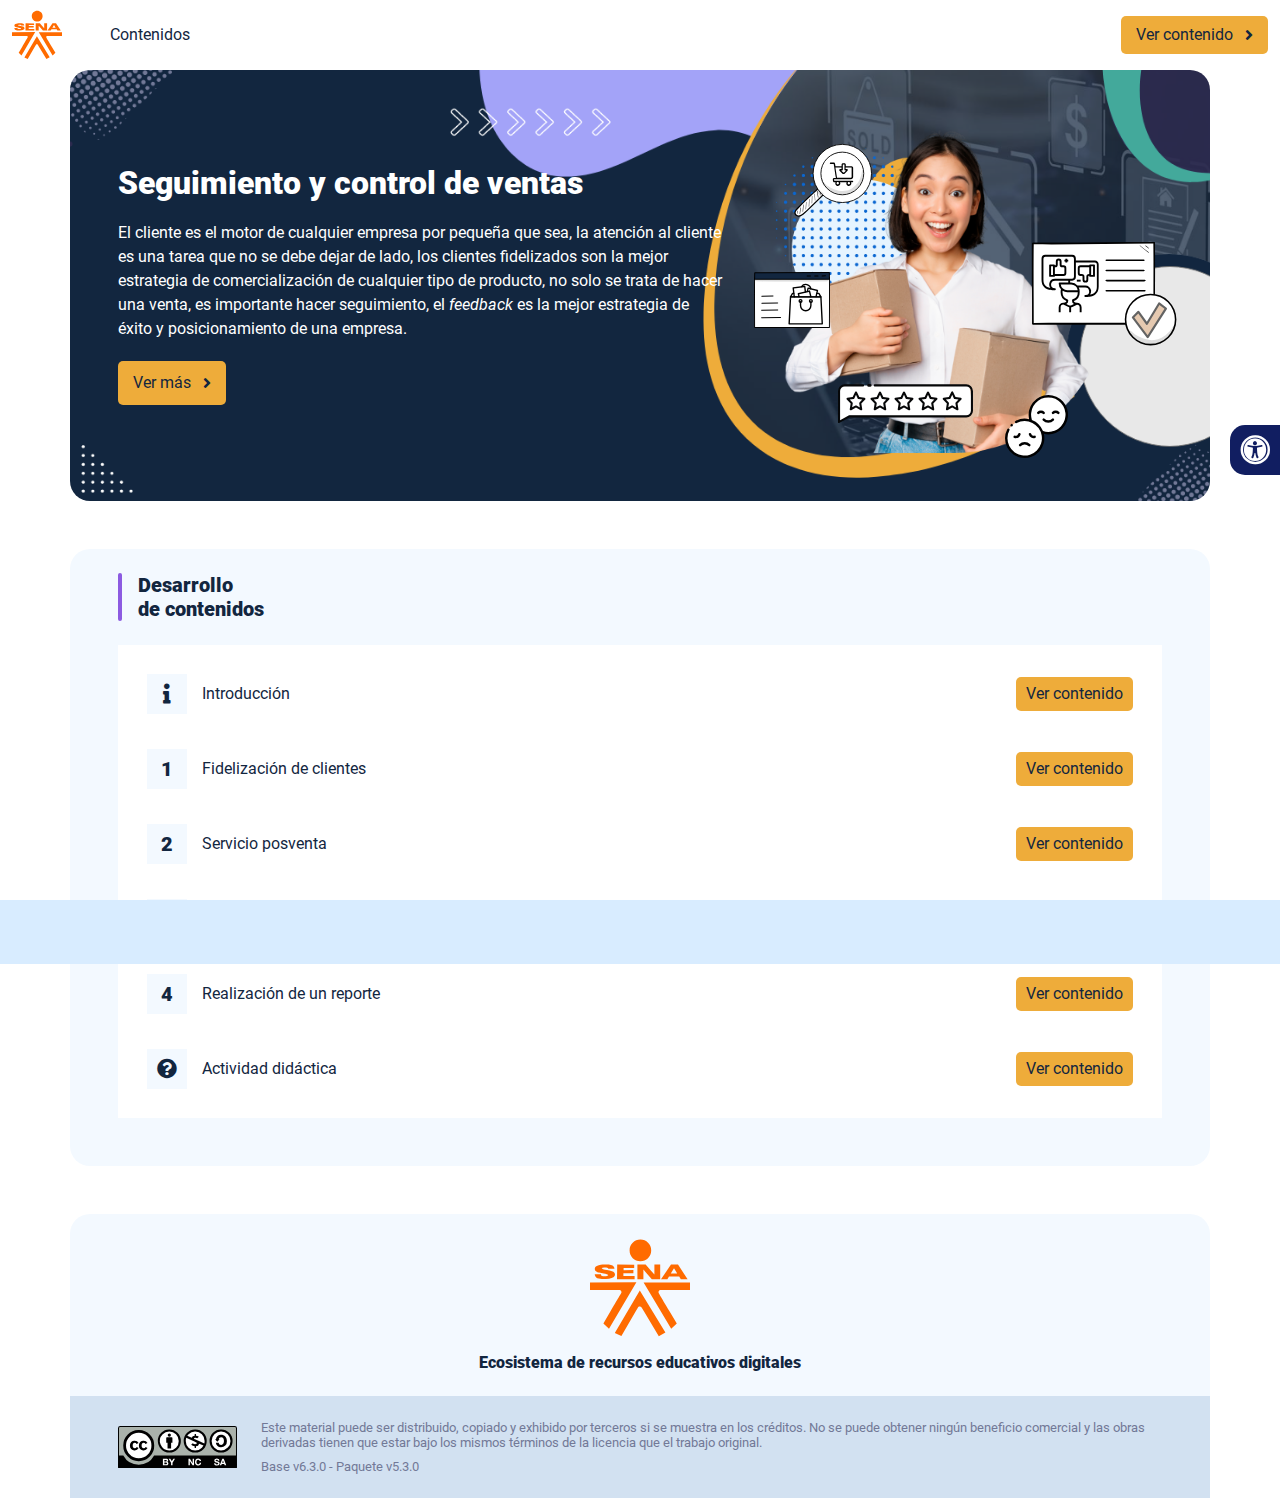
<file: index.html>
<!DOCTYPE html><html lang=""><head><meta charset="utf-8"><meta http-equiv="X-UA-Compatible" content="IE=edge"><meta name="viewport" content="width=device-width,initial-scale=1"><link rel="icon" href="favicon.ico"><title>Seguimiento y control de ventas</title><link href="css/chunk-0c047e41.3babef71.css" rel="prefetch"><link href="css/chunk-25b302c8.3babef71.css" rel="prefetch"><link href="css/chunk-26fc7596.3babef71.css" rel="prefetch"><link href="css/chunk-2d2747e2.3babef71.css" rel="prefetch"><link href="css/chunk-32334cb6.3babef71.css" rel="prefetch"><link href="css/chunk-3c57cd7b.3babef71.css" rel="prefetch"><link href="css/chunk-4f2d402a.3babef71.css" rel="prefetch"><link href="css/chunk-4fde0a08.14d1f3e8.css" rel="prefetch"><link href="css/chunk-515a8379.7da98790.css" rel="prefetch"><link href="css/chunk-59974754.00cd30cd.css" rel="prefetch"><link href="css/chunk-6e1e538a.126808df.css" rel="prefetch"><link href="css/chunk-766a929b.09f07430.css" rel="prefetch"><link href="css/chunk-f2df7d2c.3babef71.css" rel="prefetch"><link href="css/comple.d1ece898.css" rel="prefetch"><link href="css/creditos.3c2950d2.css" rel="prefetch"><link href="css/glosario.b1dbbb7a.css" rel="prefetch"><link href="css/referencias.353f35a6.css" rel="prefetch"><link href="js/actividad.4f6e213b.js" rel="prefetch"><link href="js/chunk-0206bfa0.f6b22203.js" rel="prefetch"><link href="js/chunk-0c047e41.9b1bb559.js" rel="prefetch"><link href="js/chunk-13a6037e.06ae7612.js" rel="prefetch"><link href="js/chunk-18f95272.5bd05219.js" rel="prefetch"><link href="js/chunk-25b302c8.629f4d9c.js" rel="prefetch"><link href="js/chunk-26fc7596.713d4d59.js" rel="prefetch"><link href="js/chunk-2c06842c.e087eb9f.js" rel="prefetch"><link href="js/chunk-2d0e96ec.e68856df.js" rel="prefetch"><link href="js/chunk-2d208d90.e58f6df0.js" rel="prefetch"><link href="js/chunk-2d21d0e2.9ec1a248.js" rel="prefetch"><link href="js/chunk-2d22c123.f1248a7a.js" rel="prefetch"><link href="js/chunk-2d2747e2.40b1ebaa.js" rel="prefetch"><link href="js/chunk-2e80bb9a.2508c8be.js" rel="prefetch"><link href="js/chunk-319206de.20972ce0.js" rel="prefetch"><link href="js/chunk-32334cb6.419c87c5.js" rel="prefetch"><link href="js/chunk-3c57cd7b.702ca2e7.js" rel="prefetch"><link href="js/chunk-3d6834f6.0111dbbf.js" rel="prefetch"><link href="js/chunk-4cdd78c0.c09fb6b1.js" rel="prefetch"><link href="js/chunk-4f2d402a.69353a2b.js" rel="prefetch"><link href="js/chunk-4fde0a08.8f9eb629.js" rel="prefetch"><link href="js/chunk-515a8379.f653132c.js" rel="prefetch"><link href="js/chunk-53ccb27e.b935e3c7.js" rel="prefetch"><link href="js/chunk-55d286b8.d53c5e8e.js" rel="prefetch"><link href="js/chunk-59974754.9dd2eeb2.js" rel="prefetch"><link href="js/chunk-6e1e538a.5d7a1f2d.js" rel="prefetch"><link href="js/chunk-766a929b.f67dfaec.js" rel="prefetch"><link href="js/chunk-c796899c.a57ae547.js" rel="prefetch"><link href="js/chunk-e8a7823a.dad736a2.js" rel="prefetch"><link href="js/chunk-f2df7d2c.3b80efdb.js" rel="prefetch"><link href="js/chunk-fde47172.2a900ac7.js" rel="prefetch"><link href="js/comple.864fde4b.js" rel="prefetch"><link href="js/creditos.046e91c6.js" rel="prefetch"><link href="js/glosario.2d8e7ff0.js" rel="prefetch"><link href="js/intro.2506db6a.js" rel="prefetch"><link href="js/referencias.087ea7bc.js" rel="prefetch"><link href="js/sintesis.9c04c4a8.js" rel="prefetch"><link href="js/tema1.2f758d7c.js" rel="prefetch"><link href="js/tema2.9363d14e.js" rel="prefetch"><link href="js/tema3.14f0def0.js" rel="prefetch"><link href="js/tema4.d9c38af8.js" rel="prefetch"><link href="css/app.9572a331.css" rel="preload" as="style"><link href="css/chunk-vendors.92294acb.css" rel="preload" as="style"><link href="js/app.d5398cc3.js" rel="preload" as="script"><link href="js/chunk-vendors.602e507b.js" rel="preload" as="script"><link href="css/chunk-vendors.92294acb.css" rel="stylesheet"><link href="css/app.9572a331.css" rel="stylesheet"></head><body><noscript><strong>We're sorry but Seguimiento y control de ventas doesn't work properly without JavaScript enabled. Please enable it to continue.</strong></noscript><div id="app"></div><script src="js/chunk-vendors.602e507b.js"></script><script src="js/app.d5398cc3.js"></script></body></html>
</file>
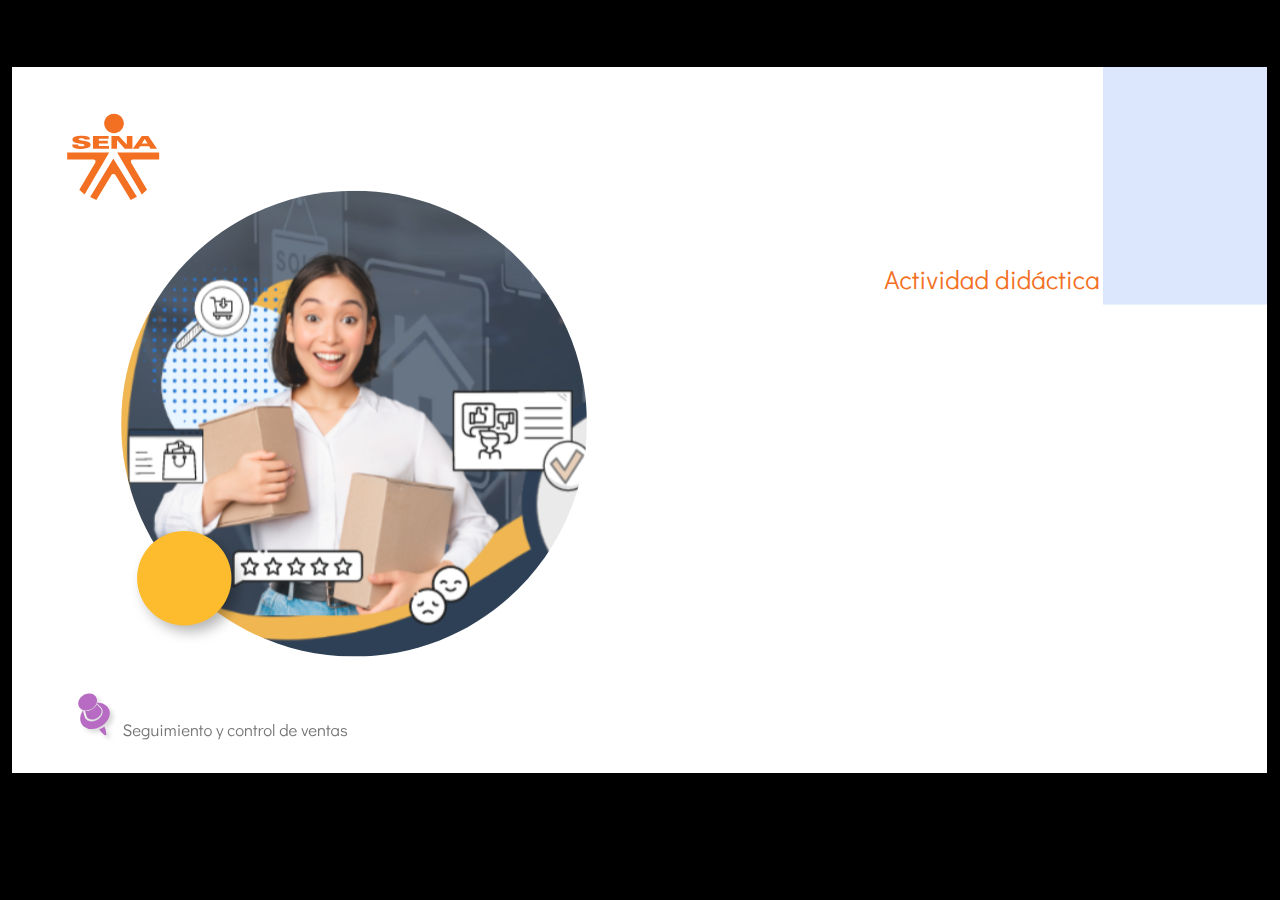
<file: actividades/story.html>
<!doctype html>
<html lang="es">
<head>
  <meta charset="utf-8">
  <!-- Creado con Storyline 360 - http://www.articulate.com  -->
  <!-- version: 3.65.28121.0 -->
  <title>Actividad did&#225;ctica</title>
  <meta http-equiv="x-ua-compatible" content="IE=edge"/>
  <meta name="viewport" content="width=device-width,initial-scale=1,user-scalable=no,shrink-to-fit=no,minimal-ui"/>
  <meta name="apple-mobile-web-app-capable" content="yes"/>
  <style>
    html, body { height: 100%; padding: 0; margin: 0 }
    #app { height: 100%; width: 100%; }
  </style>

  <script>
    window.DS = {};
    window.globals = {
      DATA_PATH_BASE: '',
      HAS_FRAME: true,
      HAS_SLIDE: true,

      lmsPresent: false,
      tinCanPresent: false,
      cmi5Present: false,
      aoSupport: false,
      scale: 'show all',
      captureRc: false,
      browserSize: 'optimal',
      bgColor: '#000000',
      features: 'AccessibleVideo,InsertSvgPicture,LayerPresentAsDialog,MultipleQuizTracking,QuestionCorrectVariable,UpdatedThemeEditor',
      themeName: 'classic',
      preloaderColor: '#FFFFFF',
      suppressAnalytics: false,
      productChannel: 'stable',
      publishSource: 'storyline',
      aid: 'aid|5304b41d-7af7-4125-b8d1-83eb222823e2',
      cid: '04bfd34e-cd07-4569-9f02-371561cab23e',
      playerVersion: '3.65.28121.0',
      publishTimestamp: '2022-07-15T21:20:38.2725903Z',
      maxIosVideoElements: 10,

      
      parseParams: function(qs) {
        if (window.globals.parsedParams != null) {
          return window.globals.parsedParams;
        }
        qs = (qs || window.location.search.substr(1)).split('+').join(' ');
        var params = {},
            tokens,
            re = /[?&]?([^=]+)=([^&]*)/g;

        while (tokens = re.exec(qs)) {
          params[decodeURIComponent(tokens[1]).trim()] =
            decodeURIComponent(tokens[2]).trim();
        }
        window.globals.parsedParams = params;
        return params;
      }

    };
  </script>
  <script>
    var isIe11 = ('ActiveXObject' in window || window.MSBlobBuilder != null)
      && window.msCrypto != null && !window.ActiveXObject;
    if (isIe11 && window.globals.features.indexOf('IE11Warning') != -1) {
      window.globals.unsupportedBrowser = true;
      document.write(atob('[base64]'));
    }
  </script>
  
  <script>window.THREE = { };</script>
  
</head>
<body style="background: #000000" class="cs-HTML theme-classic">
  <!-- 360 -->
  <script>!function(e){var i=/iPhone/i,o=/iPod/i,n=/iPad/i,t=/(?=.*\bAndroid\b)(?=.*\bMobile\b)/i,d=/Android/i,s=/(?=.*\bAndroid\b)(?=.*\bSD4930UR\b)/i,b=/(?=.*\bAndroid\b)(?=.*\b(?:KFOT|KFTT|KFJWI|KFJWA|KFSOWI|KFTHWI|KFTHWA|KFAPWI|KFAPWA|KFARWI|KFASWI|KFSAWI|KFSAWA)\b)/i,r=/IEMobile/i,h=/(?=.*\bWindows\b)(?=.*\bARM\b)/i,a=/BlackBerry/i,l=/BB10/i,p=/Opera Mini/i,f=/(CriOS|Chrome)(?=.*\bMobile\b)/i,u=/(?=.*\bFirefox\b)(?=.*\bMobile\b)/i,c=new RegExp("(?:Nexus 7|BNTV250|Kindle Fire|Silk|GT-P1000)","i"),w=function(e,i){return e.test(i)},A=function(e){var A=e||navigator.userAgent,v=A.split("[FBAN");if(void 0!==v[1]&&(A=v[0]),this.apple={phone:w(i,A),ipod:w(o,A),tablet:!w(i,A)&&w(n,A),device:w(i,A)||w(o,A)||w(n,A)},this.amazon={phone:w(s,A),tablet:!w(s,A)&&w(b,A),device:w(s,A)||w(b,A)},this.android={phone:w(s,A)||w(t,A),tablet:!w(s,A)&&!w(t,A)&&(w(b,A)||w(d,A)),device:w(s,A)||w(b,A)||w(t,A)||w(d,A)},this.windows={phone:w(r,A),tablet:w(h,A),device:w(r,A)||w(h,A)},this.other={blackberry:w(a,A),blackberry10:w(l,A),opera:w(p,A),firefox:w(u,A),chrome:w(f,A),device:w(a,A)||w(l,A)||w(p,A)||w(u,A)||w(f,A)},this.seven_inch=w(c,A),this.any=this.apple.device||this.android.device||this.windows.device||this.other.device||this.seven_inch,this.phone=this.apple.phone||this.android.phone||this.windows.phone,this.tablet=this.apple.tablet||this.android.tablet||this.windows.tablet,"undefined"==typeof window)return this},v=function(){var e=new A;return e.Class=A,e};"undefined"!=typeof module&&module.exports&&"undefined"==typeof window?module.exports=A:"undefined"!=typeof module&&module.exports&&"undefined"!=typeof window?module.exports=v():"function"==typeof define&&define.amd?define("isMobile",[],e.isMobile=v()):e.isMobile=v()}(this);
    window.isMobile.apple.tablet = window.isMobile.apple.tablet ||
      (navigator.platform === 'MacIntel' && navigator.maxTouchPoints > 1);
    window.isMobile.apple.device = window.isMobile.apple.device || window.isMobile.apple.tablet;
    window.isMobile.tablet = window.isMobile.tablet || window.isMobile.apple.tablet;
    window.isMobile.any = window.isMobile.any || window.isMobile.apple.tablet;
  </script>

  <div id="focus-sink" tabindex="-1"></div>

  <div id="preso"></div>
  <script>
    (function() {

      var classTypes = [ 'desktop', 'mobile', 'phone', 'tablet' ];

      var addDeviceClasses = function(prefix, testObj) {
        var curr, i;
        for (i = 0; i < classTypes.length; i++) {
          curr = classTypes[i];
          if (testObj[curr]) {
            document.body.classList.add(prefix + curr);
          }
        }
      };

      var params = window.globals.parseParams(),
          isDevicePreview = params.devicepreview === '1',
          isPhoneOverride = params.deviceType === 'phone' || (isDevicePreview && params.phone == '1'),
          isTabletOverride = (params.deviceType === 'tablet' || isDevicePreview) && !isPhoneOverride,
          isMobileOverride = isPhoneOverride || isTabletOverride;

      var deviceView = {
        desktop: !window.isMobile.any && !isMobileOverride,
        mobile: window.isMobile.any || isMobileOverride,
        phone: isPhoneOverride || (window.isMobile.phone && !isTabletOverride),
        tablet: isTabletOverride || window.isMobile.tablet
      };

      window.globals.deviceView = deviceView;
      window.isMobile.desktop = !window.isMobile.any;
      window.isMobile.mobile = window.isMobile.any;

      addDeviceClasses('view-', deviceView);

    })();
  </script>
  
  <script src='story_content/user.js' type=text/javascript></script>
  <div class="slide-loader"></div>

  <script>
    if (window.globals.deviceView.isMobile) { var doc = document, loader = doc.body.querySelector('.slide-loader'); [ 1, 2, 3 ].forEach(function(n) { var d = doc.createElement('div'); d.style.backgroundColor = window.globals.preloaderColor; d.classList.add('mobile-loader-dot'); d.classList.add('dot' + n); loader.appendChild(d); }); }
  </script>

  <div class="mobile-load-title-overlay" style="display: none">
    <div class="mobile-load-title">Actividad did&#225;ctica</div>
  </div>

  <div class="mobile-chrome-warning"></div>

  <div class="warn-connection-dialog" style="display:none">
  <div class="warn-connection-content">
    <p>Internet connection lost. Please check your connection.</p>
    <p class="warn-connection-status"></p>
    <div class="warn-ui">
      <button class="connection-retry">Retry</button>
    </div>
  </div>
</div>

<style>
  .warn-connection-dialog {
    background: rgba(0, 0, 0, 0.2);
    position: fixed;
    left: 0;
    top: 0;
    width: 100%;
    height: 100%;
    z-index: 999;
  }
  .warn-connection-content {
    position: absolute;
    width: 80%;
    max-width: 450px;
    min-width: 350px;
    background: white;
    border: 1px solid black;
    color: black;
    min-height: 150px;
    padding: 1em;
    left: 50%;
    top: 50%;
    transform : translate(-50%, -50%);
  }
  .warn-connection-dialog button {
    position: relative;
    padding: .5em;
    cursor: pointer;
  }
  .warn-ui {
    position: absolute;
    bottom: 1em;
    width: 100%;
  }
  .warn-connection-status {
    color: red;
  }
</style>

<script>
  (function() {

    // @TODO this is POC code and can be cleaned up a bit more if we move forward
    // with the feature
    var CHECK_CONNECTION_TICK = 500;
    var RESTART_CHECK = 500; // for firefox
    var MESSAGE_DELAY = 200;

    var noConnection = 'no connection...'

    var warnEl = document.querySelector('.warn-connection-dialog');
    var retryEl = document.querySelector('.connection-retry');
    var statusEl = document.querySelector('.warn-connection-status');

    var controller;
    var checking = false;
    var warningShown;

    function checkConnection(sucessMethod) {
      checking = true;
      if (controller) {
        controller.abort();
      }

      controller = new AbortController();
      var signal = controller.signal;
      var done;

      // when the internet first goes out, firefox needs another
      // `fetch` request to start checking again for some reason
      if (window.navigator.userAgent.toLowerCase().includes('firefox')) {
        setTimeout(function() {
          if (!done) {
            checkConnection();
          }
        }, RESTART_CHECK);
      }

      fetch('./story_content/thumbnail.jpg', {
        method: 'GET',
        mode: 'cors',
        cache: 'no-cache',
        signal: signal
      }).then(function(result) {
        if (result.status >= 200 && result.status < 300) {
          if (sucessMethod) { sucessMethod(); }
        } else {
          statusEl.innerHTML = noConnection;
          showWarning();
        }
        checking = false;
        done = true;
      }).catch(function(err) {
        if (err.name === 'TypeError') {
          statusEl.innerHTML = noConnection;
          showWarning();
          done = true;
          checking = false;
        }
      });
    }

    function showWarning(btn) {
      warningShown = true;
      warnEl.style.display = 'block';
      statusEl.innerHTML = noConnection;
    }

    statusEl.innerHTML = noConnection;
    retryEl.addEventListener('click', function() {
      statusEl.innerHTML = 'trying to connect...';
      setTimeout(function() {
        checkConnection(function() {
          warningShown = false;
          warnEl.style.display = 'none';
          statusEl.innerHTML = 'connected!';
        });
      },  MESSAGE_DELAY);
    });

    if (window.AbortController != null && window.location.protocol != 'file:') {
      setInterval(function() {
        if (DS.flagManager && !DS.flagManager.hasFlag(DS.flagManager.constants.CONNECTION_MESSAGES)) {
          return;
        }

        if (!warningShown && !checking) {
          checkConnection();
        }

      }, CHECK_CONNECTION_TICK);
    }
  })();
</script>


  <script>
    
    if (window.autoSpider && window.vInterfaceObject) {
      document.querySelector('.mobile-load-title-overlay').style.display = 'none';
    }
  </script>

  

  <link rel="stylesheet" href="html5/data/css/output.min.css" data-noprefix/>
</body>
<script src="html5/lib/scripts/bootstrapper.min.js"></script>
</html>
</file>
<file: css/chunk-0c047e41.3babef71.css>
.actividad[data-v-22adfd6b]{background-color:#f2f2f2}.horizontal-scroll__wrapper[data-v-22adfd6b]{overflow:hidden}.horizontal-scroll[data-v-22adfd6b]{display:flex;transition:transform .5s ease-in-out;align-items:center;flex-wrap:nowrap}.horizontal-scroll[data-v-22adfd6b]:not(.row){width:100%}.horizontal-scroll--item-fw[data-v-22adfd6b]>div{flex-grow:0;flex-shrink:0;width:100%;margin:0!important}
</file>
<file: css/chunk-25b302c8.3babef71.css>
.actividad[data-v-22adfd6b]{background-color:#f2f2f2}.horizontal-scroll__wrapper[data-v-22adfd6b]{overflow:hidden}.horizontal-scroll[data-v-22adfd6b]{display:flex;transition:transform .5s ease-in-out;align-items:center;flex-wrap:nowrap}.horizontal-scroll[data-v-22adfd6b]:not(.row){width:100%}.horizontal-scroll--item-fw[data-v-22adfd6b]>div{flex-grow:0;flex-shrink:0;width:100%;margin:0!important}
</file>
<file: css/chunk-26fc7596.3babef71.css>
.actividad[data-v-22adfd6b]{background-color:#f2f2f2}.horizontal-scroll__wrapper[data-v-22adfd6b]{overflow:hidden}.horizontal-scroll[data-v-22adfd6b]{display:flex;transition:transform .5s ease-in-out;align-items:center;flex-wrap:nowrap}.horizontal-scroll[data-v-22adfd6b]:not(.row){width:100%}.horizontal-scroll--item-fw[data-v-22adfd6b]>div{flex-grow:0;flex-shrink:0;width:100%;margin:0!important}
</file>
<file: css/chunk-2d2747e2.3babef71.css>
.actividad[data-v-22adfd6b]{background-color:#f2f2f2}.horizontal-scroll__wrapper[data-v-22adfd6b]{overflow:hidden}.horizontal-scroll[data-v-22adfd6b]{display:flex;transition:transform .5s ease-in-out;align-items:center;flex-wrap:nowrap}.horizontal-scroll[data-v-22adfd6b]:not(.row){width:100%}.horizontal-scroll--item-fw[data-v-22adfd6b]>div{flex-grow:0;flex-shrink:0;width:100%;margin:0!important}
</file>
<file: css/chunk-32334cb6.3babef71.css>
.actividad[data-v-22adfd6b]{background-color:#f2f2f2}.horizontal-scroll__wrapper[data-v-22adfd6b]{overflow:hidden}.horizontal-scroll[data-v-22adfd6b]{display:flex;transition:transform .5s ease-in-out;align-items:center;flex-wrap:nowrap}.horizontal-scroll[data-v-22adfd6b]:not(.row){width:100%}.horizontal-scroll--item-fw[data-v-22adfd6b]>div{flex-grow:0;flex-shrink:0;width:100%;margin:0!important}
</file>
<file: css/chunk-3c57cd7b.3babef71.css>
.actividad[data-v-22adfd6b]{background-color:#f2f2f2}.horizontal-scroll__wrapper[data-v-22adfd6b]{overflow:hidden}.horizontal-scroll[data-v-22adfd6b]{display:flex;transition:transform .5s ease-in-out;align-items:center;flex-wrap:nowrap}.horizontal-scroll[data-v-22adfd6b]:not(.row){width:100%}.horizontal-scroll--item-fw[data-v-22adfd6b]>div{flex-grow:0;flex-shrink:0;width:100%;margin:0!important}
</file>
<file: css/chunk-4f2d402a.3babef71.css>
.actividad[data-v-22adfd6b]{background-color:#f2f2f2}.horizontal-scroll__wrapper[data-v-22adfd6b]{overflow:hidden}.horizontal-scroll[data-v-22adfd6b]{display:flex;transition:transform .5s ease-in-out;align-items:center;flex-wrap:nowrap}.horizontal-scroll[data-v-22adfd6b]:not(.row){width:100%}.horizontal-scroll--item-fw[data-v-22adfd6b]>div{flex-grow:0;flex-shrink:0;width:100%;margin:0!important}
</file>
<file: css/chunk-4fde0a08.14d1f3e8.css>
.actividad[data-v-a108b06a]{background-color:#f2f2f2}.header[data-v-a108b06a]{position:sticky;top:0;padding-top:10px;padding-bottom:10px;background-color:#fff;z-index:10010;line-height:1.1em}.header__logo[data-v-a108b06a]{width:50px}@media (max-width:576px){.header__componente-formativo[data-v-a108b06a]{font-size:.8em}}.header__menu[data-v-a108b06a]{cursor:pointer}.header__menu span[data-v-a108b06a]{font-size:.7em;display:block;line-height:1em;text-align:center;color:#111e61}.header__menu__btn[data-v-a108b06a]{width:30px;height:30px;position:relative;margin-bottom:4px}.header__menu__btn .line-1[data-v-a108b06a],.header__menu__btn .line-2[data-v-a108b06a],.header__menu__btn .line-3[data-v-a108b06a]{height:4px;width:30px;background-color:#111e61;transform-origin:center center;position:absolute;left:0;border-radius:2px}.header__menu__btn .line-1[data-v-a108b06a]{top:4px;-webkit-animation:line-1-inactive-data-v-a108b06a .5s ease-in-out forwards;animation:line-1-inactive-data-v-a108b06a .5s ease-in-out forwards}.header__menu__btn .line-2[data-v-a108b06a]{top:13px;-webkit-animation:line-2-inactive-data-v-a108b06a .5s ease-in-out forwards;animation:line-2-inactive-data-v-a108b06a .5s ease-in-out forwards}.header__menu__btn .line-3[data-v-a108b06a]{top:22px;-webkit-animation:line-3-inactive-data-v-a108b06a .5s ease-in-out forwards;animation:line-3-inactive-data-v-a108b06a .5s ease-in-out forwards}.header__menu__btn[data-v-a108b06a]:hover{cursor:pointer}.header__menu__btn--open .line-1[data-v-a108b06a]{-webkit-animation:line-1-active-data-v-a108b06a .5s ease-in-out forwards;animation:line-1-active-data-v-a108b06a .5s ease-in-out forwards}.header__menu__btn--open .line-2[data-v-a108b06a]{-webkit-animation:line-2-active-data-v-a108b06a .5s ease-in-out forwards;animation:line-2-active-data-v-a108b06a .5s ease-in-out forwards}.header__menu__btn--open .line-3[data-v-a108b06a]{-webkit-animation:line-3-active-data-v-a108b06a .5s ease-in-out forwards;animation:line-3-active-data-v-a108b06a .5s ease-in-out forwards}@-webkit-keyframes line-1-active-data-v-a108b06a{0%{transform:translate(0) rotate(0)}50%{transform:translateY(9px) rotate(0)}to{transform:translateY(9px) rotate(45deg)}}@keyframes line-1-active-data-v-a108b06a{0%{transform:translate(0) rotate(0)}50%{transform:translateY(9px) rotate(0)}to{transform:translateY(9px) rotate(45deg)}}@-webkit-keyframes line-2-active-data-v-a108b06a{0%{transform:scale(1)}to{transform:scale(0)}}@keyframes line-2-active-data-v-a108b06a{0%{transform:scale(1)}to{transform:scale(0)}}@-webkit-keyframes line-3-active-data-v-a108b06a{0%{transform:translate(0) rotate(0)}50%{transform:translateY(-9px) rotate(0)}to{transform:translateY(-9px) rotate(-45deg)}}@keyframes line-3-active-data-v-a108b06a{0%{transform:translate(0) rotate(0)}50%{transform:translateY(-9px) rotate(0)}to{transform:translateY(-9px) rotate(-45deg)}}@-webkit-keyframes line-1-inactive-data-v-a108b06a{0%{transform:translateY(9px) rotate(45deg)}50%{transform:translateY(9px) rotate(0)}to{transform:translate(0) rotate(0)}}@keyframes line-1-inactive-data-v-a108b06a{0%{transform:translateY(9px) rotate(45deg)}50%{transform:translateY(9px) rotate(0)}to{transform:translate(0) rotate(0)}}@-webkit-keyframes line-2-inactive-data-v-a108b06a{0%{transform:scale(0)}to{transform:scale(1)}}@keyframes line-2-inactive-data-v-a108b06a{0%{transform:scale(0)}to{transform:scale(1)}}@-webkit-keyframes line-3-inactive-data-v-a108b06a{0%{transform:translateY(-9px) rotate(-45deg)}50%{transform:translateY(-9px) rotate(0)}to{transform:translate(0) rotate(0)}}@keyframes line-3-inactive-data-v-a108b06a{0%{transform:translateY(-9px) rotate(-45deg)}50%{transform:translateY(-9px) rotate(0)}to{transform:translate(0) rotate(0)}}
</file>
<file: css/chunk-515a8379.7da98790.css>
.actividad{background-color:#f2f2f2}.banner-interno{position:relative}.banner-interno__fondo{position:absolute;top:0;bottom:-50px;left:0;right:0;background-color:#43a99b;background-size:cover;background-position:50%}.banner-interno__titulo{display:flex;align-items:center}.banner-interno__titulo__icono{display:block;width:32px;height:32px;border-radius:50%;background-color:#fff;position:relative}.banner-interno__titulo__icono i{color:#43a99b;position:absolute;left:50%;top:50%;transform:translate(-50%,-50%)}.banner-interno__titulo h1,.banner-interno__titulo h2,.banner-interno__titulo h3,.banner-interno__titulo h4,.banner-interno__titulo h5,.banner-interno__titulo h6{color:#fff;line-height:1.1em}
</file>
<file: css/chunk-59974754.00cd30cd.css>
.actividad{background-color:#f2f2f2}.aside-menu{position:sticky;top:70px;flex:0 0 0;width:0;min-height:calc(100vh - 70px);max-height:calc(100vh - 70px);background-color:#f3f9ff;transition:flex .5s ease-in-out,width .5s ease-in-out;overflow-x:hidden;z-index:100001}.aside-menu a{color:#111e61}.aside-menu--open{flex:0 0 300px;width:300px}.aside-menu__content{width:300px;display:flex;flex-direction:column;justify-content:space-between;min-height:calc(100vh - 70px);max-height:calc(100vh - 70px);border-right:1px solid #d8ecff}@media (max-height:800px){.aside-menu__content{min-height:800px;max-height:800px;overflow-y:auto}}.aside-menu__header{padding:10px;text-align:center;background-color:#d8ecff}.aside-menu__header h4{margin:0}.aside-menu__menu{overflow-y:auto;flex-grow:1;list-style:none;padding-left:0;margin-bottom:0}.aside-menu__menu__item--active .aside-menu__menu__item__lnk,.aside-menu__menu__item--active .aside-menu__sec-menu__item__lnk{background-color:#d8ecff;font-weight:700}.aside-menu__menu__item--sub-menu:hover,.aside-menu__menu__item:hover,.aside-menu__sec-menu__item:hover{background-color:#d8ecff}.aside-menu__menu__item--sub-menu{padding-left:10px}.aside-menu__menu__item--sub-menu--active .aside-menu__menu__item__lnk,.aside-menu__menu__item--sub-menu--active .aside-menu__sec-menu__item__lnk{background-color:#d8ecff;font-weight:700;position:relative}.aside-menu__menu__item--sub-menu--active .aside-menu__menu__item__lnk:before,.aside-menu__menu__item--sub-menu--active .aside-menu__sec-menu__item__lnk:before{content:"";display:block;position:absolute;left:0;bottom:0;top:0;width:4px;border-radius:2px;background-color:#8c5be1}.aside-menu__menu__item__lnk,.aside-menu__sec-menu__item__lnk{display:flex;align-items:center;padding:10px 15px;line-height:1.1em}.aside-menu__menu__item__lnk i,.aside-menu__menu__item__lnk span,.aside-menu__sec-menu__item__lnk i,.aside-menu__sec-menu__item__lnk span{margin-right:10px}.aside-menu__menu__item__lnk i:last-child,.aside-menu__menu__item__lnk span:last-child,.aside-menu__sec-menu__item__lnk i:last-child,.aside-menu__sec-menu__item__lnk span:last-child{margin-right:0}.aside-menu__sec-menu{background-color:#d8ecff;padding:10px 0;flex-shrink:0;margin-bottom:0}.aside-menu__sec-menu__item{padding:10px 15px}.aside-menu__sec-menu__item__lnk{padding:0;border-radius:1em}.aside-menu__sec-menu__item__lnk i{display:block;width:2em;height:2em;padding:.5em 0;text-align:center;background-color:#fff;border-radius:50%}.aside-menu__sec-menu__item__lnk:hover{background-color:#fff}@media (max-width:992px){.aside-menu{position:fixed;top:70px}}@media (max-width:576px){.aside-menu__sec-menu{padding-bottom:110px}}
</file>
<file: css/chunk-6e1e538a.126808df.css>
.actividad[data-v-4f6b7c58]{background-color:#f2f2f2}.accesibilidad[data-v-4f6b7c58]{position:fixed;right:0;top:50vh;height:50px;background-color:#111e61;border-top-left-radius:15px;border-bottom-left-radius:15px;transform:translateY(-50%) translateX(100%) translateX(-50px);overflow:hidden;transition:transform .3s ease-in-out,height .3s ease-in-out}.accesibilidad[data-v-4f6b7c58]:hover{transform:translateY(-50%) translateX(0);height:12.75rem}.accesibilidad [data-v-4f6b7c58]{color:#fff}.accesibilidad__menu__content .accesibilidad__menu__item[data-v-4f6b7c58]{cursor:pointer}.accesibilidad__menu__content .accesibilidad__menu__item[data-v-4f6b7c58]:hover{background-color:#273685}.accesibilidad__menu__content .accesibilidad__menu__item[data-v-4f6b7c58]:last-child{border:none}.accesibilidad__menu__item[data-v-4f6b7c58]{display:flex;align-items:center;padding:10px;border-bottom:1px solid #273685;line-height:1em;-webkit-user-select:none;-moz-user-select:none;-ms-user-select:none;user-select:none}.accesibilidad__menu i[data-v-4f6b7c58]{font-size:30px;font-style:normal;margin-right:10px;line-height:1em}.accesibilidad__menu img[data-v-4f6b7c58]{width:30px;margin-right:10px}
</file>
<file: css/chunk-766a929b.09f07430.css>
.actividad{background-color:#f2f2f2}.barra-avance{display:flex;align-items:center;justify-content:space-between;position:fixed;bottom:0;left:0;width:100%;padding:10px;background-color:#d8ecff;transition:transform .5s ease-in-out;z-index:100000}.barra-avance__barra{margin:0 20px;flex:1;position:relative;max-width:800px}.barra-avance__barra--amarilla,.barra-avance__barra--blanca{height:4px}.barra-avance__barra--amarilla:after,.barra-avance__barra--amarilla:before,.barra-avance__barra--blanca:after,.barra-avance__barra--blanca:before{content:"";display:block;width:10px;height:10px;border-radius:50%;position:absolute;top:50%}.barra-avance__barra--amarilla:before,.barra-avance__barra--blanca:before{left:0;transform:translate(-50%,-50%)}.barra-avance__barra--amarilla:after,.barra-avance__barra--blanca:after{right:0;transform:translate(50%,-50%)}.barra-avance__barra--blanca,.barra-avance__barra--blanca:after,.barra-avance__barra--blanca:before{background-color:#fff}.barra-avance__barra--amarilla{position:absolute;width:100%;top:0;background-color:#eeac3a}.barra-avance__barra--amarilla:after,.barra-avance__barra--amarilla:before{background-color:#eeac3a}.barra-avance__boton--regresar{background-color:#b0c0d2}.barra-avance__boton--regresar span{color:#111e61!important}.barra-avance__boton--disable{opacity:0;pointer-events:none}.barra-avance--open{transform:translateY(0)}.barra-avance--close{transform:translateY(100%)}
</file>
<file: css/chunk-f2df7d2c.3babef71.css>
.actividad[data-v-22adfd6b]{background-color:#f2f2f2}.horizontal-scroll__wrapper[data-v-22adfd6b]{overflow:hidden}.horizontal-scroll[data-v-22adfd6b]{display:flex;transition:transform .5s ease-in-out;align-items:center;flex-wrap:nowrap}.horizontal-scroll[data-v-22adfd6b]:not(.row){width:100%}.horizontal-scroll--item-fw[data-v-22adfd6b]>div{flex-grow:0;flex-shrink:0;width:100%;margin:0!important}
</file>
<file: css/comple.d1ece898.css>
.banner-interno{position:relative}.banner-interno__fondo{position:absolute;top:0;bottom:-50px;left:0;right:0;background-color:#43a99b;background-size:cover;background-position:50%}.banner-interno__titulo{display:flex;align-items:center}.banner-interno__titulo__icono{display:block;width:32px;height:32px;border-radius:50%;background-color:#fff;position:relative}.banner-interno__titulo__icono i{color:#43a99b;position:absolute;left:50%;top:50%;transform:translate(-50%,-50%)}.banner-interno__titulo h1,.banner-interno__titulo h2,.banner-interno__titulo h3,.banner-interno__titulo h4,.banner-interno__titulo h5,.banner-interno__titulo h6{color:#fff;line-height:1.1em}.actividad{background-color:#f2f2f2}.complementario__enlaces{display:flex;justify-content:center;flex-wrap:wrap}.complementario__enlaces a{margin:0 5px}.complementario__btn{font-size:1.5em;line-height:1em}table{width:calc(100% - 1px);min-width:800px}table thead{background-color:#d8ecff}table thead th{border-color:#d8ecff}table td,table th{padding:25px 20px;text-align:center}
</file>
<file: css/creditos.3c2950d2.css>
.banner-interno{position:relative}.banner-interno__fondo{position:absolute;top:0;bottom:-50px;left:0;right:0;background-color:#43a99b;background-size:cover;background-position:50%}.banner-interno__titulo{display:flex;align-items:center}.banner-interno__titulo__icono{display:block;width:32px;height:32px;border-radius:50%;background-color:#fff;position:relative}.banner-interno__titulo__icono i{color:#43a99b;position:absolute;left:50%;top:50%;transform:translate(-50%,-50%)}.banner-interno__titulo h1,.banner-interno__titulo h2,.banner-interno__titulo h3,.banner-interno__titulo h4,.banner-interno__titulo h5,.banner-interno__titulo h6{color:#fff;line-height:1.1em}.actividad{background-color:#f2f2f2}.creditos-vista .tarjeta.credito{background-color:#d2e1f1}.creditos{color:#727997;overflow-x:auto}.creditos__item{min-width:490px}.creditos p{line-height:1.3em;margin-bottom:0;color:#727997}.creditos__titulo{font-weight:700;background-color:#d2e1f1;padding:5px 10px;border-top-radius:5px;border-top-left-radius:5px;border-top-right-radius:5px}.creditos table td,.creditos table th{border-color:#d2e1f1}
</file>
<file: css/glosario.b1dbbb7a.css>
.banner-interno{position:relative}.banner-interno__fondo{position:absolute;top:0;bottom:-50px;left:0;right:0;background-color:#43a99b;background-size:cover;background-position:50%}.banner-interno__titulo{display:flex;align-items:center}.banner-interno__titulo__icono{display:block;width:32px;height:32px;border-radius:50%;background-color:#fff;position:relative}.banner-interno__titulo__icono i{color:#43a99b;position:absolute;left:50%;top:50%;transform:translate(-50%,-50%)}.banner-interno__titulo h1,.banner-interno__titulo h2,.banner-interno__titulo h3,.banner-interno__titulo h4,.banner-interno__titulo h5,.banner-interno__titulo h6{color:#fff;line-height:1.1em}.actividad{background-color:#f2f2f2}.glosario__letra-item{display:flex}.glosario__letra-item__texto{padding-top:5px}.glosario__letra-item__letra__icono{width:32px;height:32px;position:relative;line-height:1em;border-radius:50%;background-color:#d2e1f1}.glosario__letra-item__letra__icono span{position:absolute;left:50%;top:50%;transform:translate(-50%,-50%);font-size:1.1em;font-weight:900}
</file>
<file: css/referencias.353f35a6.css>
.banner-interno{position:relative}.banner-interno__fondo{position:absolute;top:0;bottom:-50px;left:0;right:0;background-color:#43a99b;background-size:cover;background-position:50%}.banner-interno__titulo{display:flex;align-items:center}.banner-interno__titulo__icono{display:block;width:32px;height:32px;border-radius:50%;background-color:#fff;position:relative}.banner-interno__titulo__icono i{color:#43a99b;position:absolute;left:50%;top:50%;transform:translate(-50%,-50%)}.banner-interno__titulo h1,.banner-interno__titulo h2,.banner-interno__titulo h3,.banner-interno__titulo h4,.banner-interno__titulo h5,.banner-interno__titulo h6{color:#fff;line-height:1.1em}.actividad{background-color:#f2f2f2}.referencias__item:last-child hr{display:none}.referencias__item a{color:#2196f3;text-decoration:underline;overflow-wrap:break-word}
</file>
<file: css/app.9572a331.css>
*,:after,:before{box-sizing:inherit}html{height:100%;line-height:1.15;box-sizing:border-box;-webkit-font-smoothing:antialiased;-moz-osx-font-smoothing:grayscale;-webkit-text-size-adjust:100%;-ms-text-size-adjust:100%;text-rendering:optimizeLegibility}a,abbr,acronym,address,applet,article,aside,audio,b,big,blockquote,body,canvas,caption,center,cite,code,dd,del,details,dfn,div,dl,dt,em,embed,fieldset,figcaption,figure,footer,form,h1,h2,h3,h4,h5,h6,header,hgroup,html,i,iframe,img,ins,kbd,label,legend,li,mark,menu,nav,object,ol,output,p,pre,q,ruby,s,samp,section,small,span,strike,strong,sub,summary,sup,table,tbody,td,tfoot,th,thead,time,tr,tt,u,ul,var,video{margin:0;padding:0;border:0;outline:0;background:transparent;vertical-align:baseline}article,aside,details,figcaption,figure,footer,header,main,menu,nav,section,summary{display:block}[hidden],template{display:none}hr{box-sizing:content-box;height:0;border-bottom:1px solid #e8e8e8;border-left:0;border-right:0;border-top:0;margin:1.5em 0;overflow:visible}[hidden]{display:none}a{font-family:Roboto,sans-serif;font-size:1em;font-weight:400;text-decoration:none;color:#12263f;background-color:transparent;transition:all .15s ease-in-out;-webkit-text-decoration-skip:objects}a:active,a:hover{outline-width:0}a:active,a:focus,a:hover{color:#000}[type=button],[type=reset],[type=submit],button{-webkit-appearance:none;-moz-appearance:none;appearance:none;cursor:pointer;display:inline-block;vertical-align:middle;border:0;border-radius:5px;color:#12263f;background-color:#eeac3a;font-family:Roboto,sans-serif;font-weight:400;font-size:1em;-webkit-font-smoothing:antialiased;line-height:1em;white-space:nowrap;text-decoration:none;text-transform:none;padding:.75em 1.5em;margin:0;-webkit-user-select:none;-moz-user-select:none;-ms-user-select:none;user-select:none;overflow:visible;transition:background-color .15s ease-in-out}[type=button]:focus,[type=button]:hover,[type=reset]:focus,[type=reset]:hover,[type=submit]:focus,[type=submit]:hover,button:focus,button:hover{background-color:#eeac3a;color:#12263f}[type=button]:disabled,[type=reset]:disabled,[type=submit]:disabled,button:disabled{cursor:not-allowed;opacity:.5}[type=button]:disabled:hover,[type=reset]:disabled:hover,[type=submit]:disabled:hover,button:disabled:hover{background-color:#eeac3a}input,select,textarea{margin:0;display:block;font-family:Roboto,sans-serif;font-size:16px}input{overflow:visible}[type=color],[type=date],[type=datetime-local],[type=datetime],[type=email],[type=month],[type=number],[type=password],[type=search],[type=tel],[type=text],[type=time],[type=url],[type=week],input:not([type]),select,select[multiple],textarea{background-color:#fff;border:1px solid #e8e8e8;border-radius:5px;box-shadow:inset 0 1px 3px rgba(0,0,0,.06);box-sizing:inherit;margin-bottom:.75em;padding:.5em;transition:border-color .15s ease-in-out;width:100%}[type=color]:hover,[type=date]:hover,[type=datetime-local]:hover,[type=datetime]:hover,[type=email]:hover,[type=month]:hover,[type=number]:hover,[type=password]:hover,[type=search]:hover,[type=tel]:hover,[type=text]:hover,[type=time]:hover,[type=url]:hover,[type=week]:hover,input:not([type]):hover,select:hover,select[multiple]:hover,textarea:hover{border-color:shade(#e8e8e8,20%)}[type=color]:focus,[type=date]:focus,[type=datetime-local]:focus,[type=datetime]:focus,[type=email]:focus,[type=month]:focus,[type=number]:focus,[type=password]:focus,[type=search]:focus,[type=tel]:focus,[type=text]:focus,[type=time]:focus,[type=url]:focus,[type=week]:focus,input:not([type]):focus,select:focus,select[multiple]:focus,textarea:focus{border-color:#8c5be1;box-shadow:inset 0 1px 3px rgba(0,0,0,.06),0 0 5px rgba(60,151,138,.7);outline:none}[type=color]:disabled,[type=date]:disabled,[type=datetime-local]:disabled,[type=datetime]:disabled,[type=email]:disabled,[type=month]:disabled,[type=number]:disabled,[type=password]:disabled,[type=search]:disabled,[type=tel]:disabled,[type=text]:disabled,[type=time]:disabled,[type=url]:disabled,[type=week]:disabled,input:not([type]):disabled,select:disabled,select[multiple]:disabled,textarea:disabled{background-color:shade(#fff,5%);cursor:not-allowed}[type=color]:disabled:hover,[type=date]:disabled:hover,[type=datetime-local]:disabled:hover,[type=datetime]:disabled:hover,[type=email]:disabled:hover,[type=month]:disabled:hover,[type=number]:disabled:hover,[type=password]:disabled:hover,[type=search]:disabled:hover,[type=tel]:disabled:hover,[type=text]:disabled:hover,[type=time]:disabled:hover,[type=url]:disabled:hover,[type=week]:disabled:hover,input:not([type]):disabled:hover,select:disabled:hover,select[multiple]:disabled:hover,textarea:disabled:hover{border:1px solid #e8e8e8}select{text-transform:none;max-width:100%;border-radius:5px}::-webkit-file-upload-button{background-color:#eeac3a;border:none;cursor:pointer;color:#12263f;border-radius:5px;padding:.75em 1.5em}::-webkit-file-upload-button:hover{background-color:#eeac3a}optgroup{font-weight:700}fieldset{border:1px solid #e8e8e8;background-color:transparent;padding:1.5em;-webkit-margin-start:0;-webkit-margin-end:0;-webkit-padding-before:1.5em;-webkit-padding-start:1.5em;-webkit-padding-end:1.5em;-webkit-padding-after:1.5em}legend{box-sizing:border-box;color:inherit;display:table;max-width:100%;padding:0;white-space:normal;font-weight:600;-webkit-padding-start:0;-webkit-padding-end:0}label,legend{margin-bottom:.375em}label{display:block;font-size:1em;font-family:Roboto,sans-serif;font-weight:900}textarea{overflow:auto;resize:vertical}[type=checkbox],[type=radio]{box-sizing:border-box;padding:0;display:inline;margin-right:.375em}[type=number]::-webkit-inner-spin-button,[type=number]::-webkit-outer-spin-button{height:auto}[type=search]{-webkit-appearance:textfield;outline-offset:-2px}[type=search]::-webkit-search-cancel-button,[type=search]::-webkit-search-decoration{-webkit-appearance:none;-moz-appearance:none}::-moz-placeholder{color:#999}:-ms-input-placeholder{color:#999}::placeholder{color:#999}::-webkit-file-upload-button{-webkit-appearance:button;-moz-appearance:button;font:inherit}[type=file]{margin-bottom:.75em;width:100%}[type=button],[type=reset],[type=submit],button{-webkit-appearance:button}[type=button]::-moz-focus-inner,[type=reset]::-moz-focus-inner,[type=submit]::-moz-focus-inner,button::-moz-focus-inner{border-style:none;padding:0}[type=button]:-moz-focusring,[type=reset]:-moz-focusring,[type=submit]:-moz-focusring,button:-moz-focusring{outline:1px dotted ButtonText}progress{vertical-align:baseline}ol,ul{list-style:none;margin-bottom:1em}dt{font-weight:700}figure,img,picture,svg{margin:0;width:100%;max-width:100%}figcaption{display:block;background-color:#e8e8e8;padding:.75em 1.5em;font-size:.8em;font-weight:700}img,svg{display:block;border-style:none}svg:not(:root){overflow:hidden}audio,canvas,progress,video{display:inline-block}audio:not([controls]){display:none;height:0}template{display:none}table{border-collapse:collapse;border-spacing:0;table-layout:fixed;width:100%}td,th,tr{vertical-align:middle}td,th{border:1px solid #e8e8e8;padding:.75em}th{font-size:.875em;line-height:1.2}td{line-height:1.5}body{font-size:16px;font-weight:400;line-height:1.5}body,h1,h2,h3,h4,h5,h6{color:#12263f;font-family:Roboto,sans-serif}h1,h2,h3,h4,h5,h6{font-weight:900;line-height:1.2;margin:0 0 .75em}h1{font-size:2em}h2{font-size:1.5em}h3{font-size:1.25em}h4{font-size:1.125em}h5{font-size:1em}h6{font-size:.875em}p{font-family:Roboto,sans-serif;font-size:1em;font-weight:400;line-height:1.5;color:#12263f;margin-bottom:1em}b,strong{font-weight:700}dfn,em,i{font-style:italic}br{line-height:2em}u{text-decoration:underline}code,kbd,pre,samp{color:#727997;font-family:Lucida Console,Courier New,monospace;font-size:1em}sub,sup{font-size:75%;line-height:0;position:relative;vertical-align:baseline}sub{bottom:-.25em}sup{top:-.5em}small{font-size:80%}mark{background-color:#ffeb3b;color:#000}abbr[title]{border-bottom:none;text-decoration:underline;-webkit-text-decoration:underline dotted;text-decoration:underline dotted}blockquote,q{quotes:none}::selection{background:#2196f3!important;color:#fff!important;text-shadow:none}::-moz-selection{background:#2196f3!important;color:#fff!important;text-shadow:none}img::selection{background:transparent}img::-moz-selection{background:transparent}body{-webkit-tap-highlight-color:#2196F3!important}details,menu{display:block}summary{display:list-item}@media print{*,:after,:before,:first-letter,:first-line{background:transparent!important;color:#000!important;box-shadow:none!important;text-shadow:none!important}a,a:visited{text-decoration:underline}a[href]:after{content:" (" attr(href) ")"}a abbr[title]:after{content:" (" attr(title) ")"}a[href^="#"]:after,a[href^="javascript:"]:after{content:""}blockquote,pre{border:1px solid #999;page-break-inside:avoid}thead{display:table-header-group}img,tr{page-break-inside:avoid}img{max-width:100%!important}h2,h3,p{orphans:3;widows:3}h2,h3{page-break-after:avoid}}[data-aos][data-aos][data-aos-duration="50"],body[data-aos-duration="50"] [data-aos]{transition-duration:50ms}[data-aos][data-aos][data-aos-delay="50"],body[data-aos-delay="50"] [data-aos]{transition-delay:0s}[data-aos][data-aos][data-aos-delay="50"].aos-animate,body[data-aos-delay="50"] [data-aos].aos-animate{transition-delay:50ms}[data-aos][data-aos][data-aos-duration="100"],body[data-aos-duration="100"] [data-aos]{transition-duration:.1s}[data-aos][data-aos][data-aos-delay="100"],body[data-aos-delay="100"] [data-aos]{transition-delay:0s}[data-aos][data-aos][data-aos-delay="100"].aos-animate,body[data-aos-delay="100"] [data-aos].aos-animate{transition-delay:.1s}[data-aos][data-aos][data-aos-duration="150"],body[data-aos-duration="150"] [data-aos]{transition-duration:.15s}[data-aos][data-aos][data-aos-delay="150"],body[data-aos-delay="150"] [data-aos]{transition-delay:0s}[data-aos][data-aos][data-aos-delay="150"].aos-animate,body[data-aos-delay="150"] [data-aos].aos-animate{transition-delay:.15s}[data-aos][data-aos][data-aos-duration="200"],body[data-aos-duration="200"] [data-aos]{transition-duration:.2s}[data-aos][data-aos][data-aos-delay="200"],body[data-aos-delay="200"] [data-aos]{transition-delay:0s}[data-aos][data-aos][data-aos-delay="200"].aos-animate,body[data-aos-delay="200"] [data-aos].aos-animate{transition-delay:.2s}[data-aos][data-aos][data-aos-duration="250"],body[data-aos-duration="250"] [data-aos]{transition-duration:.25s}[data-aos][data-aos][data-aos-delay="250"],body[data-aos-delay="250"] [data-aos]{transition-delay:0s}[data-aos][data-aos][data-aos-delay="250"].aos-animate,body[data-aos-delay="250"] [data-aos].aos-animate{transition-delay:.25s}[data-aos][data-aos][data-aos-duration="300"],body[data-aos-duration="300"] [data-aos]{transition-duration:.3s}[data-aos][data-aos][data-aos-delay="300"],body[data-aos-delay="300"] [data-aos]{transition-delay:0s}[data-aos][data-aos][data-aos-delay="300"].aos-animate,body[data-aos-delay="300"] [data-aos].aos-animate{transition-delay:.3s}[data-aos][data-aos][data-aos-duration="350"],body[data-aos-duration="350"] [data-aos]{transition-duration:.35s}[data-aos][data-aos][data-aos-delay="350"],body[data-aos-delay="350"] [data-aos]{transition-delay:0s}[data-aos][data-aos][data-aos-delay="350"].aos-animate,body[data-aos-delay="350"] [data-aos].aos-animate{transition-delay:.35s}[data-aos][data-aos][data-aos-duration="400"],body[data-aos-duration="400"] [data-aos]{transition-duration:.4s}[data-aos][data-aos][data-aos-delay="400"],body[data-aos-delay="400"] [data-aos]{transition-delay:0s}[data-aos][data-aos][data-aos-delay="400"].aos-animate,body[data-aos-delay="400"] [data-aos].aos-animate{transition-delay:.4s}[data-aos][data-aos][data-aos-duration="450"],body[data-aos-duration="450"] [data-aos]{transition-duration:.45s}[data-aos][data-aos][data-aos-delay="450"],body[data-aos-delay="450"] [data-aos]{transition-delay:0s}[data-aos][data-aos][data-aos-delay="450"].aos-animate,body[data-aos-delay="450"] [data-aos].aos-animate{transition-delay:.45s}[data-aos][data-aos][data-aos-duration="500"],body[data-aos-duration="500"] [data-aos]{transition-duration:.5s}[data-aos][data-aos][data-aos-delay="500"],body[data-aos-delay="500"] [data-aos]{transition-delay:0s}[data-aos][data-aos][data-aos-delay="500"].aos-animate,body[data-aos-delay="500"] [data-aos].aos-animate{transition-delay:.5s}[data-aos][data-aos][data-aos-duration="550"],body[data-aos-duration="550"] [data-aos]{transition-duration:.55s}[data-aos][data-aos][data-aos-delay="550"],body[data-aos-delay="550"] [data-aos]{transition-delay:0s}[data-aos][data-aos][data-aos-delay="550"].aos-animate,body[data-aos-delay="550"] [data-aos].aos-animate{transition-delay:.55s}[data-aos][data-aos][data-aos-duration="600"],body[data-aos-duration="600"] [data-aos]{transition-duration:.6s}[data-aos][data-aos][data-aos-delay="600"],body[data-aos-delay="600"] [data-aos]{transition-delay:0s}[data-aos][data-aos][data-aos-delay="600"].aos-animate,body[data-aos-delay="600"] [data-aos].aos-animate{transition-delay:.6s}[data-aos][data-aos][data-aos-duration="650"],body[data-aos-duration="650"] [data-aos]{transition-duration:.65s}[data-aos][data-aos][data-aos-delay="650"],body[data-aos-delay="650"] [data-aos]{transition-delay:0s}[data-aos][data-aos][data-aos-delay="650"].aos-animate,body[data-aos-delay="650"] [data-aos].aos-animate{transition-delay:.65s}[data-aos][data-aos][data-aos-duration="700"],body[data-aos-duration="700"] [data-aos]{transition-duration:.7s}[data-aos][data-aos][data-aos-delay="700"],body[data-aos-delay="700"] [data-aos]{transition-delay:0s}[data-aos][data-aos][data-aos-delay="700"].aos-animate,body[data-aos-delay="700"] [data-aos].aos-animate{transition-delay:.7s}[data-aos][data-aos][data-aos-duration="750"],body[data-aos-duration="750"] [data-aos]{transition-duration:.75s}[data-aos][data-aos][data-aos-delay="750"],body[data-aos-delay="750"] [data-aos]{transition-delay:0s}[data-aos][data-aos][data-aos-delay="750"].aos-animate,body[data-aos-delay="750"] [data-aos].aos-animate{transition-delay:.75s}[data-aos][data-aos][data-aos-duration="800"],body[data-aos-duration="800"] [data-aos]{transition-duration:.8s}[data-aos][data-aos][data-aos-delay="800"],body[data-aos-delay="800"] [data-aos]{transition-delay:0s}[data-aos][data-aos][data-aos-delay="800"].aos-animate,body[data-aos-delay="800"] [data-aos].aos-animate{transition-delay:.8s}[data-aos][data-aos][data-aos-duration="850"],body[data-aos-duration="850"] [data-aos]{transition-duration:.85s}[data-aos][data-aos][data-aos-delay="850"],body[data-aos-delay="850"] [data-aos]{transition-delay:0s}[data-aos][data-aos][data-aos-delay="850"].aos-animate,body[data-aos-delay="850"] [data-aos].aos-animate{transition-delay:.85s}[data-aos][data-aos][data-aos-duration="900"],body[data-aos-duration="900"] [data-aos]{transition-duration:.9s}[data-aos][data-aos][data-aos-delay="900"],body[data-aos-delay="900"] [data-aos]{transition-delay:0s}[data-aos][data-aos][data-aos-delay="900"].aos-animate,body[data-aos-delay="900"] [data-aos].aos-animate{transition-delay:.9s}[data-aos][data-aos][data-aos-duration="950"],body[data-aos-duration="950"] [data-aos]{transition-duration:.95s}[data-aos][data-aos][data-aos-delay="950"],body[data-aos-delay="950"] [data-aos]{transition-delay:0s}[data-aos][data-aos][data-aos-delay="950"].aos-animate,body[data-aos-delay="950"] [data-aos].aos-animate{transition-delay:.95s}[data-aos][data-aos][data-aos-duration="1000"],body[data-aos-duration="1000"] [data-aos]{transition-duration:1s}[data-aos][data-aos][data-aos-delay="1000"],body[data-aos-delay="1000"] [data-aos]{transition-delay:0s}[data-aos][data-aos][data-aos-delay="1000"].aos-animate,body[data-aos-delay="1000"] [data-aos].aos-animate{transition-delay:1s}[data-aos][data-aos][data-aos-duration="1050"],body[data-aos-duration="1050"] [data-aos]{transition-duration:1.05s}[data-aos][data-aos][data-aos-delay="1050"],body[data-aos-delay="1050"] [data-aos]{transition-delay:0s}[data-aos][data-aos][data-aos-delay="1050"].aos-animate,body[data-aos-delay="1050"] [data-aos].aos-animate{transition-delay:1.05s}[data-aos][data-aos][data-aos-duration="1100"],body[data-aos-duration="1100"] [data-aos]{transition-duration:1.1s}[data-aos][data-aos][data-aos-delay="1100"],body[data-aos-delay="1100"] [data-aos]{transition-delay:0s}[data-aos][data-aos][data-aos-delay="1100"].aos-animate,body[data-aos-delay="1100"] [data-aos].aos-animate{transition-delay:1.1s}[data-aos][data-aos][data-aos-duration="1150"],body[data-aos-duration="1150"] [data-aos]{transition-duration:1.15s}[data-aos][data-aos][data-aos-delay="1150"],body[data-aos-delay="1150"] [data-aos]{transition-delay:0s}[data-aos][data-aos][data-aos-delay="1150"].aos-animate,body[data-aos-delay="1150"] [data-aos].aos-animate{transition-delay:1.15s}[data-aos][data-aos][data-aos-duration="1200"],body[data-aos-duration="1200"] [data-aos]{transition-duration:1.2s}[data-aos][data-aos][data-aos-delay="1200"],body[data-aos-delay="1200"] [data-aos]{transition-delay:0s}[data-aos][data-aos][data-aos-delay="1200"].aos-animate,body[data-aos-delay="1200"] [data-aos].aos-animate{transition-delay:1.2s}[data-aos][data-aos][data-aos-duration="1250"],body[data-aos-duration="1250"] [data-aos]{transition-duration:1.25s}[data-aos][data-aos][data-aos-delay="1250"],body[data-aos-delay="1250"] [data-aos]{transition-delay:0s}[data-aos][data-aos][data-aos-delay="1250"].aos-animate,body[data-aos-delay="1250"] [data-aos].aos-animate{transition-delay:1.25s}[data-aos][data-aos][data-aos-duration="1300"],body[data-aos-duration="1300"] [data-aos]{transition-duration:1.3s}[data-aos][data-aos][data-aos-delay="1300"],body[data-aos-delay="1300"] [data-aos]{transition-delay:0s}[data-aos][data-aos][data-aos-delay="1300"].aos-animate,body[data-aos-delay="1300"] [data-aos].aos-animate{transition-delay:1.3s}[data-aos][data-aos][data-aos-duration="1350"],body[data-aos-duration="1350"] [data-aos]{transition-duration:1.35s}[data-aos][data-aos][data-aos-delay="1350"],body[data-aos-delay="1350"] [data-aos]{transition-delay:0s}[data-aos][data-aos][data-aos-delay="1350"].aos-animate,body[data-aos-delay="1350"] [data-aos].aos-animate{transition-delay:1.35s}[data-aos][data-aos][data-aos-duration="1400"],body[data-aos-duration="1400"] [data-aos]{transition-duration:1.4s}[data-aos][data-aos][data-aos-delay="1400"],body[data-aos-delay="1400"] [data-aos]{transition-delay:0s}[data-aos][data-aos][data-aos-delay="1400"].aos-animate,body[data-aos-delay="1400"] [data-aos].aos-animate{transition-delay:1.4s}[data-aos][data-aos][data-aos-duration="1450"],body[data-aos-duration="1450"] [data-aos]{transition-duration:1.45s}[data-aos][data-aos][data-aos-delay="1450"],body[data-aos-delay="1450"] [data-aos]{transition-delay:0s}[data-aos][data-aos][data-aos-delay="1450"].aos-animate,body[data-aos-delay="1450"] [data-aos].aos-animate{transition-delay:1.45s}[data-aos][data-aos][data-aos-duration="1500"],body[data-aos-duration="1500"] [data-aos]{transition-duration:1.5s}[data-aos][data-aos][data-aos-delay="1500"],body[data-aos-delay="1500"] [data-aos]{transition-delay:0s}[data-aos][data-aos][data-aos-delay="1500"].aos-animate,body[data-aos-delay="1500"] [data-aos].aos-animate{transition-delay:1.5s}[data-aos][data-aos][data-aos-duration="1550"],body[data-aos-duration="1550"] [data-aos]{transition-duration:1.55s}[data-aos][data-aos][data-aos-delay="1550"],body[data-aos-delay="1550"] [data-aos]{transition-delay:0s}[data-aos][data-aos][data-aos-delay="1550"].aos-animate,body[data-aos-delay="1550"] [data-aos].aos-animate{transition-delay:1.55s}[data-aos][data-aos][data-aos-duration="1600"],body[data-aos-duration="1600"] [data-aos]{transition-duration:1.6s}[data-aos][data-aos][data-aos-delay="1600"],body[data-aos-delay="1600"] [data-aos]{transition-delay:0s}[data-aos][data-aos][data-aos-delay="1600"].aos-animate,body[data-aos-delay="1600"] [data-aos].aos-animate{transition-delay:1.6s}[data-aos][data-aos][data-aos-duration="1650"],body[data-aos-duration="1650"] [data-aos]{transition-duration:1.65s}[data-aos][data-aos][data-aos-delay="1650"],body[data-aos-delay="1650"] [data-aos]{transition-delay:0s}[data-aos][data-aos][data-aos-delay="1650"].aos-animate,body[data-aos-delay="1650"] [data-aos].aos-animate{transition-delay:1.65s}[data-aos][data-aos][data-aos-duration="1700"],body[data-aos-duration="1700"] [data-aos]{transition-duration:1.7s}[data-aos][data-aos][data-aos-delay="1700"],body[data-aos-delay="1700"] [data-aos]{transition-delay:0s}[data-aos][data-aos][data-aos-delay="1700"].aos-animate,body[data-aos-delay="1700"] [data-aos].aos-animate{transition-delay:1.7s}[data-aos][data-aos][data-aos-duration="1750"],body[data-aos-duration="1750"] [data-aos]{transition-duration:1.75s}[data-aos][data-aos][data-aos-delay="1750"],body[data-aos-delay="1750"] [data-aos]{transition-delay:0s}[data-aos][data-aos][data-aos-delay="1750"].aos-animate,body[data-aos-delay="1750"] [data-aos].aos-animate{transition-delay:1.75s}[data-aos][data-aos][data-aos-duration="1800"],body[data-aos-duration="1800"] [data-aos]{transition-duration:1.8s}[data-aos][data-aos][data-aos-delay="1800"],body[data-aos-delay="1800"] [data-aos]{transition-delay:0s}[data-aos][data-aos][data-aos-delay="1800"].aos-animate,body[data-aos-delay="1800"] [data-aos].aos-animate{transition-delay:1.8s}[data-aos][data-aos][data-aos-duration="1850"],body[data-aos-duration="1850"] [data-aos]{transition-duration:1.85s}[data-aos][data-aos][data-aos-delay="1850"],body[data-aos-delay="1850"] [data-aos]{transition-delay:0s}[data-aos][data-aos][data-aos-delay="1850"].aos-animate,body[data-aos-delay="1850"] [data-aos].aos-animate{transition-delay:1.85s}[data-aos][data-aos][data-aos-duration="1900"],body[data-aos-duration="1900"] [data-aos]{transition-duration:1.9s}[data-aos][data-aos][data-aos-delay="1900"],body[data-aos-delay="1900"] [data-aos]{transition-delay:0s}[data-aos][data-aos][data-aos-delay="1900"].aos-animate,body[data-aos-delay="1900"] [data-aos].aos-animate{transition-delay:1.9s}[data-aos][data-aos][data-aos-duration="1950"],body[data-aos-duration="1950"] [data-aos]{transition-duration:1.95s}[data-aos][data-aos][data-aos-delay="1950"],body[data-aos-delay="1950"] [data-aos]{transition-delay:0s}[data-aos][data-aos][data-aos-delay="1950"].aos-animate,body[data-aos-delay="1950"] [data-aos].aos-animate{transition-delay:1.95s}[data-aos][data-aos][data-aos-duration="2000"],body[data-aos-duration="2000"] [data-aos]{transition-duration:2s}[data-aos][data-aos][data-aos-delay="2000"],body[data-aos-delay="2000"] [data-aos]{transition-delay:0s}[data-aos][data-aos][data-aos-delay="2000"].aos-animate,body[data-aos-delay="2000"] [data-aos].aos-animate{transition-delay:2s}[data-aos][data-aos][data-aos-duration="2050"],body[data-aos-duration="2050"] [data-aos]{transition-duration:2.05s}[data-aos][data-aos][data-aos-delay="2050"],body[data-aos-delay="2050"] [data-aos]{transition-delay:0s}[data-aos][data-aos][data-aos-delay="2050"].aos-animate,body[data-aos-delay="2050"] [data-aos].aos-animate{transition-delay:2.05s}[data-aos][data-aos][data-aos-duration="2100"],body[data-aos-duration="2100"] [data-aos]{transition-duration:2.1s}[data-aos][data-aos][data-aos-delay="2100"],body[data-aos-delay="2100"] [data-aos]{transition-delay:0s}[data-aos][data-aos][data-aos-delay="2100"].aos-animate,body[data-aos-delay="2100"] [data-aos].aos-animate{transition-delay:2.1s}[data-aos][data-aos][data-aos-duration="2150"],body[data-aos-duration="2150"] [data-aos]{transition-duration:2.15s}[data-aos][data-aos][data-aos-delay="2150"],body[data-aos-delay="2150"] [data-aos]{transition-delay:0s}[data-aos][data-aos][data-aos-delay="2150"].aos-animate,body[data-aos-delay="2150"] [data-aos].aos-animate{transition-delay:2.15s}[data-aos][data-aos][data-aos-duration="2200"],body[data-aos-duration="2200"] [data-aos]{transition-duration:2.2s}[data-aos][data-aos][data-aos-delay="2200"],body[data-aos-delay="2200"] [data-aos]{transition-delay:0s}[data-aos][data-aos][data-aos-delay="2200"].aos-animate,body[data-aos-delay="2200"] [data-aos].aos-animate{transition-delay:2.2s}[data-aos][data-aos][data-aos-duration="2250"],body[data-aos-duration="2250"] [data-aos]{transition-duration:2.25s}[data-aos][data-aos][data-aos-delay="2250"],body[data-aos-delay="2250"] [data-aos]{transition-delay:0s}[data-aos][data-aos][data-aos-delay="2250"].aos-animate,body[data-aos-delay="2250"] [data-aos].aos-animate{transition-delay:2.25s}[data-aos][data-aos][data-aos-duration="2300"],body[data-aos-duration="2300"] [data-aos]{transition-duration:2.3s}[data-aos][data-aos][data-aos-delay="2300"],body[data-aos-delay="2300"] [data-aos]{transition-delay:0s}[data-aos][data-aos][data-aos-delay="2300"].aos-animate,body[data-aos-delay="2300"] [data-aos].aos-animate{transition-delay:2.3s}[data-aos][data-aos][data-aos-duration="2350"],body[data-aos-duration="2350"] [data-aos]{transition-duration:2.35s}[data-aos][data-aos][data-aos-delay="2350"],body[data-aos-delay="2350"] [data-aos]{transition-delay:0s}[data-aos][data-aos][data-aos-delay="2350"].aos-animate,body[data-aos-delay="2350"] [data-aos].aos-animate{transition-delay:2.35s}[data-aos][data-aos][data-aos-duration="2400"],body[data-aos-duration="2400"] [data-aos]{transition-duration:2.4s}[data-aos][data-aos][data-aos-delay="2400"],body[data-aos-delay="2400"] [data-aos]{transition-delay:0s}[data-aos][data-aos][data-aos-delay="2400"].aos-animate,body[data-aos-delay="2400"] [data-aos].aos-animate{transition-delay:2.4s}[data-aos][data-aos][data-aos-duration="2450"],body[data-aos-duration="2450"] [data-aos]{transition-duration:2.45s}[data-aos][data-aos][data-aos-delay="2450"],body[data-aos-delay="2450"] [data-aos]{transition-delay:0s}[data-aos][data-aos][data-aos-delay="2450"].aos-animate,body[data-aos-delay="2450"] [data-aos].aos-animate{transition-delay:2.45s}[data-aos][data-aos][data-aos-duration="2500"],body[data-aos-duration="2500"] [data-aos]{transition-duration:2.5s}[data-aos][data-aos][data-aos-delay="2500"],body[data-aos-delay="2500"] [data-aos]{transition-delay:0s}[data-aos][data-aos][data-aos-delay="2500"].aos-animate,body[data-aos-delay="2500"] [data-aos].aos-animate{transition-delay:2.5s}[data-aos][data-aos][data-aos-duration="2550"],body[data-aos-duration="2550"] [data-aos]{transition-duration:2.55s}[data-aos][data-aos][data-aos-delay="2550"],body[data-aos-delay="2550"] [data-aos]{transition-delay:0s}[data-aos][data-aos][data-aos-delay="2550"].aos-animate,body[data-aos-delay="2550"] [data-aos].aos-animate{transition-delay:2.55s}[data-aos][data-aos][data-aos-duration="2600"],body[data-aos-duration="2600"] [data-aos]{transition-duration:2.6s}[data-aos][data-aos][data-aos-delay="2600"],body[data-aos-delay="2600"] [data-aos]{transition-delay:0s}[data-aos][data-aos][data-aos-delay="2600"].aos-animate,body[data-aos-delay="2600"] [data-aos].aos-animate{transition-delay:2.6s}[data-aos][data-aos][data-aos-duration="2650"],body[data-aos-duration="2650"] [data-aos]{transition-duration:2.65s}[data-aos][data-aos][data-aos-delay="2650"],body[data-aos-delay="2650"] [data-aos]{transition-delay:0s}[data-aos][data-aos][data-aos-delay="2650"].aos-animate,body[data-aos-delay="2650"] [data-aos].aos-animate{transition-delay:2.65s}[data-aos][data-aos][data-aos-duration="2700"],body[data-aos-duration="2700"] [data-aos]{transition-duration:2.7s}[data-aos][data-aos][data-aos-delay="2700"],body[data-aos-delay="2700"] [data-aos]{transition-delay:0s}[data-aos][data-aos][data-aos-delay="2700"].aos-animate,body[data-aos-delay="2700"] [data-aos].aos-animate{transition-delay:2.7s}[data-aos][data-aos][data-aos-duration="2750"],body[data-aos-duration="2750"] [data-aos]{transition-duration:2.75s}[data-aos][data-aos][data-aos-delay="2750"],body[data-aos-delay="2750"] [data-aos]{transition-delay:0s}[data-aos][data-aos][data-aos-delay="2750"].aos-animate,body[data-aos-delay="2750"] [data-aos].aos-animate{transition-delay:2.75s}[data-aos][data-aos][data-aos-duration="2800"],body[data-aos-duration="2800"] [data-aos]{transition-duration:2.8s}[data-aos][data-aos][data-aos-delay="2800"],body[data-aos-delay="2800"] [data-aos]{transition-delay:0s}[data-aos][data-aos][data-aos-delay="2800"].aos-animate,body[data-aos-delay="2800"] [data-aos].aos-animate{transition-delay:2.8s}[data-aos][data-aos][data-aos-duration="2850"],body[data-aos-duration="2850"] [data-aos]{transition-duration:2.85s}[data-aos][data-aos][data-aos-delay="2850"],body[data-aos-delay="2850"] [data-aos]{transition-delay:0s}[data-aos][data-aos][data-aos-delay="2850"].aos-animate,body[data-aos-delay="2850"] [data-aos].aos-animate{transition-delay:2.85s}[data-aos][data-aos][data-aos-duration="2900"],body[data-aos-duration="2900"] [data-aos]{transition-duration:2.9s}[data-aos][data-aos][data-aos-delay="2900"],body[data-aos-delay="2900"] [data-aos]{transition-delay:0s}[data-aos][data-aos][data-aos-delay="2900"].aos-animate,body[data-aos-delay="2900"] [data-aos].aos-animate{transition-delay:2.9s}[data-aos][data-aos][data-aos-duration="2950"],body[data-aos-duration="2950"] [data-aos]{transition-duration:2.95s}[data-aos][data-aos][data-aos-delay="2950"],body[data-aos-delay="2950"] [data-aos]{transition-delay:0s}[data-aos][data-aos][data-aos-delay="2950"].aos-animate,body[data-aos-delay="2950"] [data-aos].aos-animate{transition-delay:2.95s}[data-aos][data-aos][data-aos-duration="3000"],body[data-aos-duration="3000"] [data-aos]{transition-duration:3s}[data-aos][data-aos][data-aos-delay="3000"],body[data-aos-delay="3000"] [data-aos]{transition-delay:0s}[data-aos][data-aos][data-aos-delay="3000"].aos-animate,body[data-aos-delay="3000"] [data-aos].aos-animate{transition-delay:3s}[data-aos]{pointer-events:none}[data-aos].aos-animate{pointer-events:auto}[data-aos][data-aos][data-aos-easing=linear],body[data-aos-easing=linear] [data-aos]{transition-timing-function:cubic-bezier(.25,.25,.75,.75)}[data-aos][data-aos][data-aos-easing=ease],body[data-aos-easing=ease] [data-aos]{transition-timing-function:ease}[data-aos][data-aos][data-aos-easing=ease-in],body[data-aos-easing=ease-in] [data-aos]{transition-timing-function:ease-in}[data-aos][data-aos][data-aos-easing=ease-out],body[data-aos-easing=ease-out] [data-aos]{transition-timing-function:ease-out}[data-aos][data-aos][data-aos-easing=ease-in-out],body[data-aos-easing=ease-in-out] [data-aos]{transition-timing-function:ease-in-out}[data-aos][data-aos][data-aos-easing=ease-in-back],body[data-aos-easing=ease-in-back] [data-aos]{transition-timing-function:cubic-bezier(.6,-.28,.735,.045)}[data-aos][data-aos][data-aos-easing=ease-out-back],body[data-aos-easing=ease-out-back] [data-aos]{transition-timing-function:cubic-bezier(.175,.885,.32,1.275)}[data-aos][data-aos][data-aos-easing=ease-in-out-back],body[data-aos-easing=ease-in-out-back] [data-aos]{transition-timing-function:cubic-bezier(.68,-.55,.265,1.55)}[data-aos][data-aos][data-aos-easing=ease-in-sine],body[data-aos-easing=ease-in-sine] [data-aos]{transition-timing-function:cubic-bezier(.47,0,.745,.715)}[data-aos][data-aos][data-aos-easing=ease-out-sine],body[data-aos-easing=ease-out-sine] [data-aos]{transition-timing-function:cubic-bezier(.39,.575,.565,1)}[data-aos][data-aos][data-aos-easing=ease-in-out-sine],body[data-aos-easing=ease-in-out-sine] [data-aos]{transition-timing-function:cubic-bezier(.445,.05,.55,.95)}[data-aos][data-aos][data-aos-easing=ease-in-quad],body[data-aos-easing=ease-in-quad] [data-aos]{transition-timing-function:cubic-bezier(.55,.085,.68,.53)}[data-aos][data-aos][data-aos-easing=ease-out-quad],body[data-aos-easing=ease-out-quad] [data-aos]{transition-timing-function:cubic-bezier(.25,.46,.45,.94)}[data-aos][data-aos][data-aos-easing=ease-in-out-quad],body[data-aos-easing=ease-in-out-quad] [data-aos]{transition-timing-function:cubic-bezier(.455,.03,.515,.955)}[data-aos][data-aos][data-aos-easing=ease-in-cubic],body[data-aos-easing=ease-in-cubic] [data-aos]{transition-timing-function:cubic-bezier(.55,.085,.68,.53)}[data-aos][data-aos][data-aos-easing=ease-out-cubic],body[data-aos-easing=ease-out-cubic] [data-aos]{transition-timing-function:cubic-bezier(.25,.46,.45,.94)}[data-aos][data-aos][data-aos-easing=ease-in-out-cubic],body[data-aos-easing=ease-in-out-cubic] [data-aos]{transition-timing-function:cubic-bezier(.455,.03,.515,.955)}[data-aos][data-aos][data-aos-easing=ease-in-quart],body[data-aos-easing=ease-in-quart] [data-aos]{transition-timing-function:cubic-bezier(.55,.085,.68,.53)}[data-aos][data-aos][data-aos-easing=ease-out-quart],body[data-aos-easing=ease-out-quart] [data-aos]{transition-timing-function:cubic-bezier(.25,.46,.45,.94)}[data-aos][data-aos][data-aos-easing=ease-in-out-quart],body[data-aos-easing=ease-in-out-quart] [data-aos]{transition-timing-function:cubic-bezier(.455,.03,.515,.955)}@media screen{html:not(.no-js) [data-aos^=fade][data-aos^=fade]{opacity:0;transition-property:opacity,transform}html:not(.no-js) [data-aos^=fade][data-aos^=fade].aos-animate{opacity:1;transform:none}html:not(.no-js) [data-aos=fade-up]{transform:translate3d(0,100px,0)}html:not(.no-js) [data-aos=fade-down]{transform:translate3d(0,-100px,0)}html:not(.no-js) [data-aos=fade-right]{transform:translate3d(-100px,0,0)}html:not(.no-js) [data-aos=fade-left]{transform:translate3d(100px,0,0)}html:not(.no-js) [data-aos=fade-up-right]{transform:translate3d(-100px,100px,0)}html:not(.no-js) [data-aos=fade-up-left]{transform:translate3d(100px,100px,0)}html:not(.no-js) [data-aos=fade-down-right]{transform:translate3d(-100px,-100px,0)}html:not(.no-js) [data-aos=fade-down-left]{transform:translate3d(100px,-100px,0)}html:not(.no-js) [data-aos^=zoom][data-aos^=zoom]{opacity:0;transition-property:opacity,transform}html:not(.no-js) [data-aos^=zoom][data-aos^=zoom].aos-animate{opacity:1;transform:translateZ(0) scale(1)}html:not(.no-js) [data-aos=zoom-in]{transform:scale(.6)}html:not(.no-js) [data-aos=zoom-in-up]{transform:translate3d(0,100px,0) scale(.6)}html:not(.no-js) [data-aos=zoom-in-down]{transform:translate3d(0,-100px,0) scale(.6)}html:not(.no-js) [data-aos=zoom-in-right]{transform:translate3d(-100px,0,0) scale(.6)}html:not(.no-js) [data-aos=zoom-in-left]{transform:translate3d(100px,0,0) scale(.6)}html:not(.no-js) [data-aos=zoom-out]{transform:scale(1.2)}html:not(.no-js) [data-aos=zoom-out-up]{transform:translate3d(0,100px,0) scale(1.2)}html:not(.no-js) [data-aos=zoom-out-down]{transform:translate3d(0,-100px,0) scale(1.2)}html:not(.no-js) [data-aos=zoom-out-right]{transform:translate3d(-100px,0,0) scale(1.2)}html:not(.no-js) [data-aos=zoom-out-left]{transform:translate3d(100px,0,0) scale(1.2)}html:not(.no-js) [data-aos^=flip][data-aos^=flip]{-webkit-backface-visibility:hidden;backface-visibility:hidden;transition-property:transform}html:not(.no-js) [data-aos=flip-left]{transform:perspective(2500px) rotateY(-100deg)}html:not(.no-js) [data-aos=flip-left].aos-animate{transform:perspective(2500px) rotateY(0)}html:not(.no-js) [data-aos=flip-right]{transform:perspective(2500px) rotateY(100deg)}html:not(.no-js) [data-aos=flip-right].aos-animate{transform:perspective(2500px) rotateY(0)}html:not(.no-js) [data-aos=flip-up]{transform:perspective(2500px) rotateX(-100deg)}html:not(.no-js) [data-aos=flip-up].aos-animate{transform:perspective(2500px) rotateX(0)}html:not(.no-js) [data-aos=flip-down]{transform:perspective(2500px) rotateX(100deg)}html:not(.no-js) [data-aos=flip-down].aos-animate{transform:perspective(2500px) rotateX(0)}}.actividad{background-color:#f2f2f2}@font-face{font-family:Roboto;font-style:normal;font-weight:100;font-display:swap;src:local("Roboto Thin"),local("Roboto-Thin"),url(/fonts/roboto-100.woff2) format("woff2");unicode-range:U+00??,U+0131,U+0152-0153,U+02bb-02bc,U+02c6,U+02da,U+02dc,U+2000-206f,U+2074,U+20ac,U+2122,U+2191,U+2193,U+2212,U+2215,U+feff,U+fffd}@font-face{font-family:Roboto;font-style:italic;font-weight:100;font-display:swap;src:local("Roboto Thin Italic"),local("Roboto-Thin-Italic"),url(/fonts/roboto-100-italic.woff2) format("woff2");unicode-range:U+00??,U+0131,U+0152-0153,U+02bb-02bc,U+02c6,U+02da,U+02dc,U+2000-206f,U+2074,U+20ac,U+2122,U+2191,U+2193,U+2212,U+2215,U+feff,U+fffd}@font-face{font-family:Roboto;font-style:normal;font-weight:400;font-display:swap;src:local("Roboto Regular"),local("Roboto-Regular"),url(/fonts/roboto-400.woff2) format("woff2");unicode-range:U+00??,U+0131,U+0152-0153,U+02bb-02bc,U+02c6,U+02da,U+02dc,U+2000-206f,U+2074,U+20ac,U+2122,U+2191,U+2193,U+2212,U+2215,U+feff,U+fffd}@font-face{font-family:Roboto;font-style:italic;font-weight:400;font-display:swap;src:local("Roboto Regular Italic"),local("Roboto-Regular-Italic"),url(/fonts/roboto-400-italic.woff2) format("woff2");unicode-range:U+00??,U+0131,U+0152-0153,U+02bb-02bc,U+02c6,U+02da,U+02dc,U+2000-206f,U+2074,U+20ac,U+2122,U+2191,U+2193,U+2212,U+2215,U+feff,U+fffd}@font-face{font-family:Roboto;font-style:normal;font-weight:700;font-display:swap;src:local("Roboto Bold"),local("Roboto-Bold"),url(/fonts/roboto-700.woff2) format("woff2");unicode-range:U+00??,U+0131,U+0152-0153,U+02bb-02bc,U+02c6,U+02da,U+02dc,U+2000-206f,U+2074,U+20ac,U+2122,U+2191,U+2193,U+2212,U+2215,U+feff,U+fffd}@font-face{font-family:Roboto;font-style:italic;font-weight:700;font-display:swap;src:local("Roboto Bold Italic"),local("Roboto-Bold-Italic"),url(/fonts/roboto-700-italic.woff2) format("woff2");unicode-range:U+00??,U+0131,U+0152-0153,U+02bb-02bc,U+02c6,U+02da,U+02dc,U+2000-206f,U+2074,U+20ac,U+2122,U+2191,U+2193,U+2212,U+2215,U+feff,U+fffd}@font-face{font-family:Roboto;font-style:normal;font-weight:900;font-display:swap;src:local("Roboto Black"),local("Roboto-Black"),url(/fonts/roboto-900.woff2) format("woff2");unicode-range:U+00??,U+0131,U+0152-0153,U+02bb-02bc,U+02c6,U+02da,U+02dc,U+2000-206f,U+2074,U+20ac,U+2122,U+2191,U+2193,U+2212,U+2215,U+feff,U+fffd}@font-face{font-family:Roboto;font-style:italic;font-weight:900;font-display:swap;src:local("Roboto Black Italic"),local("Roboto-Black-Italic"),url(/fonts/roboto-900-italic.woff2) format("woff2");unicode-range:U+00??,U+0131,U+0152-0153,U+02bb-02bc,U+02c6,U+02da,U+02dc,U+2000-206f,U+2074,U+20ac,U+2122,U+2191,U+2193,U+2212,U+2215,U+feff,U+fffd}.h1,.h2,.h3,.h4,.h5,.h6,.titulo-principal__numero span{font-family:Roboto,sans-serif;font-weight:900;line-height:1.2;margin:0 0 .75em;color:#12263f}.h1,.titulo-principal__numero span{font-size:2em}.h2{font-size:1.5em}.h3{font-size:1.25em}.h4{font-size:1.125em}.h5{font-size:1em}.h6{font-size:.875em}.text-small{font-size:.8em}.text-thin,.texto-thin{font-weight:100}.text-regular,.texto-regular{font-weight:400}.text-bold,.texto-bold{font-weight:700}.text-black,.texto-black{font-weight:900}.text-center,.texto-centro{text-align:center}.text-white,.text-white *,.text-white--hover:active,.text-white--hover:active *,.text-white--hover:focus,.text-white--hover:focus *,.text-white--hover:hover,.text-white--hover:hover *,.text-white i,.text-white span,.texto-blanco,.texto-blanco *,.texto-blanco--hover:active,.texto-blanco--hover:active *,.texto-blanco--hover:focus,.texto-blanco--hover:focus *,.texto-blanco--hover:hover,.texto-blanco--hover:hover *,.texto-blanco i,.texto-blanco span{color:#fff!important}.titulo-principal{border-bottom:3px solid #e8e8e8;margin-bottom:48px;padding-bottom:20px;display:flex;align-items:center}.titulo-principal__numero{min-width:45px;height:45px;margin-right:15px;position:relative}.titulo-principal__numero span{margin-bottom:0;position:absolute;top:50%;left:50%;transform:translate(-50%,-50%)}.titulo-principal h1{margin-bottom:0}.titulo-principal.color-primario .titulo-principal__numero{background-color:#43a99b}.titulo-principal.color-primario .titulo-principal__numero span{color:#fff}.titulo-principal.color-secundario .titulo-principal__numero{background-color:#0b67d1}.titulo-principal.color-secundario .titulo-principal__numero span{color:#fff}.titulo-principal.color-acento-contenido .titulo-principal__numero{background-color:#8c5be1}.titulo-principal.color-acento-contenido .titulo-principal__numero span{color:#12263f}.titulo-principal.color-acento-botones .titulo-principal__numero{background-color:#eeac3a}.titulo-principal.color-acento-botones .titulo-principal__numero span{color:#12263f}.titulo-segundo{margin-bottom:48px}.titulo-segundo:after{content:"";display:block;height:3px;width:140px;border-left:50px solid;border-left-color:#e8e8e8;background-color:#e8e8e8}.titulo-segundo.color-primario:after{border-left-color:#43a99b}.titulo-segundo.color-secundario:after{border-left-color:#0b67d1}.titulo-segundo.color-acento-contenido:after{border-left-color:#8c5be1}.titulo-segundo.color-acento-botones:after{border-left-color:#eeac3a}.titulo-tercero{margin-bottom:36px}.titulo-cuarto,.titulo-quinto{margin-bottom:24px}.titulo-quinto{text-align:center}.titulo-quinto>*{display:inline-block;border-bottom:4px solid #43a99b;padding:0 15px 5px;position:relative}.titulo-quinto>:before{content:"";display:block;position:absolute;transform:translate(-50%,-50%);width:0;height:0;border-left:10px solid transparent;border-right:10px solid transparent;border-top:10px solid;left:50%;top:calc(100% + 6px);border-top-color:#43a99b}.titulo-quinto.color-primario>*{border-bottom-color:#43a99b!important}.titulo-quinto.color-primario>:before{border-top-color:#43a99b}.titulo-quinto.color-secundario>*{border-bottom-color:#0b67d1!important}.titulo-quinto.color-secundario>:before{border-top-color:#0b67d1}.titulo-quinto.color-acento-contenido>*{border-bottom-color:#8c5be1!important}.titulo-quinto.color-acento-contenido>:before{border-top-color:#8c5be1}.titulo-quinto.color-acento-botones>*{border-bottom-color:#eeac3a!important}.titulo-quinto.color-acento-botones>:before{border-top-color:#eeac3a}.titulo-sexto{margin-bottom:24px;border-left:5px solid;padding:5px 0 5px 15px}.titulo-sexto h5{display:inline-block;margin-right:10px;margin-bottom:0}.titulo-sexto.color-primario{border-left-color:#43a99b}.titulo-sexto.color-secundario{border-left-color:#0b67d1}.titulo-sexto.color-acento-contenido{border-left-color:#8c5be1}.titulo-sexto.color-acento-botones{border-left-color:#eeac3a}.etiqueta{padding:2px 6px 5px;margin-right:5px;color:#fff;background-color:#43a99b}.cajon{position:relative}.cajon:before{content:"";display:block;width:25px;height:10px;position:absolute;top:0;left:0}.cajon.color-primario{background-color:#fff}.cajon.color-primario:before{background-color:#43a99b}.cajon.color-secundario{background-color:#4c9bf6}.cajon.color-secundario:before{background-color:#0b67d1}.cajon.color-acento-contenido{background-color:#e7dcf9}.cajon.color-acento-contenido:before{background-color:#8c5be1}.cajon.color-acento-botones{background-color:#fcf1de}.cajon.color-acento-botones:before{background-color:#eeac3a}.cajon-b{position:relative}.cajon-b:before{content:"";display:block;position:absolute;opacity:.35;top:0;left:0;right:60%;bottom:50%}.cajon-b>*{position:relative}.cajon-b.arriba-derecha:before{top:0;left:60%;right:0;bottom:50%}.cajon-b.abajo-derecha:before{top:50%;left:60%;right:0;bottom:0}.cajon-b.abajo-izquierda:before{top:50%;left:0;right:60%;bottom:0}.cajon-b.color-primario:before{background-color:#43a99b}.cajon-b.color-secundario:before{background-color:#0b67d1}.cajon-b.color-acento-contenido:before{background-color:#8c5be1}.cajon-b.color-acento-botones:before{background-color:#eeac3a}.lista-ol--cuadro li,.lista-ol li,.lista-ul--color li,.lista-ul--separador li,.lista-ul li{display:flex;margin-bottom:10px}.lista-ol--cuadro li>span:first-of-type,.lista-ol li>span:first-of-type,.lista-ul--color li>span:first-of-type,.lista-ul--separador li>span:first-of-type,.lista-ul li>span:first-of-type{margin-right:5px}.lista-ol--separador li,.lista-ul--separador li{padding-bottom:15px;margin-bottom:15px;border-bottom:1px solid #b0c0d2}.lista-ol--separador li:last-child,.lista-ul--separador li:last-child{padding-bottom:0;border-bottom:none}.lista-ol--cuadro li{display:flex}.lista-ol--cuadro__vineta{background-color:#8c5be1;display:inline-block;min-width:24px;height:24px;color:#fff;position:relative;margin-right:8px}.lista-ol--cuadro__vineta span{position:absolute;top:50%;left:50%;transform:translate(-50%,-50%);line-height:1em}.lista-ul--color li>i:first-of-type,.lista-ul--separador li>i:first-of-type,.lista-ul li>i:first-of-type{position:relative;top:4px;margin-right:7px}.lista-ul--color li ul,.lista-ul--separador li ul,.lista-ul li ul{padding-left:15px}.lista-ul--color li ul .lista-ul__vineta:before,.lista-ul--separador li ul .lista-ul__vineta:before,.lista-ul li ul .lista-ul__vineta:before{content:"- "}.lista-ul__vineta{top:0!important}.lista-ul__vineta:before{content:"• ";line-height:1em}.lista-ul--color li>i:first-of-type{color:#8c5be1}a{cursor:pointer}p a{text-decoration:underline}.boton,.boton--sm{background-color:#eeac3a;color:#12263f;padding:10px 15px;border-radius:5px;display:inline-block;display:inline-flex;align-items:center;transform:scale(1)}.boton *,.boton--sm *{color:#12263f}.boton--sm span+i,.boton span+i{margin-left:8px}.boton--sm:active,.boton--sm:focus,.boton--sm:hover,.boton:active,.boton:focus,.boton:hover{background-color:#eeac3a;transform:scale(1.05)}.boton--sm:active *,.boton--sm:focus *,.boton--sm:hover *,.boton:active *,.boton:focus *,.boton:hover *{color:#12263f}.boton--sm{padding:5px 10px}.boton.color-primario,.color-primario.boton--sm{background-color:#43a99b}.boton.color-primario *,.color-primario.boton--sm *{color:#fff}.boton.color-primario:active,.boton.color-primario:focus,.boton.color-primario:hover,.color-primario.boton--sm:active,.color-primario.boton--sm:focus,.color-primario.boton--sm:hover{background-color:#43a99b}.boton.color-primario:active *,.boton.color-primario:focus *,.boton.color-primario:hover *,.color-primario.boton--sm:active *,.color-primario.boton--sm:focus *,.color-primario.boton--sm:hover *{color:#fff}.boton.color-secundario,.color-secundario.boton--sm{background-color:#0b67d1}.boton.color-secundario *,.color-secundario.boton--sm *{color:#fff}.boton.color-secundario:active,.boton.color-secundario:focus,.boton.color-secundario:hover,.color-secundario.boton--sm:active,.color-secundario.boton--sm:focus,.color-secundario.boton--sm:hover{background-color:#0b67d1}.boton.color-secundario:active *,.boton.color-secundario:focus *,.boton.color-secundario:hover *,.color-secundario.boton--sm:active *,.color-secundario.boton--sm:focus *,.color-secundario.boton--sm:hover *{color:#fff}.boton.color-acento-contenido,.color-acento-contenido.boton--sm{background-color:#8c5be1}.boton.color-acento-contenido *,.color-acento-contenido.boton--sm *{color:#12263f}.boton.color-acento-contenido:active,.boton.color-acento-contenido:focus,.boton.color-acento-contenido:hover,.color-acento-contenido.boton--sm:active,.color-acento-contenido.boton--sm:focus,.color-acento-contenido.boton--sm:hover{background-color:#8c5be1}.boton.color-acento-contenido:active *,.boton.color-acento-contenido:focus *,.boton.color-acento-contenido:hover *,.color-acento-contenido.boton--sm:active *,.color-acento-contenido.boton--sm:focus *,.color-acento-contenido.boton--sm:hover *{color:#12263f}.boton.color-acento-botones,.color-acento-botones.boton--sm{background-color:#eeac3a}.boton.color-acento-botones *,.color-acento-botones.boton--sm *{color:#12263f}.boton.color-acento-botones:active,.boton.color-acento-botones:focus,.boton.color-acento-botones:hover,.color-acento-botones.boton--sm:active,.color-acento-botones.boton--sm:focus,.color-acento-botones.boton--sm:hover{background-color:#eeac3a}.boton.color-acento-botones:active *,.boton.color-acento-botones:focus *,.boton.color-acento-botones:hover *,.color-acento-botones.boton--sm:active *,.color-acento-botones.boton--sm:focus *,.color-acento-botones.boton--sm:hover *{color:#12263f}.info-state,.info-state-bg,.info-state-bg p,.info-state p{color:#03a9f4}.info-state-bg{background-color:#edf9ff}.success-state,.success-state-bg,.success-state-bg label,.success-state-bg p,.success-state label,.success-state p{color:#449d48}.success-state-bg [type=color],.success-state-bg [type=date],.success-state-bg [type=datetime-local],.success-state-bg [type=datetime],.success-state-bg [type=email],.success-state-bg [type=month],.success-state-bg [type=number],.success-state-bg [type=password],.success-state-bg [type=search],.success-state-bg [type=tel],.success-state-bg [type=text],.success-state-bg [type=time],.success-state-bg [type=url],.success-state-bg [type=week],.success-state-bg input:not([type]),.success-state-bg select,.success-state-bg select[multiple],.success-state-bg textarea,.success-state [type=color],.success-state [type=date],.success-state [type=datetime-local],.success-state [type=datetime],.success-state [type=email],.success-state [type=month],.success-state [type=number],.success-state [type=password],.success-state [type=search],.success-state [type=tel],.success-state [type=text],.success-state [type=time],.success-state [type=url],.success-state [type=week],.success-state input:not([type]),.success-state select,.success-state select[multiple],.success-state textarea{background-color:#fcfefc;border-color:#6ec071;color:#449d48}.success-state-bg [type=color]:focus,.success-state-bg [type=date]:focus,.success-state-bg [type=datetime-local]:focus,.success-state-bg [type=datetime]:focus,.success-state-bg [type=email]:focus,.success-state-bg [type=month]:focus,.success-state-bg [type=number]:focus,.success-state-bg [type=password]:focus,.success-state-bg [type=search]:focus,.success-state-bg [type=tel]:focus,.success-state-bg [type=text]:focus,.success-state-bg [type=time]:focus,.success-state-bg [type=url]:focus,.success-state-bg [type=week]:focus,.success-state-bg input:not([type]):focus,.success-state-bg select:focus,.success-state-bg select[multiple]:focus,.success-state-bg textarea:focus,.success-state [type=color]:focus,.success-state [type=date]:focus,.success-state [type=datetime-local]:focus,.success-state [type=datetime]:focus,.success-state [type=email]:focus,.success-state [type=month]:focus,.success-state [type=number]:focus,.success-state [type=password]:focus,.success-state [type=search]:focus,.success-state [type=tel]:focus,.success-state [type=text]:focus,.success-state [type=time]:focus,.success-state [type=url]:focus,.success-state [type=week]:focus,.success-state input:not([type]):focus,.success-state select:focus,.success-state select[multiple]:focus,.success-state textarea:focus{border-color:#6ec071;box-shadow:inset 0 1px 3px rgba(0,0,0,.06),0 0 5px rgba(92,184,96,.7)}.success-state-bg{background-color:#f2f9f2}.warning-state,.warning-state-bg,.warning-state-bg label,.warning-state-bg p,.warning-state label,.warning-state p{color:#a19100}.warning-state-bg [type=color],.warning-state-bg [type=date],.warning-state-bg [type=datetime-local],.warning-state-bg [type=datetime],.warning-state-bg [type=email],.warning-state-bg [type=month],.warning-state-bg [type=number],.warning-state-bg [type=password],.warning-state-bg [type=search],.warning-state-bg [type=tel],.warning-state-bg [type=text],.warning-state-bg [type=time],.warning-state-bg [type=url],.warning-state-bg [type=week],.warning-state-bg input:not([type]),.warning-state-bg select,.warning-state-bg select[multiple],.warning-state-bg textarea,.warning-state [type=color],.warning-state [type=date],.warning-state [type=datetime-local],.warning-state [type=datetime],.warning-state [type=email],.warning-state [type=month],.warning-state [type=number],.warning-state [type=password],.warning-state [type=search],.warning-state [type=tel],.warning-state [type=text],.warning-state [type=time],.warning-state [type=url],.warning-state [type=week],.warning-state input:not([type]),.warning-state select,.warning-state select[multiple],.warning-state textarea{background-color:#fffffd;border-color:#fff388;color:#bba700}.warning-state-bg [type=color]:focus,.warning-state-bg [type=date]:focus,.warning-state-bg [type=datetime-local]:focus,.warning-state-bg [type=datetime]:focus,.warning-state-bg [type=email]:focus,.warning-state-bg [type=month]:focus,.warning-state-bg [type=number]:focus,.warning-state-bg [type=password]:focus,.warning-state-bg [type=search]:focus,.warning-state-bg [type=tel]:focus,.warning-state-bg [type=text]:focus,.warning-state-bg [type=time]:focus,.warning-state-bg [type=url]:focus,.warning-state-bg [type=week]:focus,.warning-state-bg input:not([type]):focus,.warning-state-bg select:focus,.warning-state-bg select[multiple]:focus,.warning-state-bg textarea:focus,.warning-state [type=color]:focus,.warning-state [type=date]:focus,.warning-state [type=datetime-local]:focus,.warning-state [type=datetime]:focus,.warning-state [type=email]:focus,.warning-state [type=month]:focus,.warning-state [type=number]:focus,.warning-state [type=password]:focus,.warning-state [type=search]:focus,.warning-state [type=tel]:focus,.warning-state [type=text]:focus,.warning-state [type=time]:focus,.warning-state [type=url]:focus,.warning-state [type=week]:focus,.warning-state input:not([type]):focus,.warning-state select:focus,.warning-state select[multiple]:focus,.warning-state textarea:focus{border-color:#fff388;box-shadow:inset 0 1px 3px rgba(0,0,0,.06),0 0 5px rgba(255,243,136,.7)}.warning-state-bg{background-color:#fffcde}.danger-state,.danger-state-bg,.danger-state-bg label,.danger-state-bg p,.danger-state label,.danger-state p{color:#c1271c}.danger-state-bg [type=color],.danger-state-bg [type=date],.danger-state-bg [type=datetime-local],.danger-state-bg [type=datetime],.danger-state-bg [type=email],.danger-state-bg [type=month],.danger-state-bg [type=number],.danger-state-bg [type=password],.danger-state-bg [type=search],.danger-state-bg [type=tel],.danger-state-bg [type=text],.danger-state-bg [type=time],.danger-state-bg [type=url],.danger-state-bg [type=week],.danger-state-bg input:not([type]),.danger-state-bg select,.danger-state-bg select[multiple],.danger-state-bg textarea,.danger-state [type=color],.danger-state [type=date],.danger-state [type=datetime-local],.danger-state [type=datetime],.danger-state [type=email],.danger-state [type=month],.danger-state [type=number],.danger-state [type=password],.danger-state [type=search],.danger-state [type=tel],.danger-state [type=text],.danger-state [type=time],.danger-state [type=url],.danger-state [type=week],.danger-state input:not([type]),.danger-state select,.danger-state select[multiple],.danger-state textarea{background-color:#fffdfc;border-color:#e45146;color:#c1271c}.danger-state-bg [type=color]:focus,.danger-state-bg [type=date]:focus,.danger-state-bg [type=datetime-local]:focus,.danger-state-bg [type=datetime]:focus,.danger-state-bg [type=email]:focus,.danger-state-bg [type=month]:focus,.danger-state-bg [type=number]:focus,.danger-state-bg [type=password]:focus,.danger-state-bg [type=search]:focus,.danger-state-bg [type=tel]:focus,.danger-state-bg [type=text]:focus,.danger-state-bg [type=time]:focus,.danger-state-bg [type=url]:focus,.danger-state-bg [type=week]:focus,.danger-state-bg input:not([type]):focus,.danger-state-bg select:focus,.danger-state-bg select[multiple]:focus,.danger-state-bg textarea:focus,.danger-state [type=color]:focus,.danger-state [type=date]:focus,.danger-state [type=datetime-local]:focus,.danger-state [type=datetime]:focus,.danger-state [type=email]:focus,.danger-state [type=month]:focus,.danger-state [type=number]:focus,.danger-state [type=password]:focus,.danger-state [type=search]:focus,.danger-state [type=tel]:focus,.danger-state [type=text]:focus,.danger-state [type=time]:focus,.danger-state [type=url]:focus,.danger-state [type=week]:focus,.danger-state input:not([type]):focus,.danger-state select:focus,.danger-state select[multiple]:focus,.danger-state textarea:focus{border-color:#e45146;box-shadow:inset 0 1px 3px rgba(0,0,0,.06),0 0 5px rgba(225,60,48,.7)}.danger-state-bg{background-color:#fdf4f4}.hidden-slot{position:absolute;opacity:0;height:0;overflow:hidden;pointer-events:none}.hidden-slot *{width:0;height:0}.html-constraste-activo .barra-avance,.html-constraste-activo .barra-avance iframe,.html-constraste-activo .barra-avance img,.html-constraste-activo .contenedor-principal,.html-constraste-activo .contenedor-principal iframe,.html-constraste-activo .contenedor-principal img,.html-constraste-activo .header,.html-constraste-activo .header iframe,.html-constraste-activo .header img{filter:invert(100%)}.contenedor-principal{display:flex;align-items:flex-start}.seccion-principal{width:100%}.seccion-principal--barra-avance-open .curso-main-container{padding-bottom:80px!important}.insignia{display:inline-block;color:#fff;background-color:#8c5be1;border-radius:.5em;padding:5px;line-height:1em}.tarjeta__template--azul-claro{background-color:#f3f9ff}.titulo__template--a{position:relative;padding-left:20px}.titulo__template--a span{line-height:1.1em}.titulo__template--a:before{content:"";display:block;width:4px;background-color:#8c5be1;position:absolute;top:0;bottom:0;left:0;border-radius:2px}.container,.container-fluid{position:relative}.curso-main-container{min-height:100vh;background-color:#f3f9ff}.curso-main-container>.container{overflow-x:hidden}.curso-main-container:after{content:"";display:block;height:1px}hr{border-color:#b0c0d2}.video{border-radius:10px}.carousel-control-next,.carousel-control-prev{background-color:transparent;border-radius:0}.separador-container{padding:45px 0}.separador{height:20px;overflow:hidden;position:relative}.separador:after{content:"";position:absolute;top:0;left:50%;display:block;background-color:#ccc;width:40%;height:15px;filter:blur(5px);transform:translate(-50%,-50%);border-radius:50%}.acordion{position:relative}.acordion__header{display:flex;align-items:center;margin-bottom:25px;cursor:pointer;justify-content:space-between}.acordion__accion__btn--a,.acordion__accion__btn--b{width:40px;height:40px;border-radius:50%;position:relative}.acordion__accion__btn--a i,.acordion__accion__btn--b i{position:absolute;top:50%;left:50%;transform:translate(-50%,-50%)}.acordion__accion__btn--a{background-color:#fff;box-shadow:0 3px 5px 0 rgba(17,30,97,.3)}.acordion__accion__btn--b{border:1px solid #111e61}.acordion__contenido{overflow:hidden;transition:height .5s ease-in-out}.acordion .indicador__container{transform:translateY(15px)}.bloque-texto-a{position:relative}.bloque-texto-a:before{content:"";display:block;position:absolute;top:0;bottom:0;left:50%;right:0}.bloque-texto-a>div{position:relative}.bloque-texto-a.color-primario,.bloque-texto-a__texto{background-color:#fff}.bloque-texto-a.color-primario:before{background-color:#43a99b}.bloque-texto-a.color-secundario{background-color:#4c9bf6}.bloque-texto-a.color-secundario:before{background-color:#0b67d1}.bloque-texto-a.color-acento-contenido{background-color:#d8c7f5}.bloque-texto-a.color-acento-contenido:before{background-color:#8c5be1}.bloque-texto-a.color-acento-botones{background-color:#fae7c7}.bloque-texto-a.color-acento-botones:before{background-color:#eeac3a}.bloque-texto-b{position:relative}.bloque-texto-b:before{content:"";display:block;position:absolute;top:40%;bottom:0;left:35%;right:0}.bloque-texto-b__texto{position:relative}.bloque-texto-b__texto *{display:inline}.bloque-texto-b i{font-size:2.5em;color:#8c5be1}.bloque-texto-b i:first-of-type{margin-right:15px}.bloque-texto-b i:last-of-type{margin-left:15px;vertical-align:text-top}.bloque-texto-b.color-primario:before{background-color:#43a99b}.bloque-texto-b.color-secundario:before{background-color:#0b67d1}.bloque-texto-b.color-acento-contenido:before{background-color:#8c5be1}.bloque-texto-b.color-acento-botones:before{background-color:#eeac3a}.bloque-texto-c i{font-size:2.5em;color:#8c5be1}.bloque-texto-c:after{content:"";display:block;width:30px;height:30px;background-color:#8c5be1;position:relative;left:calc(100% - 30px)}.bloque-texto-c.color-primario{background-color:#43a99b}.bloque-texto-c.color-secundario{background-color:#0b67d1}.bloque-texto-c.color-acento-contenido{background-color:#8c5be1}.bloque-texto-c.color-acento-botones{background-color:#eeac3a}.bloque-texto-d{border-top:1px solid #8c5be1;position:relative}.bloque-texto-d:before{content:"";display:block;position:absolute;top:40%;bottom:0;left:35%;right:0}.bloque-texto-d__texto{position:relative}.bloque-texto-d__texto *{display:inline}.bloque-texto-d i{font-size:2.5em;color:#8c5be1}.bloque-texto-d i:first-of-type{margin-right:15px}.bloque-texto-d i:last-of-type{margin-left:15px;vertical-align:text-top}.bloque-texto-d__autor,.bloque-texto-e__autor{text-align:right;position:relative}.bloque-texto-d.color-primario:before{background-color:#43a99b}.bloque-texto-d.color-secundario:before{background-color:#0b67d1}.bloque-texto-d.color-acento-contenido:before{background-color:#8c5be1}.bloque-texto-d.color-acento-botones:before{background-color:#eeac3a}.bloque-texto-e__texto *{display:inline}.bloque-texto-e i{font-size:2.5em;color:#8c5be1}.bloque-texto-e i:first-of-type{margin-right:15px}.bloque-texto-e i:last-of-type{margin-left:15px;vertical-align:text-top}.bloque-texto-e.color-primario{background-color:#43a99b}.bloque-texto-e.color-secundario{background-color:#0b67d1}.bloque-texto-e.color-acento-contenido{background-color:#8c5be1}.bloque-texto-e.color-acento-botones{background-color:#eeac3a}.bloque-texto-f{display:flex;flex-direction:column;position:relative;padding-bottom:50px}.bloque-texto-f:before{content:"";display:block;position:absolute;top:0;left:0;right:0;bottom:50px}.bloque-texto-f__comillas{position:static}.bloque-texto-f__comillas i{position:absolute;font-size:2.5em;color:#8c5be1}.bloque-texto-f__comillas i:first-of-type{margin-right:15px;top:0;left:40px;transform:translate(-50%,-50%)}.bloque-texto-f__comillas i:last-of-type{margin-left:15px;vertical-align:text-top;top:calc(100% - 50px);right:10px;margin:0;transform:translate(-50%,-50%)}.bloque-texto-f__texto{position:relative}.bloque-texto-f__texto *{display:inline}.bloque-texto-f__autor{text-align:center;position:relative}.bloque-texto-f__avatar{position:relative;height:50px}.bloque-texto-f__avatar__img{background-color:#fff;position:absolute;top:0;left:50%;transform:translateX(-50%);width:100px;border-radius:50%;overflow:hidden;border:5px solid #fff;box-shadow:0 0 10px 0 rgba(0,0,0,.3)}.bloque-texto-f.color-primario:before{background-color:#43a99b}.bloque-texto-f.color-secundario:before{background-color:#0b67d1}.bloque-texto-f.color-acento-contenido:before{background-color:#8c5be1}.bloque-texto-f.color-acento-botones:before{background-color:#eeac3a}.bloque-texto-g{position:relative;display:flex;justify-content:flex-end}.bloque-texto-g__img{width:50%;position:absolute;top:0;left:0;bottom:0;background-position:50%;background-size:cover}.bloque-texto-g__texto{position:relative;width:60%;background-color:hsla(0,0%,100%,.95)}.bloque-texto-g__texto *{display:inline}@media (max-width:992px){.bloque-texto-g{padding-top:40%!important}.bloque-texto-g__img{width:100%;height:50%}.bloque-texto-g__texto{width:100%}}@media (max-width:576px){.bloque-texto-g{padding-top:200px!important}.bloque-texto-g__img{height:250px}}.bloque-texto-g.color-primario{background-color:#43a99b}.bloque-texto-g.color-secundario{background-color:#0b67d1}.bloque-texto-g.color-acento-contenido{background-color:#8c5be1}.bloque-texto-g.color-acento-botones{background-color:#eeac3a}.tabs-a__tab{display:block;width:100%;text-align:left;background-color:#d8ecff;padding:15px 20px;border-radius:5px;color:#111e61;line-height:1.2em}.tabs-a__tab__text{overflow:hidden;text-overflow:ellipsis}.tabs-a__tab:last-child{margin-bottom:0!important}.tabs-a__tab:active,.tabs-a__tab:focus,.tabs-a__tab:hover{color:#111e61}.tabs-a__tab__selected{font-weight:700}@media (min-width:992px){.tabs-a__tab__selected{position:relative}.tabs-a__tab__selected:before{content:"";display:block;position:absolute;right:0;top:50%;width:15px;height:15px;transform:translate(5px,-50%) rotate(45deg);background-color:#eeac3a}}.tabs-a__content-item{opacity:0}.tabs-a__content-item--active{-webkit-animation:tab-content-active .5s ease-in-out forwards;animation:tab-content-active .5s ease-in-out forwards}.tabs-a.color-primario .tabs-a__tab:active,.tabs-a.color-primario .tabs-a__tab:focus,.tabs-a.color-primario .tabs-a__tab:hover,.tabs-a.color-primario .tabs-a__tab__selected{background-color:#43a99b;color:#fff}.tabs-a.color-primario .tabs-a__tab__selected:before{background-color:#43a99b}.tabs-a.color-secundario .tabs-a__tab:active,.tabs-a.color-secundario .tabs-a__tab:focus,.tabs-a.color-secundario .tabs-a__tab:hover,.tabs-a.color-secundario .tabs-a__tab__selected{background-color:#0b67d1;color:#fff}.tabs-a.color-secundario .tabs-a__tab__selected:before{background-color:#0b67d1}.tabs-a.color-acento-contenido .tabs-a__tab:active,.tabs-a.color-acento-contenido .tabs-a__tab:focus,.tabs-a.color-acento-contenido .tabs-a__tab:hover,.tabs-a.color-acento-contenido .tabs-a__tab__selected{background-color:#8c5be1;color:#12263f}.tabs-a.color-acento-contenido .tabs-a__tab__selected:before{background-color:#8c5be1}.tabs-a.color-acento-botones .tabs-a__tab:active,.tabs-a.color-acento-botones .tabs-a__tab:focus,.tabs-a.color-acento-botones .tabs-a__tab:hover,.tabs-a.color-acento-botones .tabs-a__tab__selected{background-color:#eeac3a;color:#12263f}.tabs-a.color-acento-botones .tabs-a__tab__selected:before{background-color:#eeac3a}@-webkit-keyframes tab-content-active{0%{opacity:0}to{opacity:1}}@keyframes tab-content-active{0%{opacity:0}to{opacity:1}}.tabs-b{border-bottom:1px solid #afafaf}.tabs-b__tab{display:flex;flex-direction:column;align-items:center;padding:20px;background-color:#f6f6f6;border-right:2px solid #afafaf;border-bottom:2px solid #afafaf;cursor:pointer}.tabs-b__tab:active,.tabs-b__tab:focus,.tabs-b__tab:hover{background-color:#e8e8e8}.tabs-b__tab:last-child{border-right:none}.tabs-b__tab__icon{width:50px;margin-bottom:20px}.tabs-b__tab__title{text-align:center;font-size:.875em;line-height:1.1em;display:flex;height:100%;align-items:center}.tabs-b__tab--active{border-top:5px solid!important;border-bottom:none}.tabs-b__tab--active,.tabs-b__tab--active:active,.tabs-b__tab--active:focus,.tabs-b__tab--active:hover{background-color:transparent}.tabs-b__tab--active .tabs-b__tab__title{font-weight:700}@media (min-width:576px) and (max-width:992px){.tabs-b__tab{border-top:2px solid #afafaf}.tabs-b__tab:first-child{border-left:2px solid #afafaf}.tabs-b__tab:last-child{border-right:2px solid #afafaf}.tabs-b__tab:nth-child(4){border-left:2px solid #afafaf}.tabs-b__tab:nth-child(n+4){border-top:none}.tabs-b__tab--active:nth-child(-n+3){border-bottom:2px solid #afafaf}}@media (max-width:576px){.tabs-b__tab:last-child{border-right:2px solid #afafaf}.tabs-b__tab:nth-child(-n+2){border-top:2px solid #afafaf}.tabs-b__tab:nth-child(odd){border-left:2px solid #afafaf}}.tabs-b.color-primario .tabs-b__tab--active{border-top-color:#43a99b!important}.tabs-b.color-secundario .tabs-b__tab--active{border-top-color:#0b67d1!important}.tabs-b.color-acento-contenido .tabs-b__tab--active{border-top-color:#8c5be1!important}.tabs-b.color-acento-botones .tabs-b__tab--active{border-top-color:#eeac3a!important}.tabs-c{border-bottom:1px solid #afafaf}.tabs-c__header{margin-bottom:15px}.tabs-c__tab{border-bottom:4px solid #e8e8e8;line-height:1.2;text-align:center;display:flex;align-items:center;justify-content:center;position:relative}.tabs-c__tab:after,.tabs-c__tab:before{content:"";display:block;position:absolute;transform:translate(-50%,-50%)}.tabs-c__tab:after{width:2px;height:20px;top:50%;right:-2px;background-color:#e8e8e8}.tabs-c__tab:last-child:after{display:none}@media (min-width:992px) and (max-width:1200px){.tabs-c__tab:nth-child(3n):after{display:none}}@media (min-width:576px) and (max-width:992px){.tabs-c__tab:nth-child(2n):after{display:none}}@media (max-width:576px){.tabs-c__tab:after{display:none}}.tabs-c__tab--active{border-bottom:4px solid!important}.tabs-c__tab--active:before{width:0;height:0;border-left:10px solid transparent;border-right:10px solid transparent;border-top:10px solid;left:50%;top:calc(100% + 6px)}.tabs-c__tab--active:active,.tabs-c__tab--active:focus,.tabs-c__tab--active:hover{background-color:transparent}.tabs-c__tab--active .tabs-b__tab__title{font-weight:700}.tabs-c.color-primario .tabs-c__tab--active{border-bottom-color:#43a99b!important}.tabs-c.color-primario .tabs-c__tab--active:before{border-top-color:#43a99b}.tabs-c.color-secundario .tabs-c__tab--active{border-bottom-color:#0b67d1!important}.tabs-c.color-secundario .tabs-c__tab--active:before{border-top-color:#0b67d1}.tabs-c.color-acento-contenido .tabs-c__tab--active{border-bottom-color:#8c5be1!important}.tabs-c.color-acento-contenido .tabs-c__tab--active:before{border-top-color:#8c5be1}.tabs-c.color-acento-botones .tabs-c__tab--active{border-bottom-color:#eeac3a!important}.tabs-c.color-acento-botones .tabs-c__tab--active:before{border-top-color:#eeac3a}.fade-enter-active,.fade-leave-active{transition:opacity .5s}.fade-enter,.fade-leave-to{opacity:0}table *{line-height:1.2}table caption{margin-top:5px;color:#12263f;font-size:.8em;background-color:#e8e8e8;padding:.75em 1.5em;font-weight:700}.tabla-a{overflow-x:auto}.tabla-a table{min-width:700px}.tabla-a thead{border-top:5px solid;color:#111e61;background-color:#e8e8e8}.tabla-a th{border-color:#e8e8e8;font-weight:700;text-align:center;font-size:1.125em}.tabla-a.color-primario thead{border-color:#43a99b}.tabla-a.color-secundario thead{border-color:#0b67d1}.tabla-a.color-acento-contenido thead{border-color:#8c5be1}.tabla-a.color-acento-botones thead{border-color:#eeac3a}.tabla-b,.tabla-c{overflow-x:auto}.tabla-b__header{background-color:#8c5be1;padding:15px;text-align:center;position:sticky;left:0}.tabla-b__header *{color:#fff}.tabla-b table,.tabla-c table{table-layout:auto;min-width:700px}.tabla-b tr:nth-child(2n),.tabla-c tr:nth-child(2n){background-color:hsla(0,0%,91%,.4)}.tabla-b td,.tabla-b th,.tabla-c td,.tabla-c th{border:none;padding:20px 40px}.tabla-b th,.tabla-c th{width:200px;border-right:1px solid #e8e8e8}.color-primario.tabla-c .tabla-b__header,.tabla-b.color-primario .tabla-b__header{background-color:#43a99b}.color-primario.tabla-c .tabla-b__header *,.tabla-b.color-primario .tabla-b__header *{color:#fff}.color-secundario.tabla-c .tabla-b__header,.tabla-b.color-secundario .tabla-b__header{background-color:#0b67d1}.color-secundario.tabla-c .tabla-b__header *,.tabla-b.color-secundario .tabla-b__header *{color:#fff}.color-acento-contenido.tabla-c .tabla-b__header,.tabla-b.color-acento-contenido .tabla-b__header{background-color:#8c5be1}.color-acento-contenido.tabla-c .tabla-b__header *,.tabla-b.color-acento-contenido .tabla-b__header *{color:#12263f}.color-acento-botones.tabla-c .tabla-b__header,.tabla-b.color-acento-botones .tabla-b__header{background-color:#eeac3a}.color-acento-botones.tabla-c .tabla-b__header *,.tabla-b.color-acento-botones .tabla-b__header *{color:#12263f}.tabla-c{box-shadow:0 0 10px 0 rgba(0,0,0,.25)}.tabla-c table{border-radius:10px;border-collapse:collapse}.tabla-c caption{border-radius:0}.tabla-c td,.tabla-c th{border:none;padding:20px}.tabla-c th{width:16%}.tabla-c th+td{width:36%}.tabla-c td{width:16%}.tabla-c td:first-child{width:36%}.linea-tiempo-a{position:relative;padding:30px 0}.linea-tiempo-a__row{display:flex;align-items:center;margin-bottom:90px;position:relative;cursor:pointer}.linea-tiempo-a__row:after,.linea-tiempo-a__row:before{content:"";display:block;top:50%;left:50%;width:40px;height:40px;border-radius:50%;position:absolute;transform:translate(-50%,-50%)}.linea-tiempo-a__row:after{width:20px;height:20px;background:#d2e1f1}.linea-tiempo-a__row:nth-child(2n){flex-direction:row-reverse}.linea-tiempo-a__row:nth-child(2n) .linea-tiempo-a__content{text-align:left}.linea-tiempo-a__row:nth-child(2n) .linea-tiempo-a__text{align-items:flex-start;margin-right:0;margin-left:80px}.linea-tiempo-a__row:nth-child(2n) .linea-tiempo-a__icon{justify-content:flex-end}.linea-tiempo-a__row:nth-child(2n) .linea-tiempo-a__icon__container{margin-left:0;margin-right:50px}.linea-tiempo-a__row:nth-child(2n) .linea-tiempo-a__icon__container:before{left:auto;right:0;transform:translate(35%,-50%) rotate(45deg)}.linea-tiempo-a__row:nth-child(2n):hover .linea-tiempo-a__icon__container{transform:scale(1.3) translateX(-15px)}.linea-tiempo-a__row:nth-child(2n):hover .linea-tiempo-a__text{transform:translateX(-30px)}.linea-tiempo-a__row:hover .linea-tiempo-a__icon__container{transform:scale(1.3) translateX(15px)}.linea-tiempo-a__row:hover .linea-tiempo-a__text{transform:translateX(30px)}.linea-tiempo-a__row:last-child{margin-bottom:0}.linea-tiempo-a__content{width:50%;text-align:right}.linea-tiempo-a__content span{display:block;margin:0;max-width:250px;line-height:1.1em}.linea-tiempo-a__text{display:flex;flex-direction:column;align-items:flex-end;margin-right:80px;transition:transform .3s ease-in-out}.linea-tiempo-a__icon{display:flex}.linea-tiempo-a__icon__container{position:relative;width:130px;height:130px;background:#8c5be1;border-radius:50%;margin-left:50px;transition:transform .3s ease-in-out;display:flex;justify-content:center;align-items:center}.linea-tiempo-a__icon__container:before{content:"";display:block;top:50%;left:0;width:30px;height:30px;position:absolute;background:#8c5be1;transform:translate(-35%,-50%) rotate(45deg)}.linea-tiempo-a__icon__container span{position:relative;text-align:center;font-weight:900}.linea-tiempo-a__icon img{width:60px;position:absolute;top:50%;left:50%;transform:translate(-50%,-50%)}.linea-tiempo-a:before{content:"";display:block;top:0;left:50%;width:10px;height:100%;border-radius:5px;position:absolute;background:#d2e1f1;transform:translate(-50%)}@media screen and (max-width:768px){.linea-tiempo-a__row:nth-child(2n) .linea-tiempo-a__text{margin-left:40px}.linea-tiempo-a__row:nth-child(2n):hover .linea-tiempo-a__icon__container{transform:scale(1.3) translateX(-5px)}.linea-tiempo-a__row:nth-child(2n):hover .linea-tiempo-a__text{transform:translateX(-10px)}.linea-tiempo-a__row:hover .linea-tiempo-a__icon__container{transform:scale(1.3) translateX(5px)}.linea-tiempo-a__row:hover .linea-tiempo-a__text{transform:translateX(10px)}.linea-tiempo-a__text{margin-right:40px}}@media screen and (max-width:450px){.linea-tiempo-a__content span{font-size:16px}.linea-tiempo-a__icon__container{width:100px;height:100px}.linea-tiempo-a__icon__container span{font-size:16px}.linea-tiempo-a__icon__inner{width:100%;height:100%}.linea-tiempo-a__icon__inner:after{width:70px;height:70px}.linea-tiempo-a__icon img{width:40px}}.linea-tiempo-a.color-primario .linea-tiempo-a__row:before{background-color:#43a99b}.linea-tiempo-a.color-primario .linea-tiempo-a__icon__container{background-color:#43a99b;color:#fff}.linea-tiempo-a.color-primario .linea-tiempo-a__icon__container:before{background-color:#43a99b}.linea-tiempo-a.color-secundario .linea-tiempo-a__row:before{background-color:#0b67d1}.linea-tiempo-a.color-secundario .linea-tiempo-a__icon__container{background-color:#0b67d1;color:#fff}.linea-tiempo-a.color-secundario .linea-tiempo-a__icon__container:before{background-color:#0b67d1}.linea-tiempo-a.color-acento-contenido .linea-tiempo-a__row:before{background-color:#8c5be1}.linea-tiempo-a.color-acento-contenido .linea-tiempo-a__icon__container{background-color:#8c5be1;color:#12263f}.linea-tiempo-a.color-acento-contenido .linea-tiempo-a__icon__container:before{background-color:#8c5be1}.linea-tiempo-a.color-acento-botones .linea-tiempo-a__row:before{background-color:#eeac3a}.linea-tiempo-a.color-acento-botones .linea-tiempo-a__icon__container{background-color:#eeac3a;color:#12263f}.linea-tiempo-a.color-acento-botones .linea-tiempo-a__icon__container:before{background-color:#eeac3a}.linea-tiempo-b{position:relative}.linea-tiempo-b__icon{padding-top:100%;border-radius:50%;position:relative}.linea-tiempo-b__icon:after{content:"";display:block;width:15px;height:4px;position:absolute;left:100%;top:50%;transform:translateY(-50%)}.linea-tiempo-b__icon img{position:absolute;width:80%;top:50%;left:50%;transform:translate(-50%,-50%)}.linea-tiempo-b__row{margin-bottom:50px}.linea-tiempo-b__row:last-child{margin-bottom:0}@media (min-width:768px){.linea-tiempo-b__row:nth-child(odd){flex-direction:row-reverse}.linea-tiempo-b__row:nth-child(odd) .linea-tiempo-b__content{text-align:right}.linea-tiempo-b__row:nth-child(odd) .linea-tiempo-b__icon:after{right:100%;left:auto}}.linea-tiempo-b__line{margin-left:calc(50% - 2px)}.linea-tiempo-b__line:after{content:"";display:block;position:absolute;border-left:4px dotted #727997;top:0;bottom:0}.linea-tiempo-b.color-primario .linea-tiempo-b__icon,.linea-tiempo-b.color-primario .linea-tiempo-b__icon:after{background-color:#43a99b}.linea-tiempo-b.color-secundario .linea-tiempo-b__icon,.linea-tiempo-b.color-secundario .linea-tiempo-b__icon:after{background-color:#0b67d1}.linea-tiempo-b.color-acento-contenido .linea-tiempo-b__icon,.linea-tiempo-b.color-acento-contenido .linea-tiempo-b__icon:after{background-color:#8c5be1}.linea-tiempo-b.color-acento-botones .linea-tiempo-b__icon,.linea-tiempo-b.color-acento-botones .linea-tiempo-b__icon:after{background-color:#eeac3a}.linea-tiempo-c{display:flex;flex-direction:column}.linea-tiempo-c__header{display:flex;align-items:center}.linea-tiempo-c__header__items{display:flex;flex:auto}.linea-tiempo-c__header__items .horizontal-scroll{align-items:flex-end!important}.linea-tiempo-c__header__item{display:flex;flex-direction:column;align-items:center;cursor:pointer}.linea-tiempo-c__header__item__year{line-height:1.1em;text-align:center;margin-bottom:10px}.linea-tiempo-c__header__item__line-container{width:100%;display:flex;align-items:center}.linea-tiempo-c__header__item__line-container:after,.linea-tiempo-c__header__item__line-container:before{content:"";display:block;width:50%;height:3px;background-color:#ccc}.linea-tiempo-c__header__item__dot{min-width:20px;max-width:20px;min-height:20px;max-height:20px;border:3px solid #ccc;border-radius:50%}.linea-tiempo-c__header__item--active .linea-tiempo-c__header__item__year{font-weight:900}.linea-tiempo-c__header__item--active .linea-tiempo-c__header__item__line-container:before{background-color:#8c5be1}.linea-tiempo-c__header__item--active .linea-tiempo-c__header__item__dot{border-color:#8c5be1;position:relative}.linea-tiempo-c__header__item--active .linea-tiempo-c__header__item__dot:after{content:"";display:block;width:9px;height:9px;background-color:#8c5be1;border-radius:50%;position:absolute;left:50%;top:50%;transform:translate(-50%,-50%)}.linea-tiempo-c__header__item--before .linea-tiempo-c__header__item__line-container:after,.linea-tiempo-c__header__item--before .linea-tiempo-c__header__item__line-container:before{background-color:#8c5be1}.linea-tiempo-c__header__item--before .linea-tiempo-c__header__item__dot{border-color:#8c5be1}.linea-tiempo-c__header__item:first-child .linea-tiempo-c__header__item__line-container:before,.linea-tiempo-c__header__item:last-child .linea-tiempo-c__header__item__line-container:after{background-color:transparent!important}.linea-tiempo-c__header__btn,.linea-tiempo-c__header__btn--left,.linea-tiempo-c__header__btn--right,.pasos-b__header__btn--left,.pasos-b__header__btn--right{min-width:50px;max-width:50px;min-height:50px;max-height:50px;flex:auto;border-radius:50%;border:2px solid #ccc;background-color:#fff;position:relative;cursor:pointer;transition:border-color .2s ease-in-out}.linea-tiempo-c__header__btn--left i,.linea-tiempo-c__header__btn--right i,.linea-tiempo-c__header__btn i,.pasos-b__header__btn--left i,.pasos-b__header__btn--right i{position:absolute;left:50%;top:50%;transform:translate(-45%,-45%);font-size:1.3em;display:block;line-height:1em}.linea-tiempo-c__header__btn--left:hover,.linea-tiempo-c__header__btn--right:hover,.linea-tiempo-c__header__btn:hover,.pasos-b__header__btn--left:hover,.pasos-b__header__btn--right:hover{border-color:#8c5be1}@media (max-width:768px){.linea-tiempo-c__header__items{flex-wrap:wrap;justify-content:center}.linea-tiempo-c__header__item{flex:none;min-width:25%;margin-bottom:10px}}@media (max-width:576px){.linea-tiempo-c__header__btn,.linea-tiempo-c__header__btn--left,.linea-tiempo-c__header__btn--right,.pasos-b__header__btn--left,.pasos-b__header__btn--right{min-width:30px;max-width:30px;min-height:30px;max-height:30px}}.linea-tiempo-c.color-primario .linea-tiempo-c__header__item--active .linea-tiempo-c__header__item__line-container:before{background-color:#43a99b}.linea-tiempo-c.color-primario .linea-tiempo-c__header__item--active .linea-tiempo-c__header__item__dot{border-color:#43a99b}.linea-tiempo-c.color-primario .linea-tiempo-c__header__item--active .linea-tiempo-c__header__item__dot:after,.linea-tiempo-c.color-primario .linea-tiempo-c__header__item--before .linea-tiempo-c__header__item__line-container:after,.linea-tiempo-c.color-primario .linea-tiempo-c__header__item--before .linea-tiempo-c__header__item__line-container:before{background-color:#43a99b}.linea-tiempo-c.color-primario .linea-tiempo-c__header__item--before .linea-tiempo-c__header__item__dot{border-color:#43a99b}.linea-tiempo-c.color-secundario .linea-tiempo-c__header__item--active .linea-tiempo-c__header__item__line-container:before{background-color:#0b67d1}.linea-tiempo-c.color-secundario .linea-tiempo-c__header__item--active .linea-tiempo-c__header__item__dot{border-color:#0b67d1}.linea-tiempo-c.color-secundario .linea-tiempo-c__header__item--active .linea-tiempo-c__header__item__dot:after,.linea-tiempo-c.color-secundario .linea-tiempo-c__header__item--before .linea-tiempo-c__header__item__line-container:after,.linea-tiempo-c.color-secundario .linea-tiempo-c__header__item--before .linea-tiempo-c__header__item__line-container:before{background-color:#0b67d1}.linea-tiempo-c.color-secundario .linea-tiempo-c__header__item--before .linea-tiempo-c__header__item__dot{border-color:#0b67d1}.linea-tiempo-c.color-acento-contenido .linea-tiempo-c__header__item--active .linea-tiempo-c__header__item__line-container:before{background-color:#8c5be1}.linea-tiempo-c.color-acento-contenido .linea-tiempo-c__header__item--active .linea-tiempo-c__header__item__dot{border-color:#8c5be1}.linea-tiempo-c.color-acento-contenido .linea-tiempo-c__header__item--active .linea-tiempo-c__header__item__dot:after,.linea-tiempo-c.color-acento-contenido .linea-tiempo-c__header__item--before .linea-tiempo-c__header__item__line-container:after,.linea-tiempo-c.color-acento-contenido .linea-tiempo-c__header__item--before .linea-tiempo-c__header__item__line-container:before{background-color:#8c5be1}.linea-tiempo-c.color-acento-contenido .linea-tiempo-c__header__item--before .linea-tiempo-c__header__item__dot{border-color:#8c5be1}.linea-tiempo-c.color-acento-botones .linea-tiempo-c__header__item--active .linea-tiempo-c__header__item__line-container:before{background-color:#eeac3a}.linea-tiempo-c.color-acento-botones .linea-tiempo-c__header__item--active .linea-tiempo-c__header__item__dot{border-color:#eeac3a}.linea-tiempo-c.color-acento-botones .linea-tiempo-c__header__item--active .linea-tiempo-c__header__item__dot:after,.linea-tiempo-c.color-acento-botones .linea-tiempo-c__header__item--before .linea-tiempo-c__header__item__line-container:after,.linea-tiempo-c.color-acento-botones .linea-tiempo-c__header__item--before .linea-tiempo-c__header__item__line-container:before{background-color:#eeac3a}.linea-tiempo-c.color-acento-botones .linea-tiempo-c__header__item--before .linea-tiempo-c__header__item__dot{border-color:#eeac3a}.linea-tiempo-c .indicador__container{transform:translateY(10px)}.linea-tiempo-d__item--selected .linea-tiempo-d__item__content__title,.linea-tiempo-d__item--selected .linea-tiempo-d__item__number{font-weight:700}.linea-tiempo-d__item__col-number{display:flex;flex-direction:column}.linea-tiempo-d__item__dots{flex:1;display:flex;justify-content:center;padding:5px 0}.linea-tiempo-d__item__dots:after{content:"";display:block;width:0;height:100%;border-left:5px dotted #d8ecff}.linea-tiempo-d__item__number{justify-content:center;min-width:40px;transition:background-color .3s ease-in-out,color .3s ease-in-out}.linea-tiempo-d__item__content__title,.linea-tiempo-d__item__number{display:flex;align-items:center;height:40px;cursor:pointer}.linea-tiempo-d__item__content__title:hover{font-weight:700}.linea-tiempo-d__item__content__slot{overflow:hidden;transition:height .5s ease-in-out}.linea-tiempo-d .tarjeta{border-radius:5px}.linea-tiempo-d.color-primario .linea-tiempo-d__item--selected .linea-tiempo-d__item__number{background-color:#43a99b;color:#fff}.linea-tiempo-d.color-secundario .linea-tiempo-d__item--selected .linea-tiempo-d__item__number{background-color:#0b67d1;color:#fff}.linea-tiempo-d.color-acento-contenido .linea-tiempo-d__item--selected .linea-tiempo-d__item__number{background-color:#8c5be1;color:#12263f}.linea-tiempo-d.color-acento-botones .linea-tiempo-d__item--selected .linea-tiempo-d__item__number{background-color:#eeac3a;color:#12263f}.linea-tiempo-e{width:100%;position:relative}.linea-tiempo-e:before{content:"";position:absolute;top:0;bottom:0;left:25%;width:5px;background:#ddd;transform:translateX(-50%)}.linea-tiempo-e__item{display:flex;position:relative;padding:25px 0}.linea-tiempo-e__item__header{margin-bottom:.5em;width:25%;padding-right:30px;text-align:right;position:relative}.linea-tiempo-e__item__header:before{content:"";position:absolute;width:20px;height:20px;border-radius:50%;border:5px solid;background-color:#fff;top:20px;right:-20px;z-index:99;transform:translateX(-50%)}.linea-tiempo-e__item__body{width:75%;padding-left:30px}@media (max-width:576px){.linea-tiempo-e:before{display:none}.linea-tiempo-e .linea-tiempo-e__item{flex-direction:column}.linea-tiempo-e .linea-tiempo-e__item__header{width:100%;text-align:left;padding:0;margin-bottom:15px}.linea-tiempo-e .linea-tiempo-e__item__header:before{display:none}.linea-tiempo-e .linea-tiempo-e__item__body{width:100%;padding:0}}.linea-tiempo-e.color-primario .linea-tiempo-e__item__header:before{border-color:#43a99b}.linea-tiempo-e.color-secundario .linea-tiempo-e__item__header:before{border-color:#0b67d1}.linea-tiempo-e.color-acento-contenido .linea-tiempo-e__item__header:before{border-color:#8c5be1}.linea-tiempo-e.color-acento-botones .linea-tiempo-e__item__header:before{border-color:#eeac3a}.anexo{display:block;background-color:#f3f9ff;position:relative;margin-left:30px;padding:20px;padding-left:50px;white-space:normal;text-align:left;border-radius:10px}.anexo *{line-height:1.2;color:#2196f3}.anexo p{margin-bottom:0}.anexo__icono{width:45px;position:absolute;left:-15px;top:0}.anexo:active,.anexo:focus,.anexo:hover{background-color:#daecff}.pasos-a,.pasos-a__numero{position:relative}.pasos-a__numero{align-self:stretch}.pasos-a__numero:after{content:"";position:absolute;border-left:3px solid;z-index:1}.pasos-a .bottom:after{height:50%;left:50%;top:50%}.pasos-a .full:after{height:100%;left:50%}.pasos-a .top:after{height:50%;left:50%;top:0}.pasos-a__linea div{padding:0;height:40px}.pasos-a__linea .hor-line{border-top:3px solid;margin:0;top:17px;position:relative}.pasos-a__linea__esquina{display:flex;overflow:hidden}.pasos-a__linea__esquina__linea{border:3px solid;width:100%;position:relative;border-radius:15px}.pasos-a__linea .top-right{left:50%;top:-50%}.pasos-a__linea .left-bottom{left:calc(-50% + 3px);top:calc(50% - 3px)}.pasos-a__linea .top-left{left:calc(-50% + 3px);top:-50%}.pasos-a__linea .right-bottom{left:50%;top:calc(50% - 3px)}.pasos-a__circle{width:50px;height:50px;min-width:50px;border-radius:50%;z-index:2;position:relative}.pasos-a__circle div{position:absolute;top:50%;left:50%;transform:translate(-50%,-50%)}.pasos-a.color-primario .pasos-a__numero:after{border-left-color:#43a99b}.pasos-a.color-primario .pasos-a__linea .hor-line{border-top-color:#43a99b}.pasos-a.color-primario .pasos-a__linea__esquina__linea{border-color:#43a99b}.pasos-a.color-primario .pasos-a__circle{background-color:#43a99b}.pasos-a.color-primario .pasos-a__circle div{color:#fff}.pasos-a.color-secundario .pasos-a__numero:after{border-left-color:#0b67d1}.pasos-a.color-secundario .pasos-a__linea .hor-line{border-top-color:#0b67d1}.pasos-a.color-secundario .pasos-a__linea__esquina__linea{border-color:#0b67d1}.pasos-a.color-secundario .pasos-a__circle{background-color:#0b67d1}.pasos-a.color-secundario .pasos-a__circle div{color:#fff}.pasos-a.color-acento-contenido .pasos-a__numero:after{border-left-color:#8c5be1}.pasos-a.color-acento-contenido .pasos-a__linea .hor-line{border-top-color:#8c5be1}.pasos-a.color-acento-contenido .pasos-a__linea__esquina__linea{border-color:#8c5be1}.pasos-a.color-acento-contenido .pasos-a__circle{background-color:#8c5be1}.pasos-a.color-acento-contenido .pasos-a__circle div{color:#12263f}.pasos-a.color-acento-botones .pasos-a__numero:after{border-left-color:#eeac3a}.pasos-a.color-acento-botones .pasos-a__linea .hor-line{border-top-color:#eeac3a}.pasos-a.color-acento-botones .pasos-a__linea__esquina__linea{border-color:#eeac3a}.pasos-a.color-acento-botones .pasos-a__circle{background-color:#eeac3a}.pasos-a.color-acento-botones .pasos-a__circle div{color:#12263f}.pasos-b{flex-direction:column}.pasos-b,.pasos-b__header{display:flex}.pasos-b__header__items{display:flex;flex:auto}.pasos-b__header__item{display:flex;flex-direction:column;align-items:center}.pasos-b__header__item__tittle{text-align:center;line-height:1.1em}.pasos-b__header__item__line-container{width:100%;display:flex;align-items:center;margin-bottom:10px}.pasos-b__header__item__line-container:after,.pasos-b__header__item__line-container:before{content:"";display:block;width:50%;height:3px;background-color:#ccc}.pasos-b__header__item__dot{min-width:40px;max-width:40px;min-height:40px;max-height:40px;border:3px solid #ccc;border-radius:50%;position:relative}.pasos-b__header__item__dot i,.pasos-b__header__item__dot span{display:block;position:absolute;left:50%;top:50%;transform:translate(-50%,-50%);line-height:1em}.pasos-b__header__item__dot i{color:#fff;display:none}.pasos-b__header__item--active .pasos-b__header__item__tittle{font-weight:900}.pasos-b__header__item--active .pasos-b__header__item__line-container:before{background-color:#6ec071}.pasos-b__header__item--active .pasos-b__header__item__dot{position:relative}.pasos-b__header__item--active .pasos-b__header__item__dot span{color:#fff}.pasos-b__header__item--before .pasos-b__header__item__line-container:after,.pasos-b__header__item--before .pasos-b__header__item__line-container:before{background-color:#6ec071}.pasos-b__header__item--before .pasos-b__header__item__dot{border-color:#6ec071;background-color:#6ec071}.pasos-b__header__item--before .pasos-b__header__item__dot span{display:none}.pasos-b__header__item--before .pasos-b__header__item__dot i{display:block}.pasos-b__header__item:first-child .pasos-b__header__item__line-container:before,.pasos-b__header__item:last-child .pasos-b__header__item__line-container:after{background-color:transparent}.pasos-b__header__btn{min-width:50px;max-width:50px;min-height:50px;max-height:50px;flex:auto;border-radius:50%;border:2px solid #ccc;background-color:#fff;position:relative;cursor:pointer;transition:border-color .2s ease-in-out}.pasos-b__header__btn i{position:absolute;left:50%;top:50%;transform:translate(-45%,-45%);font-size:1.3em;display:block;line-height:1em}.pasos-b__header__btn:hover{border-color:#8c5be1}.pasos-b__header .horizontal-scroll{align-items:baseline!important}@media (max-width:768px){.pasos-b__header__items{flex-wrap:wrap;justify-content:center}.pasos-b__header__item{flex:none;min-width:25%;margin-bottom:10px}}@media (max-width:576px){.pasos-b__header__btn{min-width:30px;max-width:30px;min-height:30px;max-height:30px}}.pasos-b.color-primario .pasos-b__header__item--active .pasos-b__header__item__dot{border-color:#43a99b;background-color:#43a99b}.pasos-b.color-primario .pasos-b__header__item--active .pasos-b__header__item__dot span{color:#fff}.pasos-b.color-secundario .pasos-b__header__item--active .pasos-b__header__item__dot{border-color:#0b67d1;background-color:#0b67d1}.pasos-b.color-secundario .pasos-b__header__item--active .pasos-b__header__item__dot span{color:#fff}.pasos-b.color-acento-contenido .pasos-b__header__item--active .pasos-b__header__item__dot{border-color:#8c5be1;background-color:#8c5be1}.pasos-b.color-acento-contenido .pasos-b__header__item--active .pasos-b__header__item__dot span{color:#12263f}.pasos-b.color-acento-botones .pasos-b__header__item--active .pasos-b__header__item__dot{border-color:#eeac3a;background-color:#eeac3a}.pasos-b.color-acento-botones .pasos-b__header__item--active .pasos-b__header__item__dot span{color:#12263f}.pasos-b .indicador__container{transform:translateY(15px)}.video{position:relative;width:100%;padding-top:56.25%}.video iframe{position:absolute;top:0;left:0;width:100%;height:100%}.imagen-titulo,.imagen-titulo--der,.imagen-titulo--izq{position:relative}.imagen-titulo--der:before,.imagen-titulo--izq:before,.imagen-titulo:before{content:"";display:block;position:absolute;width:50%;height:70%;bottom:-10px;border-radius:10px}.imagen-titulo--der figure,.imagen-titulo--izq figure,.imagen-titulo figure{position:relative}.imagen-titulo__titulo{position:absolute;bottom:10%;background-color:#0b67d1;padding:10px}.imagen-titulo--der{margin-right:10px}.imagen-titulo--der:before{right:-10px}.imagen-titulo--der .imagen-titulo__titulo{right:0}.imagen-titulo--izq{margin-left:10px}.imagen-titulo--izq:before{left:-10px}.imagen-titulo--izq .imagen-titulo__titulo{left:0}.color-primario.imagen-titulo--der .imagen-titulo__titulo,.color-primario.imagen-titulo--der:before,.color-primario.imagen-titulo--izq .imagen-titulo__titulo,.color-primario.imagen-titulo--izq:before,.imagen-titulo.color-primario .imagen-titulo__titulo,.imagen-titulo.color-primario:before{background-color:#43a99b}.color-primario.imagen-titulo--der .imagen-titulo__titulo *,.color-primario.imagen-titulo--izq .imagen-titulo__titulo *,.imagen-titulo.color-primario .imagen-titulo__titulo *{color:#fff}.color-secundario.imagen-titulo--der .imagen-titulo__titulo,.color-secundario.imagen-titulo--der:before,.color-secundario.imagen-titulo--izq .imagen-titulo__titulo,.color-secundario.imagen-titulo--izq:before,.imagen-titulo.color-secundario .imagen-titulo__titulo,.imagen-titulo.color-secundario:before{background-color:#0b67d1}.color-secundario.imagen-titulo--der .imagen-titulo__titulo *,.color-secundario.imagen-titulo--izq .imagen-titulo__titulo *,.imagen-titulo.color-secundario .imagen-titulo__titulo *{color:#fff}.color-acento-contenido.imagen-titulo--der .imagen-titulo__titulo,.color-acento-contenido.imagen-titulo--der:before,.color-acento-contenido.imagen-titulo--izq .imagen-titulo__titulo,.color-acento-contenido.imagen-titulo--izq:before,.imagen-titulo.color-acento-contenido .imagen-titulo__titulo,.imagen-titulo.color-acento-contenido:before{background-color:#8c5be1}.color-acento-contenido.imagen-titulo--der .imagen-titulo__titulo *,.color-acento-contenido.imagen-titulo--izq .imagen-titulo__titulo *,.imagen-titulo.color-acento-contenido .imagen-titulo__titulo *{color:#12263f}.color-acento-botones.imagen-titulo--der .imagen-titulo__titulo,.color-acento-botones.imagen-titulo--der:before,.color-acento-botones.imagen-titulo--izq .imagen-titulo__titulo,.color-acento-botones.imagen-titulo--izq:before,.imagen-titulo.color-acento-botones .imagen-titulo__titulo,.imagen-titulo.color-acento-botones:before{background-color:#eeac3a}.color-acento-botones.imagen-titulo--der .imagen-titulo__titulo *,.color-acento-botones.imagen-titulo--izq .imagen-titulo__titulo *,.imagen-titulo.color-acento-botones .imagen-titulo__titulo *{color:#12263f}.tarjeta{border-radius:20px}.tarjeta--container>.tarjeta{border-radius:0}.tarjeta--container>.tarjeta:first-child{border-top-left-radius:20px;border-bottom-left-radius:20px}.tarjeta--container>.tarjeta:last-child{border-top-right-radius:20px;border-bottom-right-radius:20px}.tarjeta--blanca{background-color:#fff}.tarjeta--gris{background-color:#f6f6f6}.tarjeta--azul{background-color:#d8ecff}.tarjeta--boton{border-radius:20px;background-color:#f6f6f6;cursor:pointer;transition:background-color .3s ease-in-out}.tarjeta--boton.color-primario:active,.tarjeta--boton.color-primario:focus,.tarjeta--boton.color-primario:hover{background-color:#43a99b}.tarjeta--boton.color-primario:active *,.tarjeta--boton.color-primario:focus *,.tarjeta--boton.color-primario:hover *{color:#fff}.tarjeta--boton.color-secundario:active,.tarjeta--boton.color-secundario:focus,.tarjeta--boton.color-secundario:hover{background-color:#0b67d1}.tarjeta--boton.color-secundario:active *,.tarjeta--boton.color-secundario:focus *,.tarjeta--boton.color-secundario:hover *{color:#fff}.tarjeta--boton.color-acento-contenido:active,.tarjeta--boton.color-acento-contenido:focus,.tarjeta--boton.color-acento-contenido:hover{background-color:#8c5be1}.tarjeta--boton.color-acento-contenido:active *,.tarjeta--boton.color-acento-contenido:focus *,.tarjeta--boton.color-acento-contenido:hover *{color:#12263f}.tarjeta--boton.color-acento-botones:active,.tarjeta--boton.color-acento-botones:focus,.tarjeta--boton.color-acento-botones:hover{background-color:#eeac3a}.tarjeta--boton.color-acento-botones:active *,.tarjeta--boton.color-acento-botones:focus *,.tarjeta--boton.color-acento-botones:hover *{color:#12263f}.tarjeta--tabla{background-color:#d8ecff}.tarjeta--tabla:nth-child(2n){background-color:#f3f9ff}.tarjeta.color-primario{background-color:#43a99b}.tarjeta.color-primario *{color:#fff}.tarjeta.color-primario--borde{background-color:#f1faf8;color:#12263f;border:4px solid #43a99b}.tarjeta.color-secundario{background-color:#0b67d1}.tarjeta.color-secundario *{color:#fff}.tarjeta.color-secundario--borde{background-color:#deecfd;color:#12263f;border:4px solid #0b67d1}.tarjeta.color-acento-contenido{background-color:#8c5be1}.tarjeta.color-acento-contenido *{color:#12263f}.tarjeta.color-acento-contenido--borde{background-color:#fff;color:#12263f;border:4px solid #8c5be1}.tarjeta.color-acento-botones{background-color:#eeac3a}.tarjeta.color-acento-botones *{color:#12263f}.tarjeta.color-acento-botones--borde{background-color:#fff;color:#12263f;border:4px solid #eeac3a}.tarjeta-avatar{height:100%;position:relative;padding-top:75px}.tarjeta-avatar>img{position:absolute;left:50%;top:0;transform:translateX(-50%);display:block;width:150px;margin:0 auto}.tarjeta-avatar .tarjeta{display:inline-block;padding-top:60px!important;height:100%}.tarjeta-avatar-b{display:flex}.tarjeta-avatar-b__img{min-width:20%;max-width:20%;position:relative;display:flex;align-items:center}.tarjeta-avatar-b .tarjeta{width:100%;margin-left:-10%;padding-left:10%}.tarjeta-numerada{border:2px solid;border-radius:20px;position:relative;margin-left:30px}.tarjeta-numerada__numero{border-radius:60px;width:60px;height:60px;display:inline-block;position:absolute;left:0;top:25px;transform:translateX(-50%)}.tarjeta-numerada__numero div{position:absolute;left:50%;top:50%;transform:translate(-50%,-50%)}.tarjeta-numerada.color-primario{border-color:#43a99b}.tarjeta-numerada.color-primario .tarjeta-numerada__numero{background-color:#43a99b}.tarjeta-numerada.color-primario .tarjeta-numerada__numero div{color:#fff}.tarjeta-numerada.color-secundario{border-color:#0b67d1}.tarjeta-numerada.color-secundario .tarjeta-numerada__numero{background-color:#0b67d1}.tarjeta-numerada.color-secundario .tarjeta-numerada__numero div{color:#fff}.tarjeta-numerada.color-acento-contenido{border-color:#8c5be1}.tarjeta-numerada.color-acento-contenido .tarjeta-numerada__numero{background-color:#8c5be1}.tarjeta-numerada.color-acento-contenido .tarjeta-numerada__numero div{color:#12263f}.tarjeta-numerada.color-acento-botones{border-color:#eeac3a}.tarjeta-numerada.color-acento-botones .tarjeta-numerada__numero{background-color:#eeac3a}.tarjeta-numerada.color-acento-botones .tarjeta-numerada__numero div{color:#12263f}.tarjeta-flip{background-color:transparent!important;perspective:1000px;height:100%}.tarjeta-flip.tarjeta .tarjeta-flip__contenido,.tarjeta-flip.tarjeta .tarjeta-flip__img{border-radius:20px;overflow:hidden}.tarjeta-flip__contenedor{position:relative;width:100%;height:100%;transition:transform .5s ease-in-out;transform-style:preserve-3d}.tarjeta-flip:hover .tarjeta-flip__contenedor{transform:rotateY(180deg)}.tarjeta-flip__contenido,.tarjeta-flip__img{-webkit-backface-visibility:hidden;backface-visibility:hidden}.tarjeta-flip__img{position:absolute;inset:0;background-size:cover;background-position:50%}.tarjeta-flip__contenido{transform:rotateY(180deg);height:100%}.tarjeta-flip.color-primario .tarjeta-flip__img{background-color:#43a99b}.tarjeta-flip.color-primario .tarjeta-flip__contenido{background-color:#43a99b;color:#fff}.tarjeta-flip.color-secundario .tarjeta-flip__img{background-color:#0b67d1}.tarjeta-flip.color-secundario .tarjeta-flip__contenido{background-color:#0b67d1;color:#fff}.tarjeta-flip.color-acento-contenido .tarjeta-flip__img{background-color:#8c5be1}.tarjeta-flip.color-acento-contenido .tarjeta-flip__contenido{background-color:#8c5be1;color:#12263f}.tarjeta-flip.color-acento-botones .tarjeta-flip__img{background-color:#eeac3a}.tarjeta-flip.color-acento-botones .tarjeta-flip__contenido{background-color:#eeac3a;color:#12263f}.tarjeta-slide{height:100%;position:relative;overflow:hidden}.tarjeta-slide__img{position:absolute;inset:0;background-size:cover;background-position:50%;transform:translate(0);transition:transform .3s ease-in-out}.tarjeta-slide.arriba:hover .tarjeta-slide__img{transform:translateY(-100%)}.tarjeta-slide.abajo:hover .tarjeta-slide__img{transform:translateY(100%)}.tarjeta-slide.izquierda:hover .tarjeta-slide__img{transform:translate(-100%)}.tarjeta-slide.derecha:hover .tarjeta-slide__img{transform:translate(100%)}.tarjeta-slide.color-primario .tarjeta-slide__img{background-color:#43a99b}.tarjeta-slide.color-secundario .tarjeta-slide__img{background-color:#0b67d1}.tarjeta-slide.color-acento-contenido .tarjeta-slide__img{background-color:#8c5be1}.tarjeta-slide.color-acento-botones .tarjeta-slide__img{background-color:#eeac3a}.tarjeta-avatar-slide{overflow-x:hidden}.tarjeta-avatar-slide:hover .tarjeta-avatar-slide__img{transform:translateX(-50%)}.tarjeta-avatar-slide__img{display:flex;width:200%;position:relative;transition:transform .3s ease-in-out}.tarjeta-avatar-slide__img__item{flex:1;display:flex;justify-content:center}.slyder-a{position:relative}.slyder-a__btn--atrs,.slyder-a__btn--sigt{width:50px;height:50px;background-color:#fff;border-radius:50%;background-image:url(../img/arrow.813beb4d.svg);background-repeat:no-repeat;background-size:16px 24px;background-position:50%;border:1px solid #d8ecff;top:50%;z-index:10000;opacity:.7;box-shadow:0 0 0 0 rgba(0,0,0,.3);transition:opacity .3s ease-in-out,box-shadow .3s ease-in-out;cursor:pointer}.slyder-a__btn--atrs:hover,.slyder-a__btn--sigt:hover{opacity:1;box-shadow:0 0 5px 0 rgba(0,0,0,.3);border-color:#fff}.slyder-a__bullets{display:flex;z-index:10000}.slyder-a__bullets__item{width:15px;height:15px;background-color:#fff;border-radius:50%;box-shadow:0 0 5px 0 transparent;margin:0 10px;cursor:pointer;opacity:.7;transition:opacity .3s ease-in-out,box-shadow .3s ease-in-out;border:1px solid #d8ecff}.slyder-a__bullets__item--active{background-color:#727997;border-color:#727997;opacity:1}.slyder-a__bullets__item:hover{opacity:1;box-shadow:0 0 5px 0 rgba(0,0,0,.3);border-color:#727997}.slyder-a__tipo-a{position:absolute;inset:0}.slyder-a__tipo-a .slyder-a__btn--atrs,.slyder-a__tipo-a .slyder-a__btn--sigt{position:absolute}.slyder-a__tipo-a .slyder-a__btn--sigt{transform:translateY(-50%) rotate(-90deg);right:15px}.slyder-a__tipo-a .slyder-a__btn--sigt .indicador__container{transform:translateY(15px) rotate(90deg)}.slyder-a__tipo-a .slyder-a__btn--atrs{transform:translateY(-50%) rotate(90deg);left:15px}.slyder-a__tipo-a .slyder-a__bullets{position:absolute;bottom:50px;left:50%;transform:translateX(-50%)}.slyder-a__tipo-b{position:relative;display:flex;justify-content:space-between;align-items:center}.slyder-a__tipo-b .slyder-a__btn--sigt{transform:rotate(-90deg);right:15px}.slyder-a__tipo-b .slyder-a__btn--sigt .indicador__container{transform:rotate(90deg)}.slyder-a__tipo-b .slyder-a__btn--atrs{transform:rotate(90deg);left:15px}.slyder-a__tipo-b .slyder-a__bullets{position:relative}.slyder-a__tipo-b .hide{opacity:0;pointer-events:none}.slyder-b__img,.slyder-c__img{border-radius:10px;overflow:hidden}.slyder-c__content__header{align-items:center;justify-content:space-between}.slyder-c .indicador__container{transform:translateX(-15px)}.slyder-d__imagen{position:relative}.slyder-d__content{position:absolute;bottom:0}.slyder-d__content__card{background-color:#fff}@media (max-width:768px){.slyder-d__content{position:relative}}.slyder-d .indicador__container{transform:translateY(5px)}.slyder__action{display:flex;align-items:center;justify-content:flex-end}.slyder__btn{display:block;width:30px;height:30px;position:relative;background-color:#e8e8e8;margin-left:15px}.slyder__btn i{position:absolute;top:50%;left:50%;transform:translate(-50%,-50%)}.slyder__btn:hover{background-color:#b0c0d2}.slyder-f{display:flex}.slyder-f__main{width:84%}.slyder-f__btn{width:8%;display:flex;align-items:center;justify-content:center;cursor:pointer}.slyder-f__btn i{font-size:4rem}.modal-a{pointer-events:none}.modal-a__content{position:fixed;top:50%;left:50%;background-color:#fff;width:90%;max-width:1300px;max-height:100vh;overflow-y:auto;z-index:110001;border-radius:20px;transform:translate(-50%,-50%) scale(0);transition:transform .3s ease-in-out}.modal-a__fondo{position:fixed;background-color:rgba(0,0,0,.9);top:0;left:0;bottom:0;right:0;opacity:0;z-index:110000;transition:opacity .3s ease-in-out;cursor:pointer}.modal-a__close-btn{position:absolute;width:30px;height:30px;top:10px;right:10px;border-radius:50%;cursor:pointer}.modal-a__close-btn i{font-size:1.5em;position:absolute;top:50%;left:50%;transform:translate(-50%,-50%)}.modal-a--abierto{pointer-events:auto}.modal-a--abierto .modal-a__content{transform:translate(-50%,-50%) scale(1)}.modal-a--abierto .modal-a__fondo{opacity:1}.img-infografica,.img-infografica-b{position:relative}.img-infografica-b__item,.img-infografica__item{position:absolute;cursor:pointer;transform:translate(-50%,-50%);width:2.5%}.img-infografica-b__item:hover .img-infografica-b__item__tooltip,.img-infografica-b__item:hover .img-infografica__item__tooltip,.img-infografica__item:hover .img-infografica-b__item__tooltip,.img-infografica__item:hover .img-infografica__item__tooltip{opacity:1}.img-infografica-b__item__tooltip,.img-infografica__item__tooltip{position:absolute;bottom:calc(100% + 5px);left:50%;transform:translateX(-50%);background-color:#ccc;padding:10px;width:150px;opacity:0;transition:opacity .3s ease-in-out;pointer-events:none}.img-infografica-b__item__tooltip span,.img-infografica__item__tooltip span{display:block;text-align:center;line-height:1em}.img-infografica-b__item__dot,.img-infografica__item__dot{position:relative;width:100%;padding-top:100%}.img-infografica-b__item__dot i,.img-infografica__item__dot i{position:absolute;top:50%;left:50%;transform:translate(-50%,-50%)}.img-infografica-b__item__dot:after,.img-infografica-b__item__dot:before,.img-infografica__item__dot:after,.img-infografica__item__dot:before{content:"";display:block;width:100%;height:100%;border-radius:50%;position:absolute;top:0;left:0;transition:transform .3s ease-in-out,opacity .3s ease-in-out;opacity:.7}.img-infografica-b__item__dot:after,.img-infografica__item__dot:after{-webkit-animation:pulse 2s infinite;animation:pulse 2s infinite;pointer-events:none}.img-infografica-b__item__numero,.img-infografica__item__numero{position:absolute;left:50%;top:50%;transform:translate(-50%,-50%);font-weight:700;line-height:1em}.img-infografica-b__card,.img-infografica__card{position:absolute;width:300px;opacity:0;pointer-events:none;transition:opacity .3s ease-in-out,transform .3s ease-in-out;transform:translateY(-10px);cursor:pointer}.img-infografica-b__card--selected,.img-infografica__card--selected{opacity:1;transform:translateY(0);pointer-events:auto}.img-infografica-b__indicador,.img-infografica__indicador{position:absolute}.img-infografica-b.color-primario .img-infografica-b__item__dot i,.img-infografica-b.color-primario .img-infografica__item__dot i,.img-infografica.color-primario .img-infografica-b__item__dot i,.img-infografica.color-primario .img-infografica__item__dot i{color:#fff}.img-infografica-b.color-primario .img-infografica-b__item__dot:after,.img-infografica-b.color-primario .img-infografica-b__item__dot:before,.img-infografica-b.color-primario .img-infografica__item__dot:after,.img-infografica-b.color-primario .img-infografica__item__dot:before,.img-infografica.color-primario .img-infografica-b__item__dot:after,.img-infografica.color-primario .img-infografica-b__item__dot:before,.img-infografica.color-primario .img-infografica__item__dot:after,.img-infografica.color-primario .img-infografica__item__dot:before{background-color:#43a99b}.img-infografica-b.color-primario .img-infografica__item__numero,.img-infografica-b.color-secundario .img-infografica-b__item__dot i,.img-infografica-b.color-secundario .img-infografica__item__dot i,.img-infografica.color-primario .img-infografica__item__numero,.img-infografica.color-secundario .img-infografica-b__item__dot i,.img-infografica.color-secundario .img-infografica__item__dot i{color:#fff}.img-infografica-b.color-secundario .img-infografica-b__item__dot:after,.img-infografica-b.color-secundario .img-infografica-b__item__dot:before,.img-infografica-b.color-secundario .img-infografica__item__dot:after,.img-infografica-b.color-secundario .img-infografica__item__dot:before,.img-infografica.color-secundario .img-infografica-b__item__dot:after,.img-infografica.color-secundario .img-infografica-b__item__dot:before,.img-infografica.color-secundario .img-infografica__item__dot:after,.img-infografica.color-secundario .img-infografica__item__dot:before{background-color:#0b67d1}.img-infografica-b.color-secundario .img-infografica__item__numero,.img-infografica.color-secundario .img-infografica__item__numero{color:#fff}.img-infografica-b.color-acento-contenido .img-infografica-b__item__dot i,.img-infografica-b.color-acento-contenido .img-infografica__item__dot i,.img-infografica.color-acento-contenido .img-infografica-b__item__dot i,.img-infografica.color-acento-contenido .img-infografica__item__dot i{color:#12263f}.img-infografica-b.color-acento-contenido .img-infografica-b__item__dot:after,.img-infografica-b.color-acento-contenido .img-infografica-b__item__dot:before,.img-infografica-b.color-acento-contenido .img-infografica__item__dot:after,.img-infografica-b.color-acento-contenido .img-infografica__item__dot:before,.img-infografica.color-acento-contenido .img-infografica-b__item__dot:after,.img-infografica.color-acento-contenido .img-infografica-b__item__dot:before,.img-infografica.color-acento-contenido .img-infografica__item__dot:after,.img-infografica.color-acento-contenido .img-infografica__item__dot:before{background-color:#8c5be1}.img-infografica-b.color-acento-botones .img-infografica-b__item__dot i,.img-infografica-b.color-acento-botones .img-infografica__item__dot i,.img-infografica-b.color-acento-contenido .img-infografica__item__numero,.img-infografica.color-acento-botones .img-infografica-b__item__dot i,.img-infografica.color-acento-botones .img-infografica__item__dot i,.img-infografica.color-acento-contenido .img-infografica__item__numero{color:#12263f}.img-infografica-b.color-acento-botones .img-infografica-b__item__dot:after,.img-infografica-b.color-acento-botones .img-infografica-b__item__dot:before,.img-infografica-b.color-acento-botones .img-infografica__item__dot:after,.img-infografica-b.color-acento-botones .img-infografica__item__dot:before,.img-infografica.color-acento-botones .img-infografica-b__item__dot:after,.img-infografica.color-acento-botones .img-infografica-b__item__dot:before,.img-infografica.color-acento-botones .img-infografica__item__dot:after,.img-infografica.color-acento-botones .img-infografica__item__dot:before{background-color:#eeac3a}.img-infografica-b.color-acento-botones .img-infografica__item__numero,.img-infografica.color-acento-botones .img-infografica__item__numero{color:#12263f}@media (max-width:768px){.img-infografica-b__item,.img-infografica__item{width:5%}}.img-infografica-b--open .img-infografica-b__img{position:absolute;width:100%}.img-infografica-b__modal{background-color:rgba(0,0,0,.9);-webkit-animation:entrada-modal .2s ease-in-out forwards;animation:entrada-modal .2s ease-in-out forwards}.img-infografica-b__modal__contenido div>*{color:#fff!important}.img-infografica-b__modal__btn-cerrar{position:absolute;right:10px;top:10px;padding:5px;cursor:pointer}.img-infografica-b__modal__btn-cerrar i{display:block;line-height:.8em;font-size:1.5rem;color:#fff}@media (max-width:1200px){.img-infografica-b__modal__btn-cerrar{right:0;top:0}.img-infografica-b__modal__btn-cerrar i{font-size:1rem}}.img-infografica-b.color-primario .img-infografica-b__item__numero,.img-infografica-b.color-primario .img-infografica-b__item__numero i,.img-infografica-b.color-secundario .img-infografica-b__item__numero,.img-infografica-b.color-secundario .img-infografica-b__item__numero i{color:#fff}.img-infografica-b.color-acento-botones .img-infografica-b__item__numero,.img-infografica-b.color-acento-botones .img-infografica-b__item__numero i,.img-infografica-b.color-acento-contenido .img-infografica-b__item__numero,.img-infografica-b.color-acento-contenido .img-infografica-b__item__numero i{color:#12263f}@-webkit-keyframes pulse{0%{transform:scale(1);opacity:0}10%{opacity:.7}to{transform:scale(2);opacity:0}}@keyframes pulse{0%{transform:scale(1);opacity:0}10%{opacity:.7}to{transform:scale(2);opacity:0}}@-webkit-keyframes entrada-modal{0%{transform:scale(.9);opacity:0}to{transform:scale(1);opacity:1}}@keyframes entrada-modal{0%{transform:scale(.9);opacity:0}to{transform:scale(1);opacity:1}}.indicador__container{position:relative;z-index:1001}.indicador--click,.indicador--hover{position:absolute;top:50%;left:50%;pointer-events:none;z-index:1001}.indicador--click:after,.indicador--hover:after{content:"";display:block;position:absolute;width:50px;height:50px;z-index:1001;background-image:url(../img/puntero.0121b65a.svg)}.indicador--sm{transform:scale(.6)}.indicador--hover:after{-webkit-animation:indicador-hover 5s infinite;animation:indicador-hover 5s infinite}.indicador--click:after{-webkit-animation:indicador-click 5s infinite;animation:indicador-click 5s infinite}.indicador--click:before{content:"";display:block;position:absolute;width:10px;height:10px;top:0;left:0;border:1px solid #000;border-radius:50%;-webkit-animation:indicador-onda 5s infinite;animation:indicador-onda 5s infinite}.indicador--left .indicador--hover:after{-webkit-animation:indicador-hover-left 5s infinite;animation:indicador-hover-left 5s infinite}.indicador--left .indicador--click:after{-webkit-animation:indicador-click-left 5s infinite;animation:indicador-click-left 5s infinite}@-webkit-keyframes indicador-hover{0%{transform:translatex(150px);opacity:0}30%{transform:translatex(0);opacity:1}55%{transform:translatex(0);opacity:1}65%{transform:translatex(0);opacity:0}to{transform:translatex(0);opacity:0}}@keyframes indicador-hover{0%{transform:translatex(150px);opacity:0}30%{transform:translatex(0);opacity:1}55%{transform:translatex(0);opacity:1}65%{transform:translatex(0);opacity:0}to{transform:translatex(0);opacity:0}}@-webkit-keyframes indicador-hover-left{0%{transform:translatex(-150px);opacity:0}30%{transform:translatex(0);opacity:1}55%{transform:translatex(0);opacity:1}65%{transform:translatex(0);opacity:0}to{transform:translatex(0);opacity:0}}@keyframes indicador-hover-left{0%{transform:translatex(-150px);opacity:0}30%{transform:translatex(0);opacity:1}55%{transform:translatex(0);opacity:1}65%{transform:translatex(0);opacity:0}to{transform:translatex(0);opacity:0}}@-webkit-keyframes indicador-click{0%{transform:translatex(150px);opacity:0}20%{transform:translatex(0);opacity:1}23%{transform:scale(.9)}27%{transform:scale(1)}30%{transform:translatex(0);opacity:1}40%{transform:translatex(0);opacity:1}50%{transform:translatex(0);opacity:0}to{transform:translatex(0);opacity:0}}@keyframes indicador-click{0%{transform:translatex(150px);opacity:0}20%{transform:translatex(0);opacity:1}23%{transform:scale(.9)}27%{transform:scale(1)}30%{transform:translatex(0);opacity:1}40%{transform:translatex(0);opacity:1}50%{transform:translatex(0);opacity:0}to{transform:translatex(0);opacity:0}}@-webkit-keyframes indicador-click-left{0%{transform:translatex(-150px);opacity:0}20%{transform:translatex(0);opacity:1}23%{transform:scale(.9)}27%{transform:scale(1)}30%{transform:translatex(0);opacity:1}40%{transform:translatex(0);opacity:1}50%{transform:translatex(0);opacity:0}to{transform:translatex(0);opacity:0}}@keyframes indicador-click-left{0%{transform:translatex(-150px);opacity:0}20%{transform:translatex(0);opacity:1}23%{transform:scale(.9)}27%{transform:scale(1)}30%{transform:translatex(0);opacity:1}40%{transform:translatex(0);opacity:1}50%{transform:translatex(0);opacity:0}to{transform:translatex(0);opacity:0}}@-webkit-keyframes indicador-onda{0%{opacity:0}20%{transform:scale(.5);opacity:0}23%{transform:scale(.5);opacity:1}30%{transform:scale(5);opacity:0}to{opacity:0}}@keyframes indicador-onda{0%{opacity:0}20%{transform:scale(.5);opacity:0}23%{transform:scale(.5);opacity:1}30%{transform:scale(5);opacity:0}to{opacity:0}}.zoom,.zoom__img{position:relative}.zoom__img{cursor:crosshair}.zoom__lens{background:#fff;border-radius:50%;position:absolute;border:2px solid #fff;pointer-events:none;transition:transform .25s ease-in-out,opacity .2s ease;opacity:0;transform-origin:50% 50%;overflow:hidden;z-index:100}.zoom__lens:before{content:"";position:absolute;margin:auto;left:0;top:0;right:0;bottom:0;width:100%;height:100%;border-radius:50%;display:none}.zoom__lens img{position:absolute;left:0;top:0;transition:opacity .25s ease;display:initial;width:auto;max-width:none}.zoom__lens.show{opacity:1}.audio{width:34px;height:34px;display:flex;align-items:center;justify-content:center}.audio__btn{border-radius:50%;width:100%;display:block;padding:0;transition-property:background-color,transform;transition-duration:.2s}.audio__btn:hover{transform:scale(1.1)}.audio .spinner-border{border-right-color:transparent!important}.audio.color-primario .audio__btn,.tarjeta-audio.color-primario .audio__btn,.tarjeta-dialogo.color-primario .audio__btn{background-color:#43a99b}.audio.color-primario .audio__btn:hover,.tarjeta-audio.color-primario .audio__btn:hover,.tarjeta-dialogo.color-primario .audio__btn:hover{background-color:#35847a}.audio.color-primario .spinner-border,.tarjeta-audio.color-primario .spinner-border,.tarjeta-dialogo.color-primario .spinner-border{border-color:#43a99b}.audio.color-secundario .audio__btn,.tarjeta-audio.color-secundario .audio__btn,.tarjeta-dialogo.color-secundario .audio__btn{background-color:#0b67d1}.audio.color-secundario .audio__btn:hover,.tarjeta-audio.color-secundario .audio__btn:hover,.tarjeta-dialogo.color-secundario .audio__btn:hover{background-color:#084fa1}.audio.color-secundario .spinner-border,.tarjeta-audio.color-secundario .spinner-border,.tarjeta-dialogo.color-secundario .spinner-border{border-color:#0b67d1}.audio.color-acento-contenido .audio__btn,.tarjeta-audio.color-acento-contenido .audio__btn,.tarjeta-dialogo.color-acento-contenido .audio__btn{background-color:#8c5be1}.audio.color-acento-contenido .audio__btn:hover,.tarjeta-audio.color-acento-contenido .audio__btn:hover,.tarjeta-dialogo.color-acento-contenido .audio__btn:hover{background-color:#6e30d9}.audio.color-acento-contenido .spinner-border,.tarjeta-audio.color-acento-contenido .spinner-border,.tarjeta-dialogo.color-acento-contenido .spinner-border{border-color:#8c5be1}.audio.color-acento-botones .audio__btn,.tarjeta-audio.color-acento-botones .audio__btn,.tarjeta-dialogo.color-acento-botones .audio__btn{background-color:#eeac3a}.audio.color-acento-botones .audio__btn:hover,.tarjeta-audio.color-acento-botones .audio__btn:hover,.tarjeta-dialogo.color-acento-botones .audio__btn:hover{background-color:#e29613}.audio.color-acento-botones .spinner-border,.tarjeta-audio.color-acento-botones .spinner-border,.tarjeta-dialogo.color-acento-botones .spinner-border{border-color:#eeac3a}.audio.color-adicional-1 .audio__btn,.tarjeta-audio.color-adicional-1 .audio__btn,.tarjeta-dialogo.color-adicional-1 .audio__btn{background-color:#cddc39}.audio.color-adicional-1 .audio__btn:hover,.tarjeta-audio.color-adicional-1 .audio__btn:hover,.tarjeta-dialogo.color-adicional-1 .audio__btn:hover{background-color:#b2c022}.audio.color-adicional-1 .spinner-border,.tarjeta-audio.color-adicional-1 .spinner-border,.tarjeta-dialogo.color-adicional-1 .spinner-border{border-color:#cddc39}.audio.color-adicional-2 .audio__btn,.tarjeta-audio.color-adicional-2 .audio__btn,.tarjeta-dialogo.color-adicional-2 .audio__btn{background-color:#00bcd4}.audio.color-adicional-2 .audio__btn:hover,.tarjeta-audio.color-adicional-2 .audio__btn:hover,.tarjeta-dialogo.color-adicional-2 .audio__btn:hover{background-color:#008fa1}.audio.color-adicional-2 .spinner-border,.tarjeta-audio.color-adicional-2 .spinner-border,.tarjeta-dialogo.color-adicional-2 .spinner-border{border-color:#00bcd4}.tarjeta-audio{border:2px solid;padding:.65em .7em .7em 1.5em;border-radius:30px;min-height:60px}.tarjeta-audio__input input[type=range]{-webkit-appearance:none;cursor:ew-resize;border:none;width:100%;border-radius:5px;background-repeat:no-repeat!important;height:4px}.tarjeta-audio__input input[type=range]::-webkit-slider-runnable-track{-webkit-appearance:none;height:4px}.tarjeta-audio__input input[type=range]::-webkit-slider-thumb{-webkit-appearance:none;width:10px;height:10px;margin-top:-3px;border-radius:50%}.tarjeta-audio__input input[type=range]::-moz-range-thumb{-webkit-appearance:none;width:10px;height:10px;border:none}.tarjeta-audio.color-primario{border-color:#43a99b}.tarjeta-audio.color-primario .tarjeta-audio__texto{color:#43a99b}.tarjeta-audio.color-primario .tarjeta-audio__input input[type=range]{background:rgba(67,169,155,.2);background-image:linear-gradient(#43a99b,#43a99b)}.tarjeta-audio.color-primario .tarjeta-audio__input input[type=range]::-webkit-slider-runnable-track{background:rgba(67,169,155,.2)}.tarjeta-audio.color-primario .tarjeta-audio__input input[type=range]::-webkit-slider-thumb{background-color:#43a99b}.tarjeta-audio.color-primario .tarjeta-audio__input input[type=range]::-moz-range-thumb{background-color:#43a99b}.tarjeta-audio.color-secundario{border-color:#0b67d1}.tarjeta-audio.color-secundario .tarjeta-audio__texto{color:#0b67d1}.tarjeta-audio.color-secundario .tarjeta-audio__input input[type=range]{background:rgba(11,103,209,.2);background-image:linear-gradient(#0b67d1,#0b67d1)}.tarjeta-audio.color-secundario .tarjeta-audio__input input[type=range]::-webkit-slider-runnable-track{background:rgba(11,103,209,.2)}.tarjeta-audio.color-secundario .tarjeta-audio__input input[type=range]::-webkit-slider-thumb{background-color:#0b67d1}.tarjeta-audio.color-secundario .tarjeta-audio__input input[type=range]::-moz-range-thumb{background-color:#0b67d1}.tarjeta-audio.color-acento-contenido{border-color:#8c5be1}.tarjeta-audio.color-acento-contenido .tarjeta-audio__texto{color:#8c5be1}.tarjeta-audio.color-acento-contenido .tarjeta-audio__input input[type=range]{background:rgba(140,91,225,.2);background-image:linear-gradient(#8c5be1,#8c5be1)}.tarjeta-audio.color-acento-contenido .tarjeta-audio__input input[type=range]::-webkit-slider-runnable-track{background:rgba(140,91,225,.2)}.tarjeta-audio.color-acento-contenido .tarjeta-audio__input input[type=range]::-webkit-slider-thumb{background-color:#8c5be1}.tarjeta-audio.color-acento-contenido .tarjeta-audio__input input[type=range]::-moz-range-thumb{background-color:#8c5be1}.tarjeta-audio.color-acento-botones{border-color:#eeac3a}.tarjeta-audio.color-acento-botones .tarjeta-audio__texto{color:#eeac3a}.tarjeta-audio.color-acento-botones .tarjeta-audio__input input[type=range]{background:rgba(238,172,58,.2);background-image:linear-gradient(#eeac3a,#eeac3a)}.tarjeta-audio.color-acento-botones .tarjeta-audio__input input[type=range]::-webkit-slider-runnable-track{background:rgba(238,172,58,.2)}.tarjeta-audio.color-acento-botones .tarjeta-audio__input input[type=range]::-webkit-slider-thumb{background-color:#eeac3a}.tarjeta-audio.color-acento-botones .tarjeta-audio__input input[type=range]::-moz-range-thumb{background-color:#eeac3a}.dialogo{border:2px solid;border-radius:10px;overflow:hidden;background-color:#f8f9ff}.dialogo__chat{overflow-y:scroll;overflow-x:hidden;height:450px;margin-right:1.5rem;padding-top:.5rem;padding-right:1.5rem}.dialogo__chat::-webkit-scrollbar{width:10px}.dialogo__chat::-webkit-scrollbar-track{border-radius:10px;background-color:#e5e5e5}.dialogo__chat::-webkit-scrollbar-thumb{background-color:#b4bfd8;height:20px;border-radius:10px}.dialogo__chat::-webkit-scrollbar-thumb:active,.dialogo__chat::-webkit-scrollbar-thumb:hover{background-color:#8c5be1}@media only screen and (max-width:768px){.dialogo__chat{height:300px;margin-right:0;padding-right:.5rem}.dialogo__chat .dialogo__chat__item{margin-right:0}}@media only screen and (max-width:450px){.dialogo__chat{height:250px}}.dialogo__chat__item{display:flex;align-items:flex-start}.dialogo__chat__item__person{text-align:center;margin-right:1em}.dialogo__chat__item__person img{width:50px;height:50px;border-radius:50%}.dialogo__chat__item__message{display:inline-block}.dialogo__chat__item__message__bubble{text-align:left;padding:1em;border-radius:10px;background-color:#fff;box-shadow:0 2px 10px 0 rgba(0,0,0,.2);position:relative}.dialogo__chat__item__message__bubble:before{content:"";position:absolute;top:0;left:0;width:15px;height:15px;transform:translate(-5px,20px) rotate(45deg);background-color:#fff}@media (max-width:768px){.dialogo__chat__item__message__bubble{padding:.5em}}.dialogo__chat__item__message__text span{line-height:1.4em}.dialogo__chat__item__message__text__drop{border-bottom:2px solid #43a99b;background-color:#e1e8ff;border-radius:3px 3px 0 0;min-height:1.8em;vertical-align:baseline;text-align:center}.dialogo__chat__item__message__text__drop.is-active{border-color:#4caf50}.dialogo__chat__item__message__text__drop__response{padding:0 .2em}.dialogo__chat__item__message__text__drop__default{display:inline-block;min-width:50px}.dialogo__chat__item__message__text__esp .dialogo__chat__item__message__text__drop{border-bottom-color:transparent;background-color:#e6e6e6}.dialogo__chat__item__message__text__esp *{color:#666}.dialogo__chat__item__message__translate-btn{padding:.3rem .6rem .4rem .6rem;border-radius:0 0 7px 7px;color:#fff;line-height:1em}.dialogo__chat__item:nth-child(2n){flex-direction:row-reverse}.dialogo__chat__item:nth-child(2n) .dialogo__chat__item__person{margin-right:0;margin-left:1em}.dialogo__chat__item:nth-child(2n) .dialogo__chat__item__message__container{text-align:right}.dialogo__chat__item:nth-child(2n) .dialogo__chat__item__message__bubble:before{left:auto;right:0;transform:translate(5px,20px) rotate(45deg)}.dialogo__words{display:flex;flex-direction:column}.dialogo__words__content{flex:1 0 0%;display:flex;flex-direction:column}@media only screen and (max-width:768px){.dialogo__words__content{flex-direction:column-reverse}}.dialogo__words__word{display:inline-block;padding:.2em .4em;margin:.2em;cursor:-webkit-grab;cursor:grab}.dialogo__words__word.grabbing{cursor:grabbing;cursor:-webkit-grabbing}.dialogo__words__word.touch-drag{position:fixed;opacity:.7}.dialogo__score{border-radius:10px}.dialogo__score .approved{background-color:#e2f3d5}.dialogo__score .disapproved{background-color:#fbb9be}.dialogo.color-primario{border-color:#43a99b}.dialogo.color-primario button{background-color:#43a99b;color:#fff}.dialogo.color-primario button:hover{background-color:#84cec4}.dialogo.color-primario .dialogo__header{background-color:#43a99b}.dialogo.color-primario .dialogo__header *{color:#fff}.dialogo.color-primario .dialogo__words__word{background-color:#f1faf8;color:#43a99b}.dialogo.color-secundario{border-color:#0b67d1}.dialogo.color-secundario button{background-color:#0b67d1;color:#fff}.dialogo.color-secundario button:hover{background-color:#4c9bf6}.dialogo.color-secundario .dialogo__header{background-color:#0b67d1}.dialogo.color-secundario .dialogo__header *{color:#fff}.dialogo.color-secundario .dialogo__words__word{background-color:#deecfd;color:#0b67d1}.dialogo.color-acento-contenido{border-color:#8c5be1}.dialogo.color-acento-contenido button{background-color:#8c5be1;color:#12263f}.dialogo.color-acento-contenido button:hover{background-color:#c8b1f1}.dialogo.color-acento-contenido .dialogo__header{background-color:#8c5be1}.dialogo.color-acento-contenido .dialogo__header *{color:#12263f}.dialogo.color-acento-contenido .dialogo__words__word{background-color:#fff;color:#8c5be1}.dialogo.color-acento-botones{border-color:#eeac3a}.dialogo.color-acento-botones button{background-color:#eeac3a;color:#12263f}.dialogo.color-acento-botones button:hover{background-color:#f6d498}.dialogo.color-acento-botones .dialogo__header{background-color:#eeac3a}.dialogo.color-acento-botones .dialogo__header *{color:#12263f}.dialogo.color-acento-botones .dialogo__words__word{background-color:#fff;color:#eeac3a}.dialogo.color-adicional-1{border-color:#cddc39}.dialogo.color-adicional-1 button{background-color:#cddc39;color:#12263f}.dialogo.color-adicional-1 button:hover{background-color:#e3eb90}.dialogo.color-adicional-1 .dialogo__header{background-color:#cddc39}.dialogo.color-adicional-1 .dialogo__header *{color:#12263f}.dialogo.color-adicional-1 .dialogo__words__word{background-color:#fff;color:#cddc39}.dialogo.color-adicional-2{border-color:#00bcd4}.dialogo.color-adicional-2 button{background-color:#00bcd4;color:#fff}.dialogo.color-adicional-2 button:hover{background-color:#3be9ff}.dialogo.color-adicional-2 .dialogo__header{background-color:#00bcd4}.dialogo.color-adicional-2 .dialogo__header *{color:#fff}.dialogo.color-adicional-2 .dialogo__words__word{background-color:#d4faff;color:#00bcd4}.banner-principal-decorativo-1{-webkit-animation:float1 3.5s ease-in-out infinite alternate;animation:float1 3.5s ease-in-out infinite alternate;position:absolute;top:40%;right:5%}.banner-principal-decorativo-2{bottom:10%;right:30%}.banner-principal-decorativo-2,.banner-principal-decorativo-3{-webkit-animation:float1 2.8s ease-in-out infinite alternate;animation:float1 2.8s ease-in-out infinite alternate;position:absolute}.banner-principal-decorativo-3{bottom:18%;right:50%}.banner-principal-decorativo-4{bottom:40%;right:80%}.banner-principal-decorativo-4,.banner-principal-decorativo-5{-webkit-animation:float1 2.8s ease-in-out infinite alternate;animation:float1 2.8s ease-in-out infinite alternate;position:absolute}.banner-principal-decorativo-5{top:15%;right:70%;width:90px}@-webkit-keyframes float1{0%{transform:translateY(20px)}to{transform:translateY(0)}}@keyframes float1{0%{transform:translateY(20px)}to{transform:translateY(0)}}.pasos-a__circle .h2{color:#fff!important}.img20{width:20px}.img60{width:60px}.img90{width:90px}.img190{width:190px}.clr--white{background-color:#fff}.clr--gray{background-color:#f9f9f9}.clr--purple02{background-color:#8c5be1}.clr--paleYellow{background-color:#fdf3e1}.clr--purple{background-color:#ece5f7}.clr--paleBlue{background-color:#ecf3fb}.clr--paleGreen{background-color:#def2f4}.clr--grad_Green_01{background:linear-gradient(90deg,#fff,#def2f4 50%)}.clr--grad_Blue_01{background:linear-gradient(0deg,#0a538f 32%,#0b67d1)}.clr--grad_Purple_01{background:linear-gradient(90deg,#ece5f7 34%,#fff)}.txt-yellow{color:#ffcf7d}.customH3{display:inline-block;margin-bottom:0;padding-bottom:7px;border-bottom:3px solid #43a99b}.hg--purple{background-color:#ece5f7}.hg--100{position:relative;height:100%}.hr--line{width:100%;height:2px;margin-bottom:1rem;background-color:#43a99b}.bottomRight{position:absolute;bottom:0;right:5%}.middleY{top:50%;transform:translateY(-50%)}.cajon.cjn--green{background-color:#def2f4}.cajon.cjn--green:before{background-color:#43a99b}.cajon.cjn--purple{background-color:#ece5f7}.cajon.cjn--purple:before{background-color:#8c5be1}.clr--01:before{background-color:#ecf3fb}.clr--02:before{background-color:#ece5f7}.crd.brd--rad{border-radius:20px}.crd.crd--gradMint{background:linear-gradient(0deg,#fff,#def2f4 50%)}.crd.crd--avatarH{position:relative;height:100%}.crd.crd--avatarH>*{position:relative}.crd.crd--avatarH:before{content:"";position:absolute;bottom:0;right:0;width:calc(100% - 65px);height:100%}.crd.crd--avatarH_02{position:relative;height:100%}.crd.crd--avatarH_02>*{position:relative}.crd.crd--avatarH_02:before{content:"";position:absolute;bottom:0;right:0;width:calc(100% - 65px);height:100%;background-color:#fdf3e1;border-radius:20px}.crd.custom01{width:100%;padding:1rem;background-color:#ecf3fb}.bg_gradient_01,.bg_gradient_01>*,.bg_gradient_03,.bg_gradient_03>*,.bg_img_01,.bg_img_01>*,.bg_img_02,.bg_img_02>*,.bg_img_03,.bg_img_03>*{position:relative}.bg_gradient_01:before,.bg_gradient_03:before,.bg_img_01:before,.bg_img_02:before,.bg_img_03:before{content:"";position:absolute;top:0;left:-48px;width:calc(100% + 96px);height:100%}.bg_img_01:before{background-image:url(../img/bg_img_01.df9b9874.png)}.bg_img_01:before,.bg_img_02:before{background-size:cover;background-repeat:no-repeat}.bg_img_02:before{background-image:url(../img/bg_img_02.92b2ee9e.png)}.bg_img_03:before{background-image:url(../img/bg_img_03.460ed5da.png)}.bg_img_03:before,.slyderB_bg_01{background-size:cover;background-repeat:no-repeat}.slyderB_bg_01{position:relative;width:100%;background-image:url(../img/slyderB_gb_01.0a39d91f.svg);background-position:0 0;border-radius:15px}.bg_gradient_01:before{background:linear-gradient(0deg,#fff,#ecf3fb 35%,#ecf3fb 70%,#fff)}.bg_gradient_02{background:linear-gradient(0deg,#fff,#ecf3fb 50%)}.bg_gradient_03:before{background:linear-gradient(0deg,#fff,#ece5f7 35%,#ece5f7 70%,#fff)}.horizontal-scroll{align-items:stretch!important}.slyder-f__btn i{color:#ecab3a}.crd_hover_txt{position:relative;padding:0!important;overflow:hidden!important}.crd_hover_txt:hover .crd_hover_txt--body{transition:all .5s ease-in-out;transform:translateY(0)}.crd_hover_txt .crd_hover_txt--body{position:absolute;padding:1.5rem;bottom:0;transition:all .5s ease-in-out;transform:translateY(calc(100% - 3.85rem));background-color:#fff7e6}@media (min-width:1200px) and (max-width:1400px){.crd_hover_txt .crd_hover_txt--body p{font-size:.85em}}@media (max-width:500px){.crd_hover_txt .crd_hover_txt--body h4{font-size:1em}.crd_hover_txt .crd_hover_txt--body p{font-size:.8em}}.slyder-a__tipo-b .slyder-a__btn--atrs,.slyder-a__tipo-b .slyder-a__btn--sigt{background-color:#eeac3a}.slyder-a__btn--atrs,.slyder-a__btn--sigt{border:none}.slyder-a__bullets__item--active{background-color:#8c5be1!important;border:none}.slyder-a__bullets__item{background-color:#afafaf}@media (max-width:990px){.slyder-a__bullets__item{width:8px;height:8px;margin:0 3px}}.slyder__btn{background-color:#afafaf}.slyder__btn:hover{background-color:#eeac3a}.number,.number>*{position:relative}.number:before{content:attr(data-number);position:absolute;top:-6rem;left:0;width:100%;height:100%;font-weight:700;font-size:120pt;color:#e1e2e5;z-index:0}.acordion .acordion__activo{background-color:#fdf3e1!important}.acordion__accion__btn--a{background-color:#eeac3a}.pasos-b.color-acento-contenido .pasos-b__header__item--active .pasos-b__header__item__dot span{color:#fff}.tabs-b__content-item,.tabs-b__tab--active{background-color:#fdf3e1}.linea-tiempo-c__header__btn,.linea-tiempo-c__header__btn--left,.linea-tiempo-c__header__btn--right,.pasos-b__header__btn--left,.pasos-b__header__btn--right{background-color:#eeac3a;border:2px solid #eeac3a}.img-infografica-b__modal{background-color:#fdf3e1}.img-infografica-b__modal__btn-cerrar i{color:#000}.img-infografica-b__modal__contenido h4,.img-infografica-b__modal__contenido p{color:#12263f!important}.img-infografica-b__item__tooltip,.img-infografica__item__tooltip{display:none}.tarjeta--azul{background-color:#ecf3fb}
</file>
<file: actividades/html5/data/css/output.min.css>
@font-face {
  font-family: 'Open SansBold CharsBold2A7FE1A1';
  src: url('[data-uri]');
  font-style: normal;
  font-weight: normal;
}
@font-face {
  font-family: 'Open Sans Charset1_ 6ob1670C0EC';
  src: url('[data-uri]');
  font-style: normal;
  font-weight: normal;
}
@font-face {
  font-family: 'Didact Gothic Charset1_F888C130';
  src: url('[data-uri]');
  font-style: normal;
  font-weight: normal;
}
@font-face {
  font-family: 'Didact GothicItalItalic5F3AC38E';
  src: url('[data-uri]');
  font-style: normal;
  font-weight: normal;
}
@font-face {
  font-family: 'Didact GothicBold CBold733CC06C';
  src: url('[data-uri]');
  font-style: normal;
  font-weight: normal;
}
@font-face {
  font-family: 'Didact Gothic Charset0_9B944016';
  src: url('[data-uri]');
  font-style: normal;
  font-weight: normal;
}
@font-face {
  font-family: 'Didact GothicItalItalicD861B505';
  src: url('[data-uri]');
  font-style: normal;
  font-weight: normal;
}
@font-face {
  font-family: 'Didact GothicBold CBoldC69CEF59';
  src: url('[data-uri]');
  font-style: normal;
  font-weight: normal;
}
.cs-HTML {
  background: rgba(0, 0, 0, 1);
}
.cs-npnxnanbnsnfns00000000001 .cs-infopanel  {
  box-shadow: 0 1px 0 rgba(0, 0, 0, 1);
  background: rgba(255, 255, 255, 1);
}
.cs-npnxnanbnsnfns00000000001 .cs-infopanel .cs-link {
  color: rgba(124, 34, 128, 1);
}
.cs-npnxnanbnsnfns00000000001 .cs-infopanel .cs-link:hover {
  color: rgba(0, 0, 238, 1);
}
.cs-npnxnanbnsnfns00000000001 .cs-infopanel .cs-name {
  color: rgba(68, 68, 68, 1);
}
.cs-npnxnanbnsnfns00000000001 .cs-infopanel .cs-title {
  color: rgba(153, 153, 153, 1);
}
.cs-npnxnanbnsnfns00000000001 .cs-infopanelpopup  {
  box-shadow: 0 1px 0 rgba(0, 0, 0, 1);
  background: linear-gradient(180deg, rgba(29, 29, 29, 1) 0%, rgba(11, 11, 11, 1) 100%);
}
.cs-npnxnanbnsnfns00000000001 .cs-infopanelpopup .cs-link {
  color: rgba(255, 255, 255, 1);
}
.cs-npnxnanbnsnfns00000000001 .cs-infopanelpopup .cs-link:hover {
  color: rgba(117, 117, 117, 1);
}
.cs-npnxnanbnsnfns00000000001 .cs-infopanelpopup .cs-name {
  color: rgba(114, 114, 114, 1);
}
.cs-npnxnanbnsnfns00000000001 .cs-infopanelpopup .cs-bio {
  color: rgba(255, 255, 255, 1);
}
.cs-npnxnanbnsnfns00000000001 .cs-timer  {
  color: rgba(255, 255, 255, 1);
}
.cs-npnxnanbnsnfns00000000001 .cs-duration stop:first-child {
  stop-color: rgba(0, 215, 255, 1);
}
.cs-npnxnanbnsnfns00000000001 .cs-duration stop:last-child {
  stop-color: rgba(0, 171, 255, 1);
}
.cs-npnxnanbnsnfns00000000001 .cs-elapsed stop:first-child {
  stop-color: rgba(254, 227, 71, 1);
}
.cs-npnxnanbnsnfns00000000001 .cs-elapsed stop:last-child {
  stop-color: rgba(252, 204, 42, 1);
}
.cs-npnxnanbnsnfns00000000001 .cs-timer .cs-pie .cs-innerstroke {
  stroke: rgba(255, 255, 255, 1);
}
.cs-npnxnanbnsnfns00000000001 .cs-timer .cs-pie .cs-innerborder {
  stroke: rgba(204, 204, 204, 1);
}
.cs-npnxnanbnsnfns00000000001 .cs-window  {
  box-shadow: 0 8px 5px rgba(0, 0, 0, 0.2);
  border-color: rgba(29, 29, 29, 1);
  background: rgba(42, 42, 42, 1);
  color: rgba(255, 255, 255, 1);
}
.cs-npnxnanbnsnfns00000000001 .cs-window .cs-diva {
  border-color: rgba(49, 49, 49, 1);
}
.cs-npnxnanbnsnfns00000000001 .cs-window .cs-divb {
  border-color: rgba(14, 14, 14, 1);
}
.cs-npnxnanbnsnfns00000000001 .cs-editor .cs-editor-slide {
  color: rgba(255, 255, 255, 1);
}
.cs-npnxnanbnsnfns00000000001 .cs-editor .cs-editor-html {
  color: rgba(255, 255, 255, 1);
}
.cs-npnxnanbnsnfns00000000001 .cs-editor .cs-editor-button {
  text-shadow: 0 1px 0 rgba(0, 0, 0, 1);
  color: rgba(255, 255, 255, 1);
  border-color: rgba(3, 3, 3, 1);
  background: linear-gradient(180deg, rgba(51, 51, 51, 1) 0%, rgba(20, 20, 20, 1) 100%);
}
.cs-npnxnanbnsnfns00000000001 .cs-editor .cs-editor-button:hover {
  background: linear-gradient(180deg, rgba(58, 58, 58, 1) 0%, rgba(12, 12, 12, 1) 100%);
}
.cs-npnxnanbnsnfns00000000001 .cs-editor .cs-editor-button:active {
  background: linear-gradient(180deg, rgba(20, 20, 20, 1) 0%, rgba(50, 50, 50, 1) 100%);
}
.cs-npnxnanbnsnfns00000000001 .cs-listitem  {
  color: rgba(255, 255, 255, 1);
  border-color: rgba(52, 52, 52, 1);
}
.cs-npnxnanbnsnfns00000000001 .cs-listitem.cs-viewed {
  color: rgba(135, 135, 135, 1);
}
.cs-npnxnanbnsnfns00000000001 .cs-listitem.cs-selected {
  color: rgba(255, 255, 255, 1);
  background: rgba(63, 63, 63, 1);
}
.cs-npnxnanbnsnfns00000000001 .cs-listitem.cs-selected:hover {
  background: rgba(63, 63, 63, 1);
}
.cs-npnxnanbnsnfns00000000001 .cs-listitem.cs-selected.hover {
  background: rgba(63, 63, 63, 1);
}
.cs-npnxnanbnsnfns00000000001 .cs-listitem.cs-selected:focus {
  background: rgba(63, 63, 63, 1);
}
.cs-npnxnanbnsnfns00000000001 .cs-listitem .cs-icon-carrot {
  fill: rgba(255, 255, 255, 1);
}
.cs-npnxnanbnsnfns00000000001 .cs-listitem .cs-icon-carrot .cs-shadow {
  fill: rgba(0, 0, 0, 1);
}
.cs-npnxnanbnsnfns00000000001 .cs-listitem:hover {
  background: rgba(49, 49, 49, 1);
}
.cs-npnxnanbnsnfns00000000001 .cs-listitem.hover {
  background: rgba(49, 49, 49, 1);
}
.cs-npnxnanbnsnfns00000000001 .cs-listitem:focus {
  background: rgba(49, 49, 49, 1);
}
.cs-npnxnanbnsnfns00000000001 .cs-glossary  {
  color: rgba(255, 255, 255, 1);
}
.cs-npnxnanbnsnfns00000000001 .cs-glossary .cs-scrolling-panel {
  background: rgba(51, 51, 51, 1);
}
.cs-npnxnanbnsnfns00000000001 .cs-glossary .cs-term.cs-selected .cs-choice-list-trigger {
  color: rgba(255, 255, 255, 1);
  background: rgba(63, 63, 63, 1);
}
.cs-npnxnanbnsnfns00000000001 .cs-glossary .cs-term.cs-selected .cs-choice-list-trigger:focus {
  color: rgba(255, 255, 255, 1);
  background: rgba(63, 63, 63, 1);
}
.cs-npnxnanbnsnfns00000000001 .cs-glossary .cs-term:hover .cs-choice-list-trigger {
  background: rgba(28, 28, 28, 1);
}
.cs-npnxnanbnsnfns00000000001 .cs-glossary .cs-term.hover .cs-choice-list-trigger {
  background: rgba(28, 28, 28, 1);
}
.cs-npnxnanbnsnfns00000000001 .cs-glossary .cs-term .cs-choice-list-trigger:focus {
  background: rgba(28, 28, 28, 1);
}
.cs-npnxnanbnsnfns00000000001 .cs-glossary .cs-diva {
  border-color: rgba(61, 61, 61, 1);
}
.cs-npnxnanbnsnfns00000000001 .cs-glossary .cs-divb {
  border-color: rgba(32, 32, 32, 1);
}
.cs-npnxnanbnsnfns00000000001 .cs-glossary .cs-divc {
  border-color: rgba(61, 61, 61, 1);
}
.cs-npnxnanbnsnfns00000000001 .cs-glossary .cs-heading {
  color: rgba(255, 255, 255, 1);
}
.cs-npnxnanbnsnfns00000000001 .cs-resource .cs-separator {
  border-color: rgba(44, 44, 44, 1);
}
.cs-npnxnanbnsnfns00000000001 .cs-outline  {
  color: rgba(255, 255, 255, 1);
}
.cs-npnxnanbnsnfns00000000001 .cs-outline .cs-diva {
  border-color: rgba(28, 28, 28, 1);
}
.cs-npnxnanbnsnfns00000000001 .cs-outline .cs-divb {
  border-color: rgba(54, 54, 54, 1);
}
.cs-npnxnanbnsnfns00000000001 .cs-outline .cs-divc {
  border-color: rgba(52, 52, 52, 1);
}
.cs-npnxnanbnsnfns00000000001 .cs-outline .cs-search-filter:hover {
  color: rgba(117, 117, 117, 1);
}
.cs-npnxnanbnsnfns00000000001 .cs-outline .cs-search-filter.hover {
  color: rgba(117, 117, 117, 1);
}
.cs-npnxnanbnsnfns00000000001 .cs-transcript  {
  color: rgba(255, 255, 255, 1);
}
.cs-npnxnanbnsnfns00000000001 .cs-transcript .cs-div {
  border-color: rgba(44, 44, 44, 1);
}
.cs-npnxnanbnsnfns00000000001 .cs-tabs:not(.topmenu-item) {
  color: rgba(114, 114, 114, 1);
}
.cs-npnxnanbnsnfns00000000001 .cs-tabs .cs-inner-button:not(.topmenu-item) {
  text-shadow: 0 1px 0 rgba(0, 0, 0, 1);
}
.cs-npnxnanbnsnfns00000000001 .cs-tabs:hover:not(.topmenu-item) {
  color: rgba(82, 84, 84, 1);
}
.cs-npnxnanbnsnfns00000000001 .cs-tabs.cs-selected {
  background: rgba(36, 36, 36, 1);
  color: rgba(255, 255, 255, 1);
}
.cs-npnxnanbnsnfns00000000001 .cs-seekcontrol  {
  background: linear-gradient(180deg, rgba(51, 51, 51, 1) 0%, rgba(20, 20, 20, 1) 100%);
  border-color: rgba(3, 3, 3, 1);
}
.cs-npnxnanbnsnfns00000000001 .cs-seekcontrol .cs-button:hover .cs-icon {
  fill: rgba(255, 255, 255, 1);
}
.cs-npnxnanbnsnfns00000000001 .cs-seekcontrol .cs-button.hover .cs-icon {
  fill: rgba(255, 255, 255, 1);
}
.cs-npnxnanbnsnfns00000000001 .cs-seekcontrol .cs-button .cs-icon-shadow {
  fill: rgba(0, 0, 0, 1);
}
.cs-npnxnanbnsnfns00000000001 .cs-seekcontrol .cs-button .cs-icon {
  fill: rgba(255, 255, 255, 1);
}
.cs-npnxnanbnsnfns00000000001 .cs-seekcontrol .cs-seek .cs-fill {
  background: rgba(255, 255, 255, 1);
}
.cs-npnxnanbnsnfns00000000001 .cs-seekcontrol .cs-seek {
  background: rgba(34, 34, 34, 1);
  border-color: rgba(26, 26, 26, 1);
}
.cs-npnxnanbnsnfns00000000001 .cs-searchinput .cs-input {
  color: rgba(45, 45, 45, 1);
  border-color: rgba(32, 32, 32, 1);
  background: rgba(255, 255, 255, 1);
}
.cs-npnxnanbnsnfns00000000001 .cs-searchinput .cs-input:focus {
  color: rgba(45, 45, 45, 1);
  background: rgba(255, 255, 255, 1);
}
.cs-npnxnanbnsnfns00000000001 .cs-searchinput .cs-input:hover {
  box-shadow: inset 0 0 1px 0 rgba(235, 148, 113, 0);
}
.cs-npnxnanbnsnfns00000000001 .cs-searchinput .cs-input.hover {
  box-shadow: inset 0 0 1px 0 rgba(235, 148, 113, 0);
}
.cs-npnxnanbnsnfns00000000001 .cs-searchinput .cs-button .cs-icon {
  fill: rgba(255, 255, 255, 1);
}
.cs-npnxnanbnsnfns00000000001 .cs-searchinput .cs-button:hover {
  fill: linear-gradient(180deg, rgba(58, 58, 58, 1) 0%, rgba(12, 12, 12, 1) 100%);
}
.cs-npnxnanbnsnfns00000000001 .cs-searchinput .cs-button.hover {
  fill: linear-gradient(180deg, rgba(58, 58, 58, 1) 0%, rgba(12, 12, 12, 1) 100%);
}
.cs-npnxnanbnsnfns00000000001 .cs-menu  {
  box-shadow: 0 1px 0 rgba(14, 14, 14, 1);
  background: rgba(36, 36, 36, 1);
}
.cs-npnxnanbnsnfns00000000001 .cs-topmenu-item.active .cs-tab {
  background: rgba(36, 36, 36, 1);
}
.cs-npnxnanbnsnfns00000000001 .cs-logo  {
  box-shadow: 0 1px 0 rgba(0, 0, 0, 1);
  background: rgba(255, 255, 255, 1);
}
.cs-npnxnanbnsnfns00000000001 .cs-checkbox  {
  color: rgba(255, 255, 255, 1);
}
.cs-npnxnanbnsnfns00000000001 .cs-checkbox:hover {
  border-color: rgba(156, 156, 156, 1);
}
.cs-npnxnanbnsnfns00000000001 .cs-checkbox.hover {
  border-color: rgba(156, 156, 156, 1);
}
.cs-npnxnanbnsnfns00000000001 .cs-checkbox .cs-box {
  color: rgba(255, 255, 255, 1);
  border-color: rgba(22, 22, 22, 1);
}
.cs-npnxnanbnsnfns00000000001 .cs-checkbox .cs-box:checked::after {
  color: rgba(43, 196, 0, 1);
}
.cs-npnxnanbnsnfns00000000001 .cs-checkbox .cs-box.checked.after {
  color: rgba(43, 196, 0, 1);
}
.cs-npnxnanbnsnfns00000000001 .cs-button  {
  text-shadow: 0 1px 0 rgba(0, 0, 0, 0);
  color: rgba(255, 255, 255, 1);
  border-color: rgba(3, 3, 3, 1);
  background: linear-gradient(180deg, rgba(243, 111, 33, 1) 0%, rgba(243, 111, 33, 1) 100%);
  box-shadow: 0 1px 0 rgba(37, 37, 37, 1);
}
.cs-npnxnanbnsnfns00000000001 .cs-button .cs-icon {
  fill: rgba(255, 255, 255, 1);
}
.cs-npnxnanbnsnfns00000000001 .cs-button .cs-icon-shadow {
  fill: rgba(0, 0, 0, 0);
}
.cs-npnxnanbnsnfns00000000001 .cs-button:hover {
  background: linear-gradient(180deg, rgba(253, 188, 46, 1) 0%, rgba(255, 192, 0, 1) 100%);
}
.cs-npnxnanbnsnfns00000000001 .cs-button.hover {
  background: linear-gradient(180deg, rgba(253, 188, 46, 1) 0%, rgba(255, 192, 0, 1) 100%);
}
.cs-npnxnanbnsnfns00000000001 .cs-button:active {
  background: linear-gradient(180deg, rgba(20, 20, 20, 1) 0%, rgba(50, 50, 50, 1) 100%);
}
.cs-npnxnanbnsnfns00000000001 .cs-button.cs-disabled:hover {
  background: linear-gradient(180deg, rgba(243, 111, 33, 1) 0%, rgba(243, 111, 33, 1) 100%);
}
.cs-npnxnanbnsnfns00000000001 .cs-button.cs-disabled.hover {
  background: linear-gradient(180deg, rgba(243, 111, 33, 1) 0%, rgba(243, 111, 33, 1) 100%);
}
.cs-npnxnanbnsnfns00000000001 .cs-button.cs-disabled:active {
  background: linear-gradient(180deg, rgba(243, 111, 33, 1) 0%, rgba(243, 111, 33, 1) 100%);
}
.cs-npnxnanbnsnfns00000000001 .cs-button.cs-volume:hover {
  background: linear-gradient(180deg, rgba(243, 111, 33, 1) 0%, rgba(243, 111, 33, 1) 100%);
}
.cs-npnxnanbnsnfns00000000001 .cs-button.cs-volume.hover {
  background: linear-gradient(180deg, rgba(243, 111, 33, 1) 0%, rgba(243, 111, 33, 1) 100%);
}
.cs-npnxnanbnsnfns00000000001 .cs-button.cs-volume:active {
  background: linear-gradient(180deg, rgba(243, 111, 33, 1) 0%, rgba(243, 111, 33, 1) 100%);
}
.cs-npnxnanbnsnfns00000000001.cs-base  {
  color: rgba(255, 255, 255, 1);
  border-color: rgba(0, 0, 0, 1);
  background: linear-gradient(180deg, rgba(0, 0, 0, 1) 0%, rgba(0, 0, 0, 1) 100%);
}
.cs-npnxnanbnsnfns00000000001.cs-base .cs-separator .cs-diva {
  background: rgba(14, 14, 14, 1);
}
.cs-npnxnanbnsnfns00000000001.cs-base .cs-separator .cs-divb {
  background: rgba(49, 49, 49, 1);
}
.cs-npnxnanbnsnfns00000000001.cs-base .cs-topmenu-item.active .cs-tab {
  border-color: rgba(14, 14, 14, 1);
}
.cs-npnxnanbnsnfns00000000001.cs-base .cs-topmenu-item.active .cs-panel {
  border-color: rgba(14, 14, 14, 1);
}
.cs-npnxnanbnsnfns00000000001.cs-base .cs-left {
  background: linear-gradient(180deg, rgba(27, 27, 27, 1) 0%, rgba(10, 10, 10, 1) 100%);
}
.cs-npnxnanbnsnfns00000000001.cs-base .cs-area-primary .cs-slide-container {
  background: linear-gradient(180deg, rgba(29, 29, 29, 1) 0%, rgba(11, 11, 11, 1) 100%);
}
.cs-npnxnanbnsnfns00000000001 .cs-volume::-moz-range-thumb {
  border-color: rgba(28, 28, 28, 1);
  box-shadow: inset 0 0 1px 0 rgba(90, 90, 90, 1);
  background: rgba(76, 76, 76, 1);
}
.cs-npnxnanbnsnfns00000000001 .cs-volume::-ms-thumb {
  border-color: rgba(28, 28, 28, 1);
  box-shadow: inset 0 0 1px 0 rgba(90, 90, 90, 1);
  background: rgba(76, 76, 76, 1);
}
.cs-npnxnanbnsnfns00000000001 .cs-volume::-webkit-slider-thumb {
  border-color: rgba(28, 28, 28, 1);
  box-shadow: inset 0 0 1px 0 rgba(90, 90, 90, 1);
  background: rgba(76, 76, 76, 1);
}
.cs-npnxnanbnsnfns00000000001 .cs-volume::-moz-range-track {
  border-color: rgba(73, 73, 73, 1);
  background: rgba(49, 49, 49, 1);
}
.cs-npnxnanbnsnfns00000000001 .cs-volume::-ms-track {
  border-color: rgba(73, 73, 73, 1);
  background: rgba(49, 49, 49, 1);
}
.cs-npnxnanbnsnfns00000000001 .cs-volume::-webkit-slider-runnable-track {
  border-color: rgba(73, 73, 73, 1);
  background: rgba(49, 49, 49, 1);
}
body.show-focus .tab-focus-box {
  border-color: rgba(255, 255, 0, 1);
}
.skipnav {
  border-color: rgba(255, 255, 0, 1);
}
.fn-npnxnanbsnfns00000000001 {
  font-family: 'Open SansD6FFC9F9';
  -webkit-font-variant-ligatures: no-common-ligatures;
  font-variant-ligatures: no-common-ligatures;
}
.fn-pxabnsnfns00000000001 {
  font-family: 'Open SansD6FFC9F9';
  -webkit-font-variant-ligatures: no-common-ligatures;
  font-variant-ligatures: no-common-ligatures;
}
.fn-npxnabnsnfns00000000001 {
  font-family: 'Open SansD6FFC9F9';
  -webkit-font-variant-ligatures: no-common-ligatures;
  font-variant-ligatures: no-common-ligatures;
}
.fn-npnxnanbnsnfns00000000001 {
  font-family: 'Open SansD6FFC9F9';
  -webkit-font-variant-ligatures: no-common-ligatures;
  font-variant-ligatures: no-common-ligatures;
}
.fn-pxabnsnfns00000000000 {
  font-family: 'Open SansD6FFC9F9';
  -webkit-font-variant-ligatures: no-common-ligatures;
  font-variant-ligatures: no-common-ligatures;
}
@font-face {
  font-family: 'Open SansD6FFC9F9';
  src: url('[data-uri]');
  font-style: normal;
  font-weight: bold;
}
@font-face {
  font-family: 'Open SansD6FFC9F9';
  src: url('[data-uri]');
  font-style: normal;
  font-weight: normal;
}
.cs-InvalidPromptSlide .cs-5xU5RBleVLi-InvalidPromptSlide-btn0 {
  color: rgba(255, 255, 255, 1);
  border-color: rgba(3, 3, 3, 1);
  background: linear-gradient(180deg, rgba(51, 51, 51, 1) 0%, rgba(20, 20, 20, 1) 100%);
  text-shadow: 0 1px 0 rgba(0, 0, 0, 1);
}
.cs-InvalidPromptSlide .cs-5xU5RBleVLi-InvalidPromptSlide-btn0 .cs-html {
  color: rgba(255, 255, 255, 1);
}
.cs-InvalidPromptSlide .cs-5xU5RBleVLi-InvalidPromptSlide-btn0 .cs-slide {
  border-color: rgba(255, 255, 255, 1);
}
.cs-InvalidPromptSlide .cs-5xU5RBleVLi-InvalidPromptSlide-btn0:hover {
  background: linear-gradient(180deg, rgba(58, 58, 58, 1) 0%, rgba(12, 12, 12, 1) 100%);
}
.cs-InvalidPromptSlide .cs-5xU5RBleVLi-InvalidPromptSlide-btn0:active {
  background: linear-gradient(180deg, rgba(20, 20, 20, 1) 0%, rgba(50, 50, 50, 1) 100%);
}
.cs-PrintPromptSlide .cs-5xU5RBleVLi-PrintPromptSlide-btn0 {
  color: rgba(255, 255, 255, 1);
  border-color: rgba(3, 3, 3, 1);
  background: linear-gradient(180deg, rgba(51, 51, 51, 1) 0%, rgba(20, 20, 20, 1) 100%);
  text-shadow: 0 1px 0 rgba(0, 0, 0, 1);
}
.cs-PrintPromptSlide .cs-5xU5RBleVLi-PrintPromptSlide-btn0 .cs-html {
  color: rgba(255, 255, 255, 1);
}
.cs-PrintPromptSlide .cs-5xU5RBleVLi-PrintPromptSlide-btn0 .cs-slide {
  border-color: rgba(255, 255, 255, 1);
}
.cs-PrintPromptSlide .cs-5xU5RBleVLi-PrintPromptSlide-btn0:hover {
  background: linear-gradient(180deg, rgba(58, 58, 58, 1) 0%, rgba(12, 12, 12, 1) 100%);
}
.cs-PrintPromptSlide .cs-5xU5RBleVLi-PrintPromptSlide-btn0:active {
  background: linear-gradient(180deg, rgba(20, 20, 20, 1) 0%, rgba(50, 50, 50, 1) 100%);
}
.cs-ScrollPromptSlide .cs-5xU5RBleVLi-ScrollPromptSlide-btn0 {
  color: rgba(255, 255, 255, 1);
  border-color: rgba(3, 3, 3, 1);
  background: linear-gradient(180deg, rgba(51, 51, 51, 1) 0%, rgba(20, 20, 20, 1) 100%);
  text-shadow: 0 1px 0 rgba(0, 0, 0, 1);
}
.cs-ScrollPromptSlide .cs-5xU5RBleVLi-ScrollPromptSlide-btn0 .cs-html {
  color: rgba(255, 255, 255, 1);
}
.cs-ScrollPromptSlide .cs-5xU5RBleVLi-ScrollPromptSlide-btn0 .cs-slide {
  border-color: rgba(255, 255, 255, 1);
}
.cs-ScrollPromptSlide .cs-5xU5RBleVLi-ScrollPromptSlide-btn0:hover {
  background: linear-gradient(180deg, rgba(58, 58, 58, 1) 0%, rgba(12, 12, 12, 1) 100%);
}
.cs-ScrollPromptSlide .cs-5xU5RBleVLi-ScrollPromptSlide-btn0:active {
  background: linear-gradient(180deg, rgba(20, 20, 20, 1) 0%, rgba(50, 50, 50, 1) 100%);
}
.cs-ExternalInterfaceErrorSlide .cs-buttonOK {
  color: rgba(255, 255, 255, 1);
  border-color: rgba(3, 3, 3, 1);
  background: linear-gradient(180deg, rgba(51, 51, 51, 1) 0%, rgba(20, 20, 20, 1) 100%);
  text-shadow: 0 1px 0 rgba(0, 0, 0, 1);
}
.cs-ExternalInterfaceErrorSlide .cs-buttonOK .cs-html {
  color: rgba(255, 255, 255, 1);
}
.cs-ExternalInterfaceErrorSlide .cs-buttonOK .cs-slide {
  border-color: rgba(255, 255, 255, 1);
}
.cs-ExternalInterfaceErrorSlide .cs-buttonOK:hover {
  background: linear-gradient(180deg, rgba(58, 58, 58, 1) 0%, rgba(12, 12, 12, 1) 100%);
}
.cs-ExternalInterfaceErrorSlide .cs-buttonOK:active {
  background: linear-gradient(180deg, rgba(20, 20, 20, 1) 0%, rgba(50, 50, 50, 1) 100%);
}
</file>
